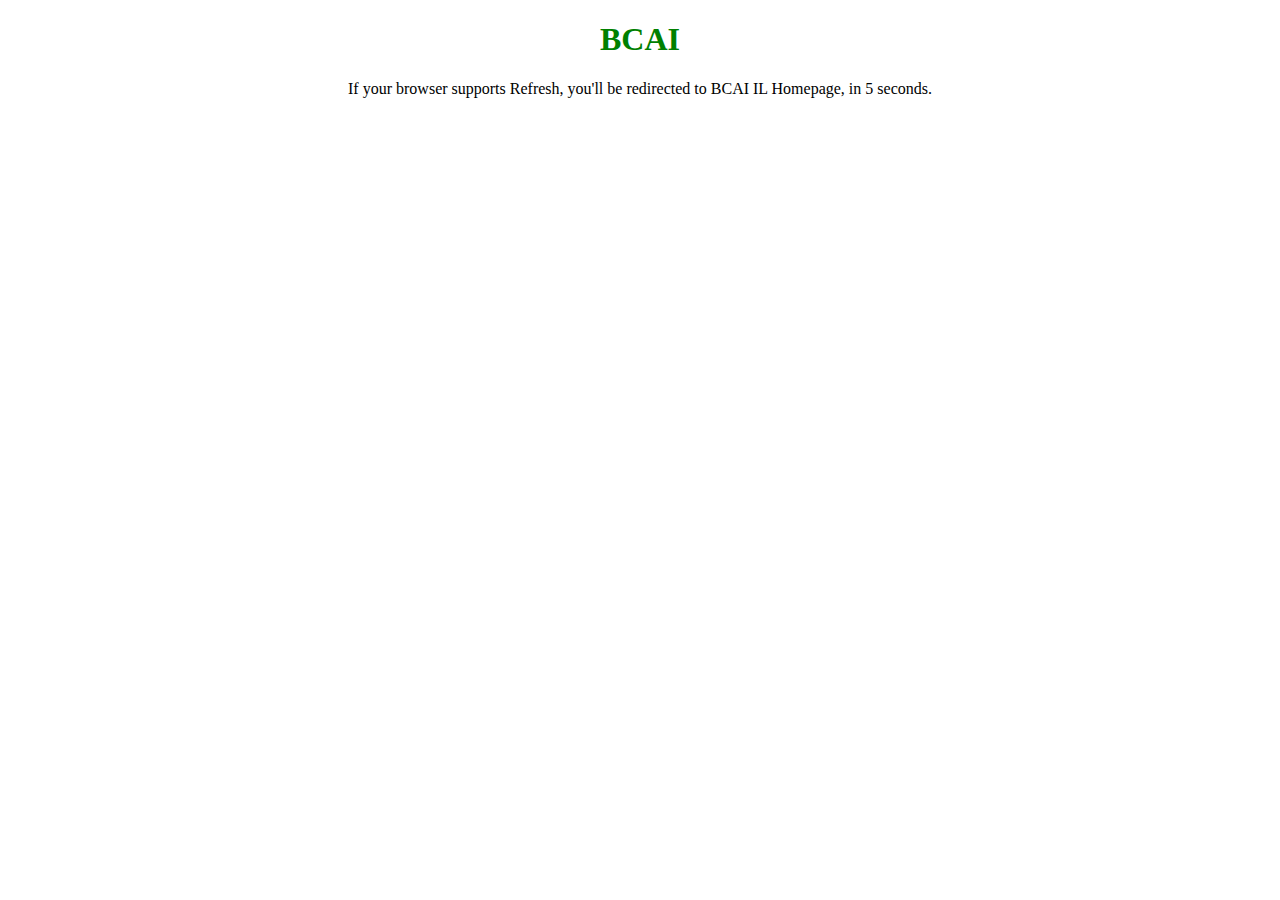
<file: index.html>
<!DOCTYPE html>
<html>

<head>
    <title>HTML Redirect</title>
    <meta http-equiv="refresh" content="1; url =
    http://dotd.github.io/bcai/index.html" />
</head>

<body>
    <h1 style="text-align:center;color:green;">
    BCAI
  </h1>
    <p style="text-align:center;">
        If your browser supports Refresh,
        you'll be redirected to BCAI IL
        Homepage, in 5 seconds.
    </p>

</body>

</html>
</file>
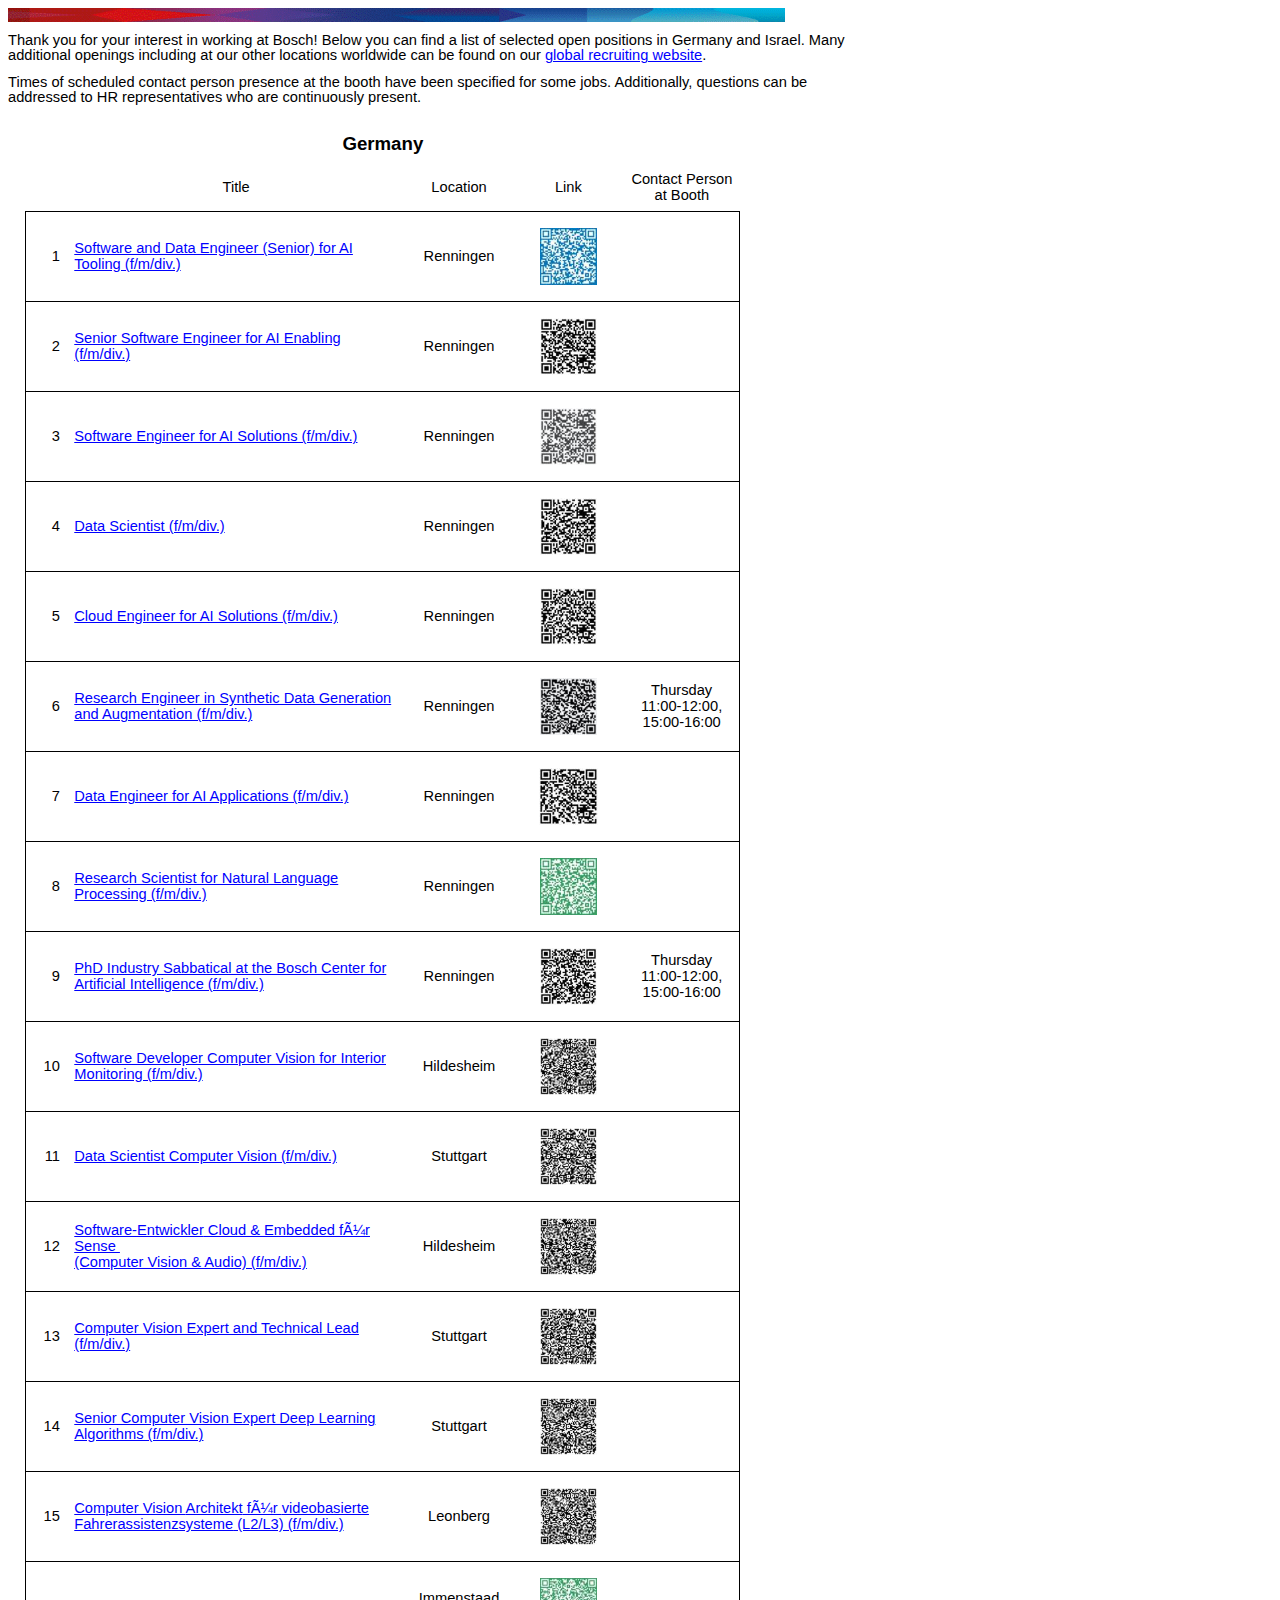
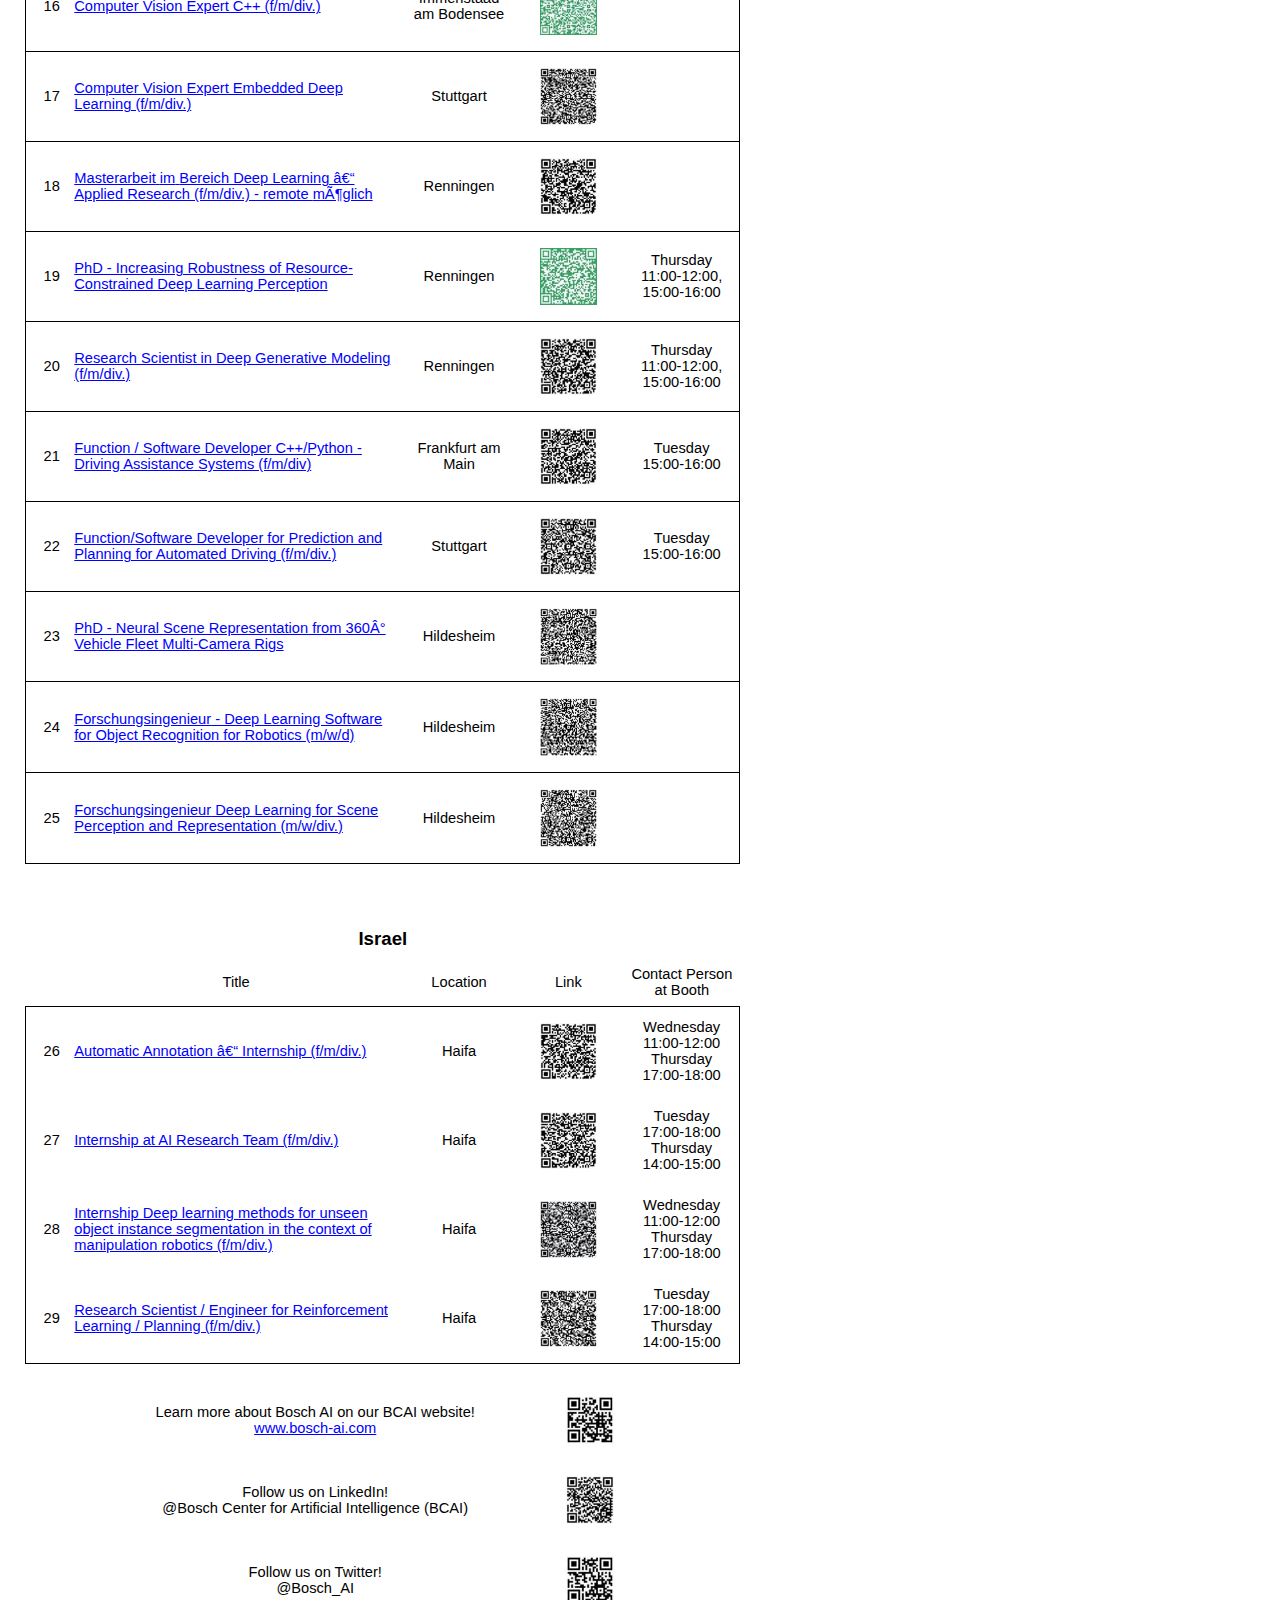
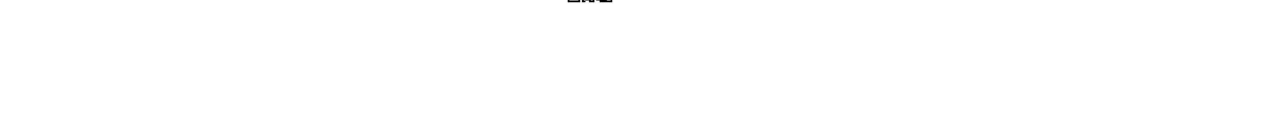
<file: 2024/eccv2022/index.htm>
<html xmlns:v="urn:schemas-microsoft-com:vml"
xmlns:o="urn:schemas-microsoft-com:office:office"
xmlns:w="urn:schemas-microsoft-com:office:word"
xmlns:m="http://schemas.microsoft.com/office/2004/12/omml"
xmlns="http://www.w3.org/TR/REC-html40">

<head>
<meta http-equiv=Content-Type content="text/html; charset=windows-1252">
<meta name=ProgId content=Word.Document>
<meta name=Generator content="Microsoft Word 15">
<meta name=Originator content="Microsoft Word 15">
<link rel=File-List href="Positions%20table_files/filelist.xml">
<link rel=Edit-Time-Data href="Positions%20table_files/editdata.mso">
<!--[if !mso]>
<style>
v\:* {behavior:url(#default#VML);}
o\:* {behavior:url(#default#VML);}
w\:* {behavior:url(#default#VML);}
.shape {behavior:url(#default#VML);}
</style>
<![endif]--><!--[if gte mso 9]><xml>
 <o:DocumentProperties>
  <o:Author>Feldman Yuri (CR/RAR1-IL)</o:Author>
  <o:LastAuthor>Feldman Yuri (CR/RAR1-IL)</o:LastAuthor>
  <o:Revision>2</o:Revision>
  <o:Created>2022-10-21T12:13:00Z</o:Created>
  <o:LastSaved>2022-10-21T12:13:00Z</o:LastSaved>
  <o:Pages>1</o:Pages>
  <o:Words>2003</o:Words>
  <o:Characters>11419</o:Characters>
  <o:Lines>95</o:Lines>
  <o:Paragraphs>26</o:Paragraphs>
  <o:CharactersWithSpaces>13396</o:CharactersWithSpaces>
  <o:Version>16.00</o:Version>
 </o:DocumentProperties>
</xml><![endif]-->
<link rel=themeData href="Positions%20table_files/themedata.thmx">
<link rel=colorSchemeMapping
href="Positions%20table_files/colorschememapping.xml">
<!--[if gte mso 9]><xml>
 <w:WordDocument>
  <w:SpellingState>Clean</w:SpellingState>
  <w:GrammarState>Clean</w:GrammarState>
  <w:TrackMoves>false</w:TrackMoves>
  <w:TrackFormatting/>
  <w:PunctuationKerning/>
  <w:ValidateAgainstSchemas/>
  <w:SaveIfXMLInvalid>false</w:SaveIfXMLInvalid>
  <w:IgnoreMixedContent>false</w:IgnoreMixedContent>
  <w:AlwaysShowPlaceholderText>false</w:AlwaysShowPlaceholderText>
  <w:DoNotPromoteQF/>
  <w:LidThemeOther>EN-US</w:LidThemeOther>
  <w:LidThemeAsian>X-NONE</w:LidThemeAsian>
  <w:LidThemeComplexScript>HE</w:LidThemeComplexScript>
  <w:Compatibility>
   <w:BreakWrappedTables/>
   <w:SnapToGridInCell/>
   <w:WrapTextWithPunct/>
   <w:UseAsianBreakRules/>
   <w:DontGrowAutofit/>
   <w:SplitPgBreakAndParaMark/>
   <w:EnableOpenTypeKerning/>
   <w:DontFlipMirrorIndents/>
   <w:OverrideTableStyleHps/>
  </w:Compatibility>
  <w:DoNotOptimizeForBrowser/>
  <m:mathPr>
   <m:mathFont m:val="Cambria Math"/>
   <m:brkBin m:val="before"/>
   <m:brkBinSub m:val="&#45;-"/>
   <m:smallFrac m:val="off"/>
   <m:dispDef/>
   <m:lMargin m:val="0"/>
   <m:rMargin m:val="0"/>
   <m:defJc m:val="centerGroup"/>
   <m:wrapIndent m:val="1440"/>
   <m:intLim m:val="subSup"/>
   <m:naryLim m:val="undOvr"/>
  </m:mathPr></w:WordDocument>
</xml><![endif]--><!--[if gte mso 9]><xml>
 <w:LatentStyles DefLockedState="false" DefUnhideWhenUsed="false"
  DefSemiHidden="false" DefQFormat="false" DefPriority="99"
  LatentStyleCount="376">
  <w:LsdException Locked="false" Priority="0" QFormat="true" Name="Normal"/>
  <w:LsdException Locked="false" Priority="9" QFormat="true" Name="heading 1"/>
  <w:LsdException Locked="false" Priority="9" SemiHidden="true"
   UnhideWhenUsed="true" QFormat="true" Name="heading 2"/>
  <w:LsdException Locked="false" Priority="9" SemiHidden="true"
   UnhideWhenUsed="true" QFormat="true" Name="heading 3"/>
  <w:LsdException Locked="false" Priority="9" SemiHidden="true"
   UnhideWhenUsed="true" QFormat="true" Name="heading 4"/>
  <w:LsdException Locked="false" Priority="9" SemiHidden="true"
   UnhideWhenUsed="true" QFormat="true" Name="heading 5"/>
  <w:LsdException Locked="false" Priority="9" SemiHidden="true"
   UnhideWhenUsed="true" QFormat="true" Name="heading 6"/>
  <w:LsdException Locked="false" Priority="9" SemiHidden="true"
   UnhideWhenUsed="true" QFormat="true" Name="heading 7"/>
  <w:LsdException Locked="false" Priority="9" SemiHidden="true"
   UnhideWhenUsed="true" QFormat="true" Name="heading 8"/>
  <w:LsdException Locked="false" Priority="9" SemiHidden="true"
   UnhideWhenUsed="true" QFormat="true" Name="heading 9"/>
  <w:LsdException Locked="false" SemiHidden="true" UnhideWhenUsed="true"
   Name="index 1"/>
  <w:LsdException Locked="false" SemiHidden="true" UnhideWhenUsed="true"
   Name="index 2"/>
  <w:LsdException Locked="false" SemiHidden="true" UnhideWhenUsed="true"
   Name="index 3"/>
  <w:LsdException Locked="false" SemiHidden="true" UnhideWhenUsed="true"
   Name="index 4"/>
  <w:LsdException Locked="false" SemiHidden="true" UnhideWhenUsed="true"
   Name="index 5"/>
  <w:LsdException Locked="false" SemiHidden="true" UnhideWhenUsed="true"
   Name="index 6"/>
  <w:LsdException Locked="false" SemiHidden="true" UnhideWhenUsed="true"
   Name="index 7"/>
  <w:LsdException Locked="false" SemiHidden="true" UnhideWhenUsed="true"
   Name="index 8"/>
  <w:LsdException Locked="false" SemiHidden="true" UnhideWhenUsed="true"
   Name="index 9"/>
  <w:LsdException Locked="false" Priority="39" SemiHidden="true"
   UnhideWhenUsed="true" Name="toc 1"/>
  <w:LsdException Locked="false" Priority="39" SemiHidden="true"
   UnhideWhenUsed="true" Name="toc 2"/>
  <w:LsdException Locked="false" Priority="39" SemiHidden="true"
   UnhideWhenUsed="true" Name="toc 3"/>
  <w:LsdException Locked="false" Priority="39" SemiHidden="true"
   UnhideWhenUsed="true" Name="toc 4"/>
  <w:LsdException Locked="false" Priority="39" SemiHidden="true"
   UnhideWhenUsed="true" Name="toc 5"/>
  <w:LsdException Locked="false" Priority="39" SemiHidden="true"
   UnhideWhenUsed="true" Name="toc 6"/>
  <w:LsdException Locked="false" Priority="39" SemiHidden="true"
   UnhideWhenUsed="true" Name="toc 7"/>
  <w:LsdException Locked="false" Priority="39" SemiHidden="true"
   UnhideWhenUsed="true" Name="toc 8"/>
  <w:LsdException Locked="false" Priority="39" SemiHidden="true"
   UnhideWhenUsed="true" Name="toc 9"/>
  <w:LsdException Locked="false" SemiHidden="true" UnhideWhenUsed="true"
   Name="Normal Indent"/>
  <w:LsdException Locked="false" SemiHidden="true" UnhideWhenUsed="true"
   Name="footnote text"/>
  <w:LsdException Locked="false" SemiHidden="true" UnhideWhenUsed="true"
   Name="annotation text"/>
  <w:LsdException Locked="false" SemiHidden="true" UnhideWhenUsed="true"
   Name="header"/>
  <w:LsdException Locked="false" SemiHidden="true" UnhideWhenUsed="true"
   Name="footer"/>
  <w:LsdException Locked="false" SemiHidden="true" UnhideWhenUsed="true"
   Name="index heading"/>
  <w:LsdException Locked="false" Priority="35" SemiHidden="true"
   UnhideWhenUsed="true" QFormat="true" Name="caption"/>
  <w:LsdException Locked="false" SemiHidden="true" UnhideWhenUsed="true"
   Name="table of figures"/>
  <w:LsdException Locked="false" SemiHidden="true" UnhideWhenUsed="true"
   Name="envelope address"/>
  <w:LsdException Locked="false" SemiHidden="true" UnhideWhenUsed="true"
   Name="envelope return"/>
  <w:LsdException Locked="false" SemiHidden="true" UnhideWhenUsed="true"
   Name="footnote reference"/>
  <w:LsdException Locked="false" SemiHidden="true" UnhideWhenUsed="true"
   Name="annotation reference"/>
  <w:LsdException Locked="false" SemiHidden="true" UnhideWhenUsed="true"
   Name="line number"/>
  <w:LsdException Locked="false" SemiHidden="true" UnhideWhenUsed="true"
   Name="page number"/>
  <w:LsdException Locked="false" SemiHidden="true" UnhideWhenUsed="true"
   Name="endnote reference"/>
  <w:LsdException Locked="false" SemiHidden="true" UnhideWhenUsed="true"
   Name="endnote text"/>
  <w:LsdException Locked="false" SemiHidden="true" UnhideWhenUsed="true"
   Name="table of authorities"/>
  <w:LsdException Locked="false" SemiHidden="true" UnhideWhenUsed="true"
   Name="macro"/>
  <w:LsdException Locked="false" SemiHidden="true" UnhideWhenUsed="true"
   Name="toa heading"/>
  <w:LsdException Locked="false" SemiHidden="true" UnhideWhenUsed="true"
   Name="List"/>
  <w:LsdException Locked="false" SemiHidden="true" UnhideWhenUsed="true"
   Name="List Bullet"/>
  <w:LsdException Locked="false" SemiHidden="true" UnhideWhenUsed="true"
   Name="List Number"/>
  <w:LsdException Locked="false" SemiHidden="true" UnhideWhenUsed="true"
   Name="List 2"/>
  <w:LsdException Locked="false" SemiHidden="true" UnhideWhenUsed="true"
   Name="List 3"/>
  <w:LsdException Locked="false" SemiHidden="true" UnhideWhenUsed="true"
   Name="List 4"/>
  <w:LsdException Locked="false" SemiHidden="true" UnhideWhenUsed="true"
   Name="List 5"/>
  <w:LsdException Locked="false" SemiHidden="true" UnhideWhenUsed="true"
   Name="List Bullet 2"/>
  <w:LsdException Locked="false" SemiHidden="true" UnhideWhenUsed="true"
   Name="List Bullet 3"/>
  <w:LsdException Locked="false" SemiHidden="true" UnhideWhenUsed="true"
   Name="List Bullet 4"/>
  <w:LsdException Locked="false" SemiHidden="true" UnhideWhenUsed="true"
   Name="List Bullet 5"/>
  <w:LsdException Locked="false" SemiHidden="true" UnhideWhenUsed="true"
   Name="List Number 2"/>
  <w:LsdException Locked="false" SemiHidden="true" UnhideWhenUsed="true"
   Name="List Number 3"/>
  <w:LsdException Locked="false" SemiHidden="true" UnhideWhenUsed="true"
   Name="List Number 4"/>
  <w:LsdException Locked="false" SemiHidden="true" UnhideWhenUsed="true"
   Name="List Number 5"/>
  <w:LsdException Locked="false" Priority="10" QFormat="true" Name="Title"/>
  <w:LsdException Locked="false" SemiHidden="true" UnhideWhenUsed="true"
   Name="Closing"/>
  <w:LsdException Locked="false" SemiHidden="true" UnhideWhenUsed="true"
   Name="Signature"/>
  <w:LsdException Locked="false" Priority="1" SemiHidden="true"
   UnhideWhenUsed="true" Name="Default Paragraph Font"/>
  <w:LsdException Locked="false" SemiHidden="true" UnhideWhenUsed="true"
   Name="Body Text"/>
  <w:LsdException Locked="false" SemiHidden="true" UnhideWhenUsed="true"
   Name="Body Text Indent"/>
  <w:LsdException Locked="false" SemiHidden="true" UnhideWhenUsed="true"
   Name="List Continue"/>
  <w:LsdException Locked="false" SemiHidden="true" UnhideWhenUsed="true"
   Name="List Continue 2"/>
  <w:LsdException Locked="false" SemiHidden="true" UnhideWhenUsed="true"
   Name="List Continue 3"/>
  <w:LsdException Locked="false" SemiHidden="true" UnhideWhenUsed="true"
   Name="List Continue 4"/>
  <w:LsdException Locked="false" SemiHidden="true" UnhideWhenUsed="true"
   Name="List Continue 5"/>
  <w:LsdException Locked="false" SemiHidden="true" UnhideWhenUsed="true"
   Name="Message Header"/>
  <w:LsdException Locked="false" Priority="11" QFormat="true" Name="Subtitle"/>
  <w:LsdException Locked="false" SemiHidden="true" UnhideWhenUsed="true"
   Name="Salutation"/>
  <w:LsdException Locked="false" SemiHidden="true" UnhideWhenUsed="true"
   Name="Date"/>
  <w:LsdException Locked="false" SemiHidden="true" UnhideWhenUsed="true"
   Name="Body Text First Indent"/>
  <w:LsdException Locked="false" SemiHidden="true" UnhideWhenUsed="true"
   Name="Body Text First Indent 2"/>
  <w:LsdException Locked="false" SemiHidden="true" UnhideWhenUsed="true"
   Name="Note Heading"/>
  <w:LsdException Locked="false" SemiHidden="true" UnhideWhenUsed="true"
   Name="Body Text 2"/>
  <w:LsdException Locked="false" SemiHidden="true" UnhideWhenUsed="true"
   Name="Body Text 3"/>
  <w:LsdException Locked="false" SemiHidden="true" UnhideWhenUsed="true"
   Name="Body Text Indent 2"/>
  <w:LsdException Locked="false" SemiHidden="true" UnhideWhenUsed="true"
   Name="Body Text Indent 3"/>
  <w:LsdException Locked="false" SemiHidden="true" UnhideWhenUsed="true"
   Name="Block Text"/>
  <w:LsdException Locked="false" SemiHidden="true" UnhideWhenUsed="true"
   Name="Hyperlink"/>
  <w:LsdException Locked="false" SemiHidden="true" UnhideWhenUsed="true"
   Name="FollowedHyperlink"/>
  <w:LsdException Locked="false" Priority="22" QFormat="true" Name="Strong"/>
  <w:LsdException Locked="false" Priority="20" QFormat="true" Name="Emphasis"/>
  <w:LsdException Locked="false" SemiHidden="true" UnhideWhenUsed="true"
   Name="Document Map"/>
  <w:LsdException Locked="false" SemiHidden="true" UnhideWhenUsed="true"
   Name="Plain Text"/>
  <w:LsdException Locked="false" SemiHidden="true" UnhideWhenUsed="true"
   Name="E-mail Signature"/>
  <w:LsdException Locked="false" SemiHidden="true" UnhideWhenUsed="true"
   Name="HTML Top of Form"/>
  <w:LsdException Locked="false" SemiHidden="true" UnhideWhenUsed="true"
   Name="HTML Bottom of Form"/>
  <w:LsdException Locked="false" SemiHidden="true" UnhideWhenUsed="true"
   Name="Normal (Web)"/>
  <w:LsdException Locked="false" SemiHidden="true" UnhideWhenUsed="true"
   Name="HTML Acronym"/>
  <w:LsdException Locked="false" SemiHidden="true" UnhideWhenUsed="true"
   Name="HTML Address"/>
  <w:LsdException Locked="false" SemiHidden="true" UnhideWhenUsed="true"
   Name="HTML Cite"/>
  <w:LsdException Locked="false" SemiHidden="true" UnhideWhenUsed="true"
   Name="HTML Code"/>
  <w:LsdException Locked="false" SemiHidden="true" UnhideWhenUsed="true"
   Name="HTML Definition"/>
  <w:LsdException Locked="false" SemiHidden="true" UnhideWhenUsed="true"
   Name="HTML Keyboard"/>
  <w:LsdException Locked="false" SemiHidden="true" UnhideWhenUsed="true"
   Name="HTML Preformatted"/>
  <w:LsdException Locked="false" SemiHidden="true" UnhideWhenUsed="true"
   Name="HTML Sample"/>
  <w:LsdException Locked="false" SemiHidden="true" UnhideWhenUsed="true"
   Name="HTML Typewriter"/>
  <w:LsdException Locked="false" SemiHidden="true" UnhideWhenUsed="true"
   Name="HTML Variable"/>
  <w:LsdException Locked="false" SemiHidden="true" UnhideWhenUsed="true"
   Name="Normal Table"/>
  <w:LsdException Locked="false" SemiHidden="true" UnhideWhenUsed="true"
   Name="annotation subject"/>
  <w:LsdException Locked="false" SemiHidden="true" UnhideWhenUsed="true"
   Name="No List"/>
  <w:LsdException Locked="false" SemiHidden="true" UnhideWhenUsed="true"
   Name="Outline List 1"/>
  <w:LsdException Locked="false" SemiHidden="true" UnhideWhenUsed="true"
   Name="Outline List 2"/>
  <w:LsdException Locked="false" SemiHidden="true" UnhideWhenUsed="true"
   Name="Outline List 3"/>
  <w:LsdException Locked="false" SemiHidden="true" UnhideWhenUsed="true"
   Name="Table Simple 1"/>
  <w:LsdException Locked="false" SemiHidden="true" UnhideWhenUsed="true"
   Name="Table Simple 2"/>
  <w:LsdException Locked="false" SemiHidden="true" UnhideWhenUsed="true"
   Name="Table Simple 3"/>
  <w:LsdException Locked="false" SemiHidden="true" UnhideWhenUsed="true"
   Name="Table Classic 1"/>
  <w:LsdException Locked="false" SemiHidden="true" UnhideWhenUsed="true"
   Name="Table Classic 2"/>
  <w:LsdException Locked="false" SemiHidden="true" UnhideWhenUsed="true"
   Name="Table Classic 3"/>
  <w:LsdException Locked="false" SemiHidden="true" UnhideWhenUsed="true"
   Name="Table Classic 4"/>
  <w:LsdException Locked="false" SemiHidden="true" UnhideWhenUsed="true"
   Name="Table Colorful 1"/>
  <w:LsdException Locked="false" SemiHidden="true" UnhideWhenUsed="true"
   Name="Table Colorful 2"/>
  <w:LsdException Locked="false" SemiHidden="true" UnhideWhenUsed="true"
   Name="Table Colorful 3"/>
  <w:LsdException Locked="false" SemiHidden="true" UnhideWhenUsed="true"
   Name="Table Columns 1"/>
  <w:LsdException Locked="false" SemiHidden="true" UnhideWhenUsed="true"
   Name="Table Columns 2"/>
  <w:LsdException Locked="false" SemiHidden="true" UnhideWhenUsed="true"
   Name="Table Columns 3"/>
  <w:LsdException Locked="false" SemiHidden="true" UnhideWhenUsed="true"
   Name="Table Columns 4"/>
  <w:LsdException Locked="false" SemiHidden="true" UnhideWhenUsed="true"
   Name="Table Columns 5"/>
  <w:LsdException Locked="false" SemiHidden="true" UnhideWhenUsed="true"
   Name="Table Grid 1"/>
  <w:LsdException Locked="false" SemiHidden="true" UnhideWhenUsed="true"
   Name="Table Grid 2"/>
  <w:LsdException Locked="false" SemiHidden="true" UnhideWhenUsed="true"
   Name="Table Grid 3"/>
  <w:LsdException Locked="false" SemiHidden="true" UnhideWhenUsed="true"
   Name="Table Grid 4"/>
  <w:LsdException Locked="false" SemiHidden="true" UnhideWhenUsed="true"
   Name="Table Grid 5"/>
  <w:LsdException Locked="false" SemiHidden="true" UnhideWhenUsed="true"
   Name="Table Grid 6"/>
  <w:LsdException Locked="false" SemiHidden="true" UnhideWhenUsed="true"
   Name="Table Grid 7"/>
  <w:LsdException Locked="false" SemiHidden="true" UnhideWhenUsed="true"
   Name="Table Grid 8"/>
  <w:LsdException Locked="false" SemiHidden="true" UnhideWhenUsed="true"
   Name="Table List 1"/>
  <w:LsdException Locked="false" SemiHidden="true" UnhideWhenUsed="true"
   Name="Table List 2"/>
  <w:LsdException Locked="false" SemiHidden="true" UnhideWhenUsed="true"
   Name="Table List 3"/>
  <w:LsdException Locked="false" SemiHidden="true" UnhideWhenUsed="true"
   Name="Table List 4"/>
  <w:LsdException Locked="false" SemiHidden="true" UnhideWhenUsed="true"
   Name="Table List 5"/>
  <w:LsdException Locked="false" SemiHidden="true" UnhideWhenUsed="true"
   Name="Table List 6"/>
  <w:LsdException Locked="false" SemiHidden="true" UnhideWhenUsed="true"
   Name="Table List 7"/>
  <w:LsdException Locked="false" SemiHidden="true" UnhideWhenUsed="true"
   Name="Table List 8"/>
  <w:LsdException Locked="false" SemiHidden="true" UnhideWhenUsed="true"
   Name="Table 3D effects 1"/>
  <w:LsdException Locked="false" SemiHidden="true" UnhideWhenUsed="true"
   Name="Table 3D effects 2"/>
  <w:LsdException Locked="false" SemiHidden="true" UnhideWhenUsed="true"
   Name="Table 3D effects 3"/>
  <w:LsdException Locked="false" SemiHidden="true" UnhideWhenUsed="true"
   Name="Table Contemporary"/>
  <w:LsdException Locked="false" SemiHidden="true" UnhideWhenUsed="true"
   Name="Table Elegant"/>
  <w:LsdException Locked="false" SemiHidden="true" UnhideWhenUsed="true"
   Name="Table Professional"/>
  <w:LsdException Locked="false" SemiHidden="true" UnhideWhenUsed="true"
   Name="Table Subtle 1"/>
  <w:LsdException Locked="false" SemiHidden="true" UnhideWhenUsed="true"
   Name="Table Subtle 2"/>
  <w:LsdException Locked="false" SemiHidden="true" UnhideWhenUsed="true"
   Name="Table Web 1"/>
  <w:LsdException Locked="false" SemiHidden="true" UnhideWhenUsed="true"
   Name="Table Web 2"/>
  <w:LsdException Locked="false" SemiHidden="true" UnhideWhenUsed="true"
   Name="Table Web 3"/>
  <w:LsdException Locked="false" SemiHidden="true" UnhideWhenUsed="true"
   Name="Balloon Text"/>
  <w:LsdException Locked="false" Priority="39" Name="Table Grid"/>
  <w:LsdException Locked="false" SemiHidden="true" UnhideWhenUsed="true"
   Name="Table Theme"/>
  <w:LsdException Locked="false" SemiHidden="true" Name="Placeholder Text"/>
  <w:LsdException Locked="false" Priority="1" QFormat="true" Name="No Spacing"/>
  <w:LsdException Locked="false" Priority="60" Name="Light Shading"/>
  <w:LsdException Locked="false" Priority="61" Name="Light List"/>
  <w:LsdException Locked="false" Priority="62" Name="Light Grid"/>
  <w:LsdException Locked="false" Priority="63" Name="Medium Shading 1"/>
  <w:LsdException Locked="false" Priority="64" Name="Medium Shading 2"/>
  <w:LsdException Locked="false" Priority="65" Name="Medium List 1"/>
  <w:LsdException Locked="false" Priority="66" Name="Medium List 2"/>
  <w:LsdException Locked="false" Priority="67" Name="Medium Grid 1"/>
  <w:LsdException Locked="false" Priority="68" Name="Medium Grid 2"/>
  <w:LsdException Locked="false" Priority="69" Name="Medium Grid 3"/>
  <w:LsdException Locked="false" Priority="70" Name="Dark List"/>
  <w:LsdException Locked="false" Priority="71" Name="Colorful Shading"/>
  <w:LsdException Locked="false" Priority="72" Name="Colorful List"/>
  <w:LsdException Locked="false" Priority="73" Name="Colorful Grid"/>
  <w:LsdException Locked="false" Priority="60" Name="Light Shading Accent 1"/>
  <w:LsdException Locked="false" Priority="61" Name="Light List Accent 1"/>
  <w:LsdException Locked="false" Priority="62" Name="Light Grid Accent 1"/>
  <w:LsdException Locked="false" Priority="63" Name="Medium Shading 1 Accent 1"/>
  <w:LsdException Locked="false" Priority="64" Name="Medium Shading 2 Accent 1"/>
  <w:LsdException Locked="false" Priority="65" Name="Medium List 1 Accent 1"/>
  <w:LsdException Locked="false" SemiHidden="true" Name="Revision"/>
  <w:LsdException Locked="false" Priority="34" QFormat="true"
   Name="List Paragraph"/>
  <w:LsdException Locked="false" Priority="29" QFormat="true" Name="Quote"/>
  <w:LsdException Locked="false" Priority="30" QFormat="true"
   Name="Intense Quote"/>
  <w:LsdException Locked="false" Priority="66" Name="Medium List 2 Accent 1"/>
  <w:LsdException Locked="false" Priority="67" Name="Medium Grid 1 Accent 1"/>
  <w:LsdException Locked="false" Priority="68" Name="Medium Grid 2 Accent 1"/>
  <w:LsdException Locked="false" Priority="69" Name="Medium Grid 3 Accent 1"/>
  <w:LsdException Locked="false" Priority="70" Name="Dark List Accent 1"/>
  <w:LsdException Locked="false" Priority="71" Name="Colorful Shading Accent 1"/>
  <w:LsdException Locked="false" Priority="72" Name="Colorful List Accent 1"/>
  <w:LsdException Locked="false" Priority="73" Name="Colorful Grid Accent 1"/>
  <w:LsdException Locked="false" Priority="60" Name="Light Shading Accent 2"/>
  <w:LsdException Locked="false" Priority="61" Name="Light List Accent 2"/>
  <w:LsdException Locked="false" Priority="62" Name="Light Grid Accent 2"/>
  <w:LsdException Locked="false" Priority="63" Name="Medium Shading 1 Accent 2"/>
  <w:LsdException Locked="false" Priority="64" Name="Medium Shading 2 Accent 2"/>
  <w:LsdException Locked="false" Priority="65" Name="Medium List 1 Accent 2"/>
  <w:LsdException Locked="false" Priority="66" Name="Medium List 2 Accent 2"/>
  <w:LsdException Locked="false" Priority="67" Name="Medium Grid 1 Accent 2"/>
  <w:LsdException Locked="false" Priority="68" Name="Medium Grid 2 Accent 2"/>
  <w:LsdException Locked="false" Priority="69" Name="Medium Grid 3 Accent 2"/>
  <w:LsdException Locked="false" Priority="70" Name="Dark List Accent 2"/>
  <w:LsdException Locked="false" Priority="71" Name="Colorful Shading Accent 2"/>
  <w:LsdException Locked="false" Priority="72" Name="Colorful List Accent 2"/>
  <w:LsdException Locked="false" Priority="73" Name="Colorful Grid Accent 2"/>
  <w:LsdException Locked="false" Priority="60" Name="Light Shading Accent 3"/>
  <w:LsdException Locked="false" Priority="61" Name="Light List Accent 3"/>
  <w:LsdException Locked="false" Priority="62" Name="Light Grid Accent 3"/>
  <w:LsdException Locked="false" Priority="63" Name="Medium Shading 1 Accent 3"/>
  <w:LsdException Locked="false" Priority="64" Name="Medium Shading 2 Accent 3"/>
  <w:LsdException Locked="false" Priority="65" Name="Medium List 1 Accent 3"/>
  <w:LsdException Locked="false" Priority="66" Name="Medium List 2 Accent 3"/>
  <w:LsdException Locked="false" Priority="67" Name="Medium Grid 1 Accent 3"/>
  <w:LsdException Locked="false" Priority="68" Name="Medium Grid 2 Accent 3"/>
  <w:LsdException Locked="false" Priority="69" Name="Medium Grid 3 Accent 3"/>
  <w:LsdException Locked="false" Priority="70" Name="Dark List Accent 3"/>
  <w:LsdException Locked="false" Priority="71" Name="Colorful Shading Accent 3"/>
  <w:LsdException Locked="false" Priority="72" Name="Colorful List Accent 3"/>
  <w:LsdException Locked="false" Priority="73" Name="Colorful Grid Accent 3"/>
  <w:LsdException Locked="false" Priority="60" Name="Light Shading Accent 4"/>
  <w:LsdException Locked="false" Priority="61" Name="Light List Accent 4"/>
  <w:LsdException Locked="false" Priority="62" Name="Light Grid Accent 4"/>
  <w:LsdException Locked="false" Priority="63" Name="Medium Shading 1 Accent 4"/>
  <w:LsdException Locked="false" Priority="64" Name="Medium Shading 2 Accent 4"/>
  <w:LsdException Locked="false" Priority="65" Name="Medium List 1 Accent 4"/>
  <w:LsdException Locked="false" Priority="66" Name="Medium List 2 Accent 4"/>
  <w:LsdException Locked="false" Priority="67" Name="Medium Grid 1 Accent 4"/>
  <w:LsdException Locked="false" Priority="68" Name="Medium Grid 2 Accent 4"/>
  <w:LsdException Locked="false" Priority="69" Name="Medium Grid 3 Accent 4"/>
  <w:LsdException Locked="false" Priority="70" Name="Dark List Accent 4"/>
  <w:LsdException Locked="false" Priority="71" Name="Colorful Shading Accent 4"/>
  <w:LsdException Locked="false" Priority="72" Name="Colorful List Accent 4"/>
  <w:LsdException Locked="false" Priority="73" Name="Colorful Grid Accent 4"/>
  <w:LsdException Locked="false" Priority="60" Name="Light Shading Accent 5"/>
  <w:LsdException Locked="false" Priority="61" Name="Light List Accent 5"/>
  <w:LsdException Locked="false" Priority="62" Name="Light Grid Accent 5"/>
  <w:LsdException Locked="false" Priority="63" Name="Medium Shading 1 Accent 5"/>
  <w:LsdException Locked="false" Priority="64" Name="Medium Shading 2 Accent 5"/>
  <w:LsdException Locked="false" Priority="65" Name="Medium List 1 Accent 5"/>
  <w:LsdException Locked="false" Priority="66" Name="Medium List 2 Accent 5"/>
  <w:LsdException Locked="false" Priority="67" Name="Medium Grid 1 Accent 5"/>
  <w:LsdException Locked="false" Priority="68" Name="Medium Grid 2 Accent 5"/>
  <w:LsdException Locked="false" Priority="69" Name="Medium Grid 3 Accent 5"/>
  <w:LsdException Locked="false" Priority="70" Name="Dark List Accent 5"/>
  <w:LsdException Locked="false" Priority="71" Name="Colorful Shading Accent 5"/>
  <w:LsdException Locked="false" Priority="72" Name="Colorful List Accent 5"/>
  <w:LsdException Locked="false" Priority="73" Name="Colorful Grid Accent 5"/>
  <w:LsdException Locked="false" Priority="60" Name="Light Shading Accent 6"/>
  <w:LsdException Locked="false" Priority="61" Name="Light List Accent 6"/>
  <w:LsdException Locked="false" Priority="62" Name="Light Grid Accent 6"/>
  <w:LsdException Locked="false" Priority="63" Name="Medium Shading 1 Accent 6"/>
  <w:LsdException Locked="false" Priority="64" Name="Medium Shading 2 Accent 6"/>
  <w:LsdException Locked="false" Priority="65" Name="Medium List 1 Accent 6"/>
  <w:LsdException Locked="false" Priority="66" Name="Medium List 2 Accent 6"/>
  <w:LsdException Locked="false" Priority="67" Name="Medium Grid 1 Accent 6"/>
  <w:LsdException Locked="false" Priority="68" Name="Medium Grid 2 Accent 6"/>
  <w:LsdException Locked="false" Priority="69" Name="Medium Grid 3 Accent 6"/>
  <w:LsdException Locked="false" Priority="70" Name="Dark List Accent 6"/>
  <w:LsdException Locked="false" Priority="71" Name="Colorful Shading Accent 6"/>
  <w:LsdException Locked="false" Priority="72" Name="Colorful List Accent 6"/>
  <w:LsdException Locked="false" Priority="73" Name="Colorful Grid Accent 6"/>
  <w:LsdException Locked="false" Priority="19" QFormat="true"
   Name="Subtle Emphasis"/>
  <w:LsdException Locked="false" Priority="21" QFormat="true"
   Name="Intense Emphasis"/>
  <w:LsdException Locked="false" Priority="31" QFormat="true"
   Name="Subtle Reference"/>
  <w:LsdException Locked="false" Priority="32" QFormat="true"
   Name="Intense Reference"/>
  <w:LsdException Locked="false" Priority="33" QFormat="true" Name="Book Title"/>
  <w:LsdException Locked="false" Priority="37" SemiHidden="true"
   UnhideWhenUsed="true" Name="Bibliography"/>
  <w:LsdException Locked="false" Priority="39" SemiHidden="true"
   UnhideWhenUsed="true" QFormat="true" Name="TOC Heading"/>
  <w:LsdException Locked="false" Priority="41" Name="Plain Table 1"/>
  <w:LsdException Locked="false" Priority="42" Name="Plain Table 2"/>
  <w:LsdException Locked="false" Priority="43" Name="Plain Table 3"/>
  <w:LsdException Locked="false" Priority="44" Name="Plain Table 4"/>
  <w:LsdException Locked="false" Priority="45" Name="Plain Table 5"/>
  <w:LsdException Locked="false" Priority="40" Name="Grid Table Light"/>
  <w:LsdException Locked="false" Priority="46" Name="Grid Table 1 Light"/>
  <w:LsdException Locked="false" Priority="47" Name="Grid Table 2"/>
  <w:LsdException Locked="false" Priority="48" Name="Grid Table 3"/>
  <w:LsdException Locked="false" Priority="49" Name="Grid Table 4"/>
  <w:LsdException Locked="false" Priority="50" Name="Grid Table 5 Dark"/>
  <w:LsdException Locked="false" Priority="51" Name="Grid Table 6 Colorful"/>
  <w:LsdException Locked="false" Priority="52" Name="Grid Table 7 Colorful"/>
  <w:LsdException Locked="false" Priority="46"
   Name="Grid Table 1 Light Accent 1"/>
  <w:LsdException Locked="false" Priority="47" Name="Grid Table 2 Accent 1"/>
  <w:LsdException Locked="false" Priority="48" Name="Grid Table 3 Accent 1"/>
  <w:LsdException Locked="false" Priority="49" Name="Grid Table 4 Accent 1"/>
  <w:LsdException Locked="false" Priority="50" Name="Grid Table 5 Dark Accent 1"/>
  <w:LsdException Locked="false" Priority="51"
   Name="Grid Table 6 Colorful Accent 1"/>
  <w:LsdException Locked="false" Priority="52"
   Name="Grid Table 7 Colorful Accent 1"/>
  <w:LsdException Locked="false" Priority="46"
   Name="Grid Table 1 Light Accent 2"/>
  <w:LsdException Locked="false" Priority="47" Name="Grid Table 2 Accent 2"/>
  <w:LsdException Locked="false" Priority="48" Name="Grid Table 3 Accent 2"/>
  <w:LsdException Locked="false" Priority="49" Name="Grid Table 4 Accent 2"/>
  <w:LsdException Locked="false" Priority="50" Name="Grid Table 5 Dark Accent 2"/>
  <w:LsdException Locked="false" Priority="51"
   Name="Grid Table 6 Colorful Accent 2"/>
  <w:LsdException Locked="false" Priority="52"
   Name="Grid Table 7 Colorful Accent 2"/>
  <w:LsdException Locked="false" Priority="46"
   Name="Grid Table 1 Light Accent 3"/>
  <w:LsdException Locked="false" Priority="47" Name="Grid Table 2 Accent 3"/>
  <w:LsdException Locked="false" Priority="48" Name="Grid Table 3 Accent 3"/>
  <w:LsdException Locked="false" Priority="49" Name="Grid Table 4 Accent 3"/>
  <w:LsdException Locked="false" Priority="50" Name="Grid Table 5 Dark Accent 3"/>
  <w:LsdException Locked="false" Priority="51"
   Name="Grid Table 6 Colorful Accent 3"/>
  <w:LsdException Locked="false" Priority="52"
   Name="Grid Table 7 Colorful Accent 3"/>
  <w:LsdException Locked="false" Priority="46"
   Name="Grid Table 1 Light Accent 4"/>
  <w:LsdException Locked="false" Priority="47" Name="Grid Table 2 Accent 4"/>
  <w:LsdException Locked="false" Priority="48" Name="Grid Table 3 Accent 4"/>
  <w:LsdException Locked="false" Priority="49" Name="Grid Table 4 Accent 4"/>
  <w:LsdException Locked="false" Priority="50" Name="Grid Table 5 Dark Accent 4"/>
  <w:LsdException Locked="false" Priority="51"
   Name="Grid Table 6 Colorful Accent 4"/>
  <w:LsdException Locked="false" Priority="52"
   Name="Grid Table 7 Colorful Accent 4"/>
  <w:LsdException Locked="false" Priority="46"
   Name="Grid Table 1 Light Accent 5"/>
  <w:LsdException Locked="false" Priority="47" Name="Grid Table 2 Accent 5"/>
  <w:LsdException Locked="false" Priority="48" Name="Grid Table 3 Accent 5"/>
  <w:LsdException Locked="false" Priority="49" Name="Grid Table 4 Accent 5"/>
  <w:LsdException Locked="false" Priority="50" Name="Grid Table 5 Dark Accent 5"/>
  <w:LsdException Locked="false" Priority="51"
   Name="Grid Table 6 Colorful Accent 5"/>
  <w:LsdException Locked="false" Priority="52"
   Name="Grid Table 7 Colorful Accent 5"/>
  <w:LsdException Locked="false" Priority="46"
   Name="Grid Table 1 Light Accent 6"/>
  <w:LsdException Locked="false" Priority="47" Name="Grid Table 2 Accent 6"/>
  <w:LsdException Locked="false" Priority="48" Name="Grid Table 3 Accent 6"/>
  <w:LsdException Locked="false" Priority="49" Name="Grid Table 4 Accent 6"/>
  <w:LsdException Locked="false" Priority="50" Name="Grid Table 5 Dark Accent 6"/>
  <w:LsdException Locked="false" Priority="51"
   Name="Grid Table 6 Colorful Accent 6"/>
  <w:LsdException Locked="false" Priority="52"
   Name="Grid Table 7 Colorful Accent 6"/>
  <w:LsdException Locked="false" Priority="46" Name="List Table 1 Light"/>
  <w:LsdException Locked="false" Priority="47" Name="List Table 2"/>
  <w:LsdException Locked="false" Priority="48" Name="List Table 3"/>
  <w:LsdException Locked="false" Priority="49" Name="List Table 4"/>
  <w:LsdException Locked="false" Priority="50" Name="List Table 5 Dark"/>
  <w:LsdException Locked="false" Priority="51" Name="List Table 6 Colorful"/>
  <w:LsdException Locked="false" Priority="52" Name="List Table 7 Colorful"/>
  <w:LsdException Locked="false" Priority="46"
   Name="List Table 1 Light Accent 1"/>
  <w:LsdException Locked="false" Priority="47" Name="List Table 2 Accent 1"/>
  <w:LsdException Locked="false" Priority="48" Name="List Table 3 Accent 1"/>
  <w:LsdException Locked="false" Priority="49" Name="List Table 4 Accent 1"/>
  <w:LsdException Locked="false" Priority="50" Name="List Table 5 Dark Accent 1"/>
  <w:LsdException Locked="false" Priority="51"
   Name="List Table 6 Colorful Accent 1"/>
  <w:LsdException Locked="false" Priority="52"
   Name="List Table 7 Colorful Accent 1"/>
  <w:LsdException Locked="false" Priority="46"
   Name="List Table 1 Light Accent 2"/>
  <w:LsdException Locked="false" Priority="47" Name="List Table 2 Accent 2"/>
  <w:LsdException Locked="false" Priority="48" Name="List Table 3 Accent 2"/>
  <w:LsdException Locked="false" Priority="49" Name="List Table 4 Accent 2"/>
  <w:LsdException Locked="false" Priority="50" Name="List Table 5 Dark Accent 2"/>
  <w:LsdException Locked="false" Priority="51"
   Name="List Table 6 Colorful Accent 2"/>
  <w:LsdException Locked="false" Priority="52"
   Name="List Table 7 Colorful Accent 2"/>
  <w:LsdException Locked="false" Priority="46"
   Name="List Table 1 Light Accent 3"/>
  <w:LsdException Locked="false" Priority="47" Name="List Table 2 Accent 3"/>
  <w:LsdException Locked="false" Priority="48" Name="List Table 3 Accent 3"/>
  <w:LsdException Locked="false" Priority="49" Name="List Table 4 Accent 3"/>
  <w:LsdException Locked="false" Priority="50" Name="List Table 5 Dark Accent 3"/>
  <w:LsdException Locked="false" Priority="51"
   Name="List Table 6 Colorful Accent 3"/>
  <w:LsdException Locked="false" Priority="52"
   Name="List Table 7 Colorful Accent 3"/>
  <w:LsdException Locked="false" Priority="46"
   Name="List Table 1 Light Accent 4"/>
  <w:LsdException Locked="false" Priority="47" Name="List Table 2 Accent 4"/>
  <w:LsdException Locked="false" Priority="48" Name="List Table 3 Accent 4"/>
  <w:LsdException Locked="false" Priority="49" Name="List Table 4 Accent 4"/>
  <w:LsdException Locked="false" Priority="50" Name="List Table 5 Dark Accent 4"/>
  <w:LsdException Locked="false" Priority="51"
   Name="List Table 6 Colorful Accent 4"/>
  <w:LsdException Locked="false" Priority="52"
   Name="List Table 7 Colorful Accent 4"/>
  <w:LsdException Locked="false" Priority="46"
   Name="List Table 1 Light Accent 5"/>
  <w:LsdException Locked="false" Priority="47" Name="List Table 2 Accent 5"/>
  <w:LsdException Locked="false" Priority="48" Name="List Table 3 Accent 5"/>
  <w:LsdException Locked="false" Priority="49" Name="List Table 4 Accent 5"/>
  <w:LsdException Locked="false" Priority="50" Name="List Table 5 Dark Accent 5"/>
  <w:LsdException Locked="false" Priority="51"
   Name="List Table 6 Colorful Accent 5"/>
  <w:LsdException Locked="false" Priority="52"
   Name="List Table 7 Colorful Accent 5"/>
  <w:LsdException Locked="false" Priority="46"
   Name="List Table 1 Light Accent 6"/>
  <w:LsdException Locked="false" Priority="47" Name="List Table 2 Accent 6"/>
  <w:LsdException Locked="false" Priority="48" Name="List Table 3 Accent 6"/>
  <w:LsdException Locked="false" Priority="49" Name="List Table 4 Accent 6"/>
  <w:LsdException Locked="false" Priority="50" Name="List Table 5 Dark Accent 6"/>
  <w:LsdException Locked="false" Priority="51"
   Name="List Table 6 Colorful Accent 6"/>
  <w:LsdException Locked="false" Priority="52"
   Name="List Table 7 Colorful Accent 6"/>
  <w:LsdException Locked="false" SemiHidden="true" UnhideWhenUsed="true"
   Name="Mention"/>
  <w:LsdException Locked="false" SemiHidden="true" UnhideWhenUsed="true"
   Name="Smart Hyperlink"/>
  <w:LsdException Locked="false" SemiHidden="true" UnhideWhenUsed="true"
   Name="Hashtag"/>
  <w:LsdException Locked="false" SemiHidden="true" UnhideWhenUsed="true"
   Name="Unresolved Mention"/>
  <w:LsdException Locked="false" SemiHidden="true" UnhideWhenUsed="true"
   Name="Smart Link"/>
 </w:LatentStyles>
</xml><![endif]-->
<style>
<!--
 /* Font Definitions */
 @font-face
	{font-family:"Cambria Math";
	panose-1:2 4 5 3 5 4 6 3 2 4;
	mso-font-charset:0;
	mso-generic-font-family:roman;
	mso-font-pitch:variable;
	mso-font-signature:-536869121 1107305727 33554432 0 415 0;}
@font-face
	{font-family:Calibri;
	panose-1:2 15 5 2 2 2 4 3 2 4;
	mso-font-charset:0;
	mso-generic-font-family:swiss;
	mso-font-pitch:variable;
	mso-font-signature:-469750017 -1073732485 9 0 511 0;}
 /* Style Definitions */
 p.MsoNormal, li.MsoNormal, div.MsoNormal
	{mso-style-unhide:no;
	mso-style-qformat:yes;
	mso-style-parent:"";
	margin-top:0in;
	margin-right:0in;
	margin-bottom:8.0pt;
	margin-left:0in;
	line-height:107%;
	mso-pagination:widow-orphan;
	font-size:11.0pt;
	font-family:"Calibri",sans-serif;
	mso-ascii-font-family:Calibri;
	mso-ascii-theme-font:minor-latin;
	mso-fareast-font-family:Calibri;
	mso-fareast-theme-font:minor-latin;
	mso-hansi-font-family:Calibri;
	mso-hansi-theme-font:minor-latin;
	mso-bidi-font-family:Arial;
	mso-bidi-theme-font:minor-bidi;}
h3
	{mso-style-priority:9;
	mso-style-unhide:no;
	mso-style-qformat:yes;
	mso-style-link:"Heading 3 Char";
	mso-margin-top-alt:auto;
	margin-right:0in;
	mso-margin-bottom-alt:auto;
	margin-left:0in;
	mso-pagination:widow-orphan;
	mso-outline-level:3;
	font-size:13.5pt;
	font-family:"Times New Roman",serif;
	mso-fareast-font-family:"Times New Roman";}
a:link, span.MsoHyperlink
	{mso-style-priority:99;
	color:blue;
	text-decoration:underline;
	text-underline:single;}
a:visited, span.MsoHyperlinkFollowed
	{mso-style-noshow:yes;
	mso-style-priority:99;
	color:#954F72;
	mso-themecolor:followedhyperlink;
	text-decoration:underline;
	text-underline:single;}
span.normaltextrun
	{mso-style-name:normaltextrun;
	mso-style-unhide:no;}
span.eop
	{mso-style-name:eop;
	mso-style-unhide:no;}
span.Heading3Char
	{mso-style-name:"Heading 3 Char";
	mso-style-priority:9;
	mso-style-unhide:no;
	mso-style-locked:yes;
	mso-style-link:"Heading 3";
	mso-ansi-font-size:13.5pt;
	mso-bidi-font-size:13.5pt;
	font-family:"Times New Roman",serif;
	mso-ascii-font-family:"Times New Roman";
	mso-fareast-font-family:"Times New Roman";
	mso-hansi-font-family:"Times New Roman";
	mso-bidi-font-family:"Times New Roman";
	font-weight:bold;}
span.SpellE
	{mso-style-name:"";
	mso-spl-e:yes;}
.MsoChpDefault
	{mso-style-type:export-only;
	mso-default-props:yes;
	font-family:"Calibri",sans-serif;
	mso-ascii-font-family:Calibri;
	mso-ascii-theme-font:minor-latin;
	mso-fareast-font-family:Calibri;
	mso-fareast-theme-font:minor-latin;
	mso-hansi-font-family:Calibri;
	mso-hansi-theme-font:minor-latin;
	mso-bidi-font-family:Arial;
	mso-bidi-theme-font:minor-bidi;}
.MsoPapDefault
	{mso-style-type:export-only;
	margin-bottom:8.0pt;
	line-height:107%;}
@page WordSection1
	{size:8.5in 11.0in;
	margin:1.0in 1.0in 1.0in 1.0in;
	mso-header-margin:.5in;
	mso-footer-margin:.5in;
	mso-paper-source:0;}
div.WordSection1
	{page:WordSection1;}
-->
</style>
<!--[if gte mso 10]>
<style>
 /* Style Definitions */
 table.MsoNormalTable
	{mso-style-name:"Table Normal";
	mso-tstyle-rowband-size:0;
	mso-tstyle-colband-size:0;
	mso-style-noshow:yes;
	mso-style-priority:99;
	mso-style-parent:"";
	mso-padding-alt:0in 5.4pt 0in 5.4pt;
	mso-para-margin-top:0in;
	mso-para-margin-right:0in;
	mso-para-margin-bottom:8.0pt;
	mso-para-margin-left:0in;
	line-height:107%;
	mso-pagination:widow-orphan;
	font-size:11.0pt;
	font-family:"Calibri",sans-serif;
	mso-ascii-font-family:Calibri;
	mso-ascii-theme-font:minor-latin;
	mso-hansi-font-family:Calibri;
	mso-hansi-theme-font:minor-latin;
	mso-bidi-font-family:Arial;
	mso-bidi-theme-font:minor-bidi;}
table.MsoTableGrid
	{mso-style-name:"Table Grid";
	mso-tstyle-rowband-size:0;
	mso-tstyle-colband-size:0;
	mso-style-priority:39;
	mso-style-unhide:no;
	border:solid windowtext 1.0pt;
	mso-border-alt:solid windowtext .5pt;
	mso-padding-alt:0in 5.4pt 0in 5.4pt;
	mso-border-insideh:.5pt solid windowtext;
	mso-border-insidev:.5pt solid windowtext;
	mso-para-margin:0in;
	mso-pagination:widow-orphan;
	font-size:11.0pt;
	font-family:"Calibri",sans-serif;
	mso-ascii-font-family:Calibri;
	mso-ascii-theme-font:minor-latin;
	mso-hansi-font-family:Calibri;
	mso-hansi-theme-font:minor-latin;
	mso-bidi-font-family:Arial;
	mso-bidi-theme-font:minor-bidi;}
</style>
<![endif]--><!--[if gte mso 9]><xml>
 <o:shapedefaults v:ext="edit" spidmax="1026"/>
</xml><![endif]--><!--[if gte mso 9]><xml>
 <o:shapelayout v:ext="edit">
  <o:idmap v:ext="edit" data="1"/>
 </o:shapelayout></xml><![endif]-->
</head>

<body lang=EN-US link=blue vlink="#954F72" style='tab-interval:.5in;word-wrap:
break-word'>

<div class=WordSection1>

<p class=MsoNormal style='tab-stops:1291.5pt'><span style='mso-no-proof:yes'><!--[if gte vml 1]><v:shapetype
 id="_x0000_t75" coordsize="21600,21600" o:spt="75" o:preferrelative="t"
 path="m@4@5l@4@11@9@11@9@5xe" filled="f" stroked="f">
 <v:stroke joinstyle="miter"/>
 <v:formulas>
  <v:f eqn="if lineDrawn pixelLineWidth 0"/>
  <v:f eqn="sum @0 1 0"/>
  <v:f eqn="sum 0 0 @1"/>
  <v:f eqn="prod @2 1 2"/>
  <v:f eqn="prod @3 21600 pixelWidth"/>
  <v:f eqn="prod @3 21600 pixelHeight"/>
  <v:f eqn="sum @0 0 1"/>
  <v:f eqn="prod @6 1 2"/>
  <v:f eqn="prod @7 21600 pixelWidth"/>
  <v:f eqn="sum @8 21600 0"/>
  <v:f eqn="prod @7 21600 pixelHeight"/>
  <v:f eqn="sum @10 21600 0"/>
 </v:formulas>
 <v:path o:extrusionok="f" gradientshapeok="t" o:connecttype="rect"/>
 <o:lock v:ext="edit" aspectratio="t"/>
</v:shapetype><v:shape id="Background_x0020_1" o:spid="_x0000_i1057" type="#_x0000_t75"
 alt="bg1_d2_169.png" style='width:582.5pt;height:10.5pt;visibility:visible;
 mso-wrap-style:square'>
 <v:imagedata src="Positions%20table_files/image001.png" o:title="bg1_d2_169"/>
 <o:lock v:ext="edit" aspectratio="f"/>
</v:shape><![endif]--><![if !vml]><img width=777 height=14
src="Positions%20table_files/image002.gif" alt="bg1_d2_169.png" v:shapes="Background_x0020_1"><![endif]></span></p>

<p class=MsoNormal>Thank you for your interest in working at Bosch! Below you
can find a list of selected open positions in Germany and Israel. Many <br>
additional openings including at our other locations worldwide can be found on our
<a href="https://www.bosch.com/careers/job-offers/">global recruiting website</a>.</p>

<p class=MsoNormal>Times of scheduled contact person presence at the booth have
been specified for some jobs. Additionally, questions can be <br>
addressed to HR representatives who are continuously present. </p>

<table class=MsoTableGrid border=1 cellspacing=0 cellpadding=0 width=715
 style='margin-left:13.0pt;border-collapse:collapse;mso-table-layout-alt:fixed;
 border:none;mso-border-alt:solid windowtext .5pt;mso-yfti-tbllook:1184;
 mso-padding-alt:0in 5.4pt 0in 5.4pt'>
 <tr style='mso-yfti-irow:0;mso-yfti-firstrow:yes'>
  <td width=715 colspan=8 valign=top style='width:536.35pt;border:none;
  padding:0in 5.4pt 0in 5.4pt'>
  <p class=MsoNormal align=center style='margin-top:12.0pt;margin-right:0in;
  margin-bottom:12.0pt;margin-left:0in;text-align:center;line-height:normal'><b><span
  style='font-size:14.0pt'>Germany</span><o:p></o:p></b></p>
  </td>
 </tr>
 <tr style='mso-yfti-irow:1'>
  <td width=29 style='width:22.05pt;border:none;border-bottom:solid windowtext 1.0pt;
  mso-border-bottom-alt:solid windowtext .5pt;padding:0in 5.4pt 0in 5.4pt'>
  <p class=MsoNormal align=right style='margin-bottom:0in;text-align:right;
  line-height:normal'><o:p>&nbsp;</o:p></p>
  </td>
  <td width=373 colspan=2 style='width:279.95pt;border:none;border-bottom:solid windowtext 1.0pt;
  mso-border-bottom-alt:solid windowtext .5pt;padding:0in 5.4pt 0in 5.4pt'>
  <p class=MsoNormal align=center style='margin-bottom:6.0pt;text-align:center;
  line-height:normal'>Title</p>
  </td>
  <td width=97 style='width:72.6pt;border:none;border-bottom:solid windowtext 1.0pt;
  mso-border-bottom-alt:solid windowtext .5pt;padding:0in 5.4pt 0in 5.4pt'>
  <p class=MsoNormal align=center style='margin-bottom:6.0pt;text-align:center;
  line-height:normal'>Location</p>
  </td>
  <td width=108 colspan=2 style='width:80.65pt;border:none;border-bottom:solid windowtext 1.0pt;
  mso-border-bottom-alt:solid windowtext .5pt;padding:0in 5.4pt 0in 5.4pt'>
  <p class=MsoNormal align=center style='margin-bottom:6.0pt;text-align:center;
  line-height:normal'>Link</p>
  </td>
  <td width=108 colspan=2 style='width:81.1pt;border:none;border-bottom:solid windowtext 1.0pt;
  mso-border-bottom-alt:solid windowtext .5pt;padding:0in 5.4pt 0in 5.4pt'>
  <p class=MsoNormal align=center style='margin-bottom:6.0pt;text-align:center;
  line-height:normal'>Contact Person at Booth</p>
  </td>
 </tr>
 <tr style='mso-yfti-irow:2'>
  <td width=29 style='width:22.05pt;border-top:none;border-left:solid windowtext 1.0pt;
  border-bottom:solid windowtext 1.0pt;border-right:none;mso-border-top-alt:
  solid windowtext .5pt;mso-border-top-alt:solid windowtext .5pt;mso-border-left-alt:
  solid windowtext .5pt;mso-border-bottom-alt:solid windowtext .5pt;padding:
  0in 5.4pt 0in 5.4pt'>
  <p class=MsoNormal align=right style='margin-bottom:0in;text-align:right;
  line-height:normal'>1</p>
  </td>
  <td width=373 colspan=2 style='width:279.95pt;border:none;border-bottom:solid windowtext 1.0pt;
  mso-border-top-alt:solid windowtext .5pt;mso-border-top-alt:solid windowtext .5pt;
  mso-border-bottom-alt:solid windowtext .5pt;padding:0in 5.4pt 0in 5.4pt'>
  <p class=MsoNormal style='margin-bottom:0in;line-height:normal'><a
  href="https://jobs.smartrecruiters.com/BoschGroup/743999841569959-software-and-data-engineer-senior-for-ai-tooling-f-m-div-">Software
  and Data Engineer (Senior) for AI Tooling (f/m/div.)</a></p>
  </td>
  <td width=97 style='width:72.6pt;border:none;border-bottom:solid windowtext 1.0pt;
  mso-border-top-alt:solid windowtext .5pt;mso-border-top-alt:solid windowtext .5pt;
  mso-border-bottom-alt:solid windowtext .5pt;padding:0in 5.4pt 0in 5.4pt'>
  <p class=MsoNormal align=center style='margin-bottom:0in;text-align:center;
  line-height:normal'><span class=SpellE>Renningen</span></p>
  </td>
  <td width=108 colspan=2 style='width:80.65pt;border:none;border-bottom:solid windowtext 1.0pt;
  mso-border-top-alt:solid windowtext .5pt;mso-border-top-alt:solid windowtext .5pt;
  mso-border-bottom-alt:solid windowtext .5pt;padding:0in 5.4pt 0in 5.4pt'>
  <p class=MsoNormal align=center style='margin-top:12.0pt;margin-right:0in;
  margin-bottom:12.0pt;margin-left:0in;text-align:center;line-height:normal'><a
  href="https://jobs.smartrecruiters.com/BoschGroup/743999841569959-software-and-data-engineer-senior-for-ai-tooling-f-m-div-"><span
  style='color:windowtext;mso-no-proof:yes;text-decoration:none;text-underline:
  none'><!--[if gte vml 1]><v:shape id="Picture_x0020_1" o:spid="_x0000_i1056"
   type="#_x0000_t75"
   href="https://jobs.smartrecruiters.com/BoschGroup/743999841569959-software-and-data-engineer-senior-for-ai-tooling-f-m-div-"
   style='width:43pt;height:43pt;visibility:visible;mso-wrap-style:square'
   o:button="t">
   <v:fill o:detectmouseclick="t"/>
   <v:imagedata src="Positions%20table_files/image003.jpg" o:title=""/>
  </v:shape><![endif]--><![if !vml]><span style='mso-ignore:vglayout'><img
  border=0 width=57 height=57 src="Positions%20table_files/image004.jpg"
  v:shapes="Picture_x0020_1"></span><![endif]></span></a><span
  style='mso-no-proof:yes'><o:p></o:p></span></p>
  </td>
  <td width=108 colspan=2 style='width:81.1pt;border-top:none;border-left:none;
  border-bottom:solid windowtext 1.0pt;border-right:solid windowtext 1.0pt;
  mso-border-top-alt:solid windowtext .5pt;mso-border-top-alt:solid windowtext .5pt;
  mso-border-bottom-alt:solid windowtext .5pt;mso-border-right-alt:solid windowtext .5pt;
  padding:0in 5.4pt 0in 5.4pt'>
  <p class=MsoNormal align=center style='margin-bottom:0in;text-align:center;
  line-height:normal'><o:p>&nbsp;</o:p></p>
  </td>
 </tr>
 <tr style='mso-yfti-irow:3'>
  <td width=29 style='width:22.05pt;border-top:none;border-left:solid windowtext 1.0pt;
  border-bottom:solid windowtext 1.0pt;border-right:none;mso-border-top-alt:
  solid windowtext .5pt;mso-border-top-alt:solid windowtext .5pt;mso-border-left-alt:
  solid windowtext .5pt;mso-border-bottom-alt:solid windowtext .5pt;padding:
  0in 5.4pt 0in 5.4pt'>
  <p class=MsoNormal align=right style='margin-bottom:0in;text-align:right;
  line-height:normal'>2</p>
  </td>
  <td width=373 colspan=2 style='width:279.95pt;border:none;border-bottom:solid windowtext 1.0pt;
  mso-border-top-alt:solid windowtext .5pt;mso-border-top-alt:solid windowtext .5pt;
  mso-border-bottom-alt:solid windowtext .5pt;padding:0in 5.4pt 0in 5.4pt'>
  <p class=MsoNormal style='margin-bottom:0in;line-height:normal'><a
  href="https://jobs.smartrecruiters.com/BoschGroup/743999838479298-senior-software-engineer-for-ai-enabling-f-m-div-">Senior
  Software Engineer for AI Enabling (f/m/div.)</a></p>
  </td>
  <td width=97 style='width:72.6pt;border:none;border-bottom:solid windowtext 1.0pt;
  mso-border-top-alt:solid windowtext .5pt;mso-border-top-alt:solid windowtext .5pt;
  mso-border-bottom-alt:solid windowtext .5pt;padding:0in 5.4pt 0in 5.4pt'>
  <p class=MsoNormal align=center style='margin-bottom:0in;text-align:center;
  line-height:normal'><span class=SpellE>Renningen</span></p>
  </td>
  <td width=108 colspan=2 style='width:80.65pt;border:none;border-bottom:solid windowtext 1.0pt;
  mso-border-top-alt:solid windowtext .5pt;mso-border-top-alt:solid windowtext .5pt;
  mso-border-bottom-alt:solid windowtext .5pt;padding:0in 5.4pt 0in 5.4pt'>
  <p class=MsoNormal align=center style='margin-top:12.0pt;margin-right:0in;
  margin-bottom:12.0pt;margin-left:0in;text-align:center;line-height:normal'><a
  href="https://jobs.smartrecruiters.com/BoschGroup/743999838479298-senior-software-engineer-for-ai-enabling-f-m-div-"><span
  style='color:windowtext;mso-no-proof:yes;text-decoration:none;text-underline:
  none'><!--[if gte vml 1]><v:shape id="Picture_x0020_2" o:spid="_x0000_i1055"
   type="#_x0000_t75"
   href="https://jobs.smartrecruiters.com/BoschGroup/743999838479298-senior-software-engineer-for-ai-enabling-f-m-div-"
   style='width:43pt;height:43pt;visibility:visible;mso-wrap-style:square'
   o:button="t">
   <v:fill o:detectmouseclick="t"/>
   <v:imagedata src="Positions%20table_files/image005.jpg" o:title=""/>
  </v:shape><![endif]--><![if !vml]><span style='mso-ignore:vglayout'><img
  border=0 width=57 height=57 src="Positions%20table_files/image006.jpg"
  v:shapes="Picture_x0020_2"></span><![endif]></span></a></p>
  </td>
  <td width=108 colspan=2 style='width:81.1pt;border-top:none;border-left:none;
  border-bottom:solid windowtext 1.0pt;border-right:solid windowtext 1.0pt;
  mso-border-top-alt:solid windowtext .5pt;mso-border-top-alt:solid windowtext .5pt;
  mso-border-bottom-alt:solid windowtext .5pt;mso-border-right-alt:solid windowtext .5pt;
  padding:0in 5.4pt 0in 5.4pt'>
  <p class=MsoNormal align=center style='margin-bottom:0in;text-align:center;
  line-height:normal'><o:p>&nbsp;</o:p></p>
  </td>
 </tr>
 <tr style='mso-yfti-irow:4'>
  <td width=29 style='width:22.05pt;border-top:none;border-left:solid windowtext 1.0pt;
  border-bottom:solid windowtext 1.0pt;border-right:none;mso-border-top-alt:
  solid windowtext .5pt;mso-border-top-alt:solid windowtext .5pt;mso-border-left-alt:
  solid windowtext .5pt;mso-border-bottom-alt:solid windowtext .5pt;padding:
  0in 5.4pt 0in 5.4pt'>
  <p class=MsoNormal align=right style='margin-bottom:0in;text-align:right;
  line-height:normal'>3</p>
  </td>
  <td width=373 colspan=2 style='width:279.95pt;border:none;border-bottom:solid windowtext 1.0pt;
  mso-border-top-alt:solid windowtext .5pt;mso-border-top-alt:solid windowtext .5pt;
  mso-border-bottom-alt:solid windowtext .5pt;padding:0in 5.4pt 0in 5.4pt'>
  <p class=MsoNormal style='margin-bottom:0in;line-height:normal'><a
  href="https://jobs.smartrecruiters.com/BoschGroup/743999807804900-software-engineer-for-ai-solutions-f-m-div-">Software
  Engineer for AI Solutions (f/m/div.)</a></p>
  </td>
  <td width=97 style='width:72.6pt;border:none;border-bottom:solid windowtext 1.0pt;
  mso-border-top-alt:solid windowtext .5pt;mso-border-top-alt:solid windowtext .5pt;
  mso-border-bottom-alt:solid windowtext .5pt;padding:0in 5.4pt 0in 5.4pt'>
  <p class=MsoNormal align=center style='margin-bottom:0in;text-align:center;
  line-height:normal'><span class=SpellE>Renningen</span></p>
  </td>
  <td width=108 colspan=2 style='width:80.65pt;border:none;border-bottom:solid windowtext 1.0pt;
  mso-border-top-alt:solid windowtext .5pt;mso-border-top-alt:solid windowtext .5pt;
  mso-border-bottom-alt:solid windowtext .5pt;padding:0in 5.4pt 0in 5.4pt'>
  <p class=MsoNormal align=center style='margin-top:12.0pt;margin-right:0in;
  margin-bottom:12.0pt;margin-left:0in;text-align:center;line-height:normal'><a
  href="https://jobs.smartrecruiters.com/BoschGroup/743999807804900-software-engineer-for-ai-solutions-f-m-div-"><span
  style='color:windowtext;mso-no-proof:yes;text-decoration:none;text-underline:
  none'><!--[if gte vml 1]><v:shape id="Picture_x0020_3" o:spid="_x0000_i1054"
   type="#_x0000_t75"
   href="https://jobs.smartrecruiters.com/BoschGroup/743999807804900-software-engineer-for-ai-solutions-f-m-div-"
   style='width:43pt;height:43pt;flip:y;visibility:visible;mso-wrap-style:square'
   o:button="t">
   <v:fill o:detectmouseclick="t"/>
   <v:imagedata src="Positions%20table_files/image007.jpg" o:title=""/>
  </v:shape><![endif]--><![if !vml]><span style='mso-ignore:vglayout'><img
  border=0 width=57 height=57 src="Positions%20table_files/image008.jpg"
  v:shapes="Picture_x0020_3"></span><![endif]></span></a></p>
  </td>
  <td width=108 colspan=2 style='width:81.1pt;border-top:none;border-left:none;
  border-bottom:solid windowtext 1.0pt;border-right:solid windowtext 1.0pt;
  mso-border-top-alt:solid windowtext .5pt;mso-border-top-alt:solid windowtext .5pt;
  mso-border-bottom-alt:solid windowtext .5pt;mso-border-right-alt:solid windowtext .5pt;
  padding:0in 5.4pt 0in 5.4pt'>
  <p class=MsoNormal align=center style='margin-bottom:0in;text-align:center;
  line-height:normal'><o:p>&nbsp;</o:p></p>
  </td>
 </tr>
 <tr style='mso-yfti-irow:5'>
  <td width=29 style='width:22.05pt;border-top:none;border-left:solid windowtext 1.0pt;
  border-bottom:solid windowtext 1.0pt;border-right:none;mso-border-top-alt:
  solid windowtext .5pt;mso-border-top-alt:solid windowtext .5pt;mso-border-left-alt:
  solid windowtext .5pt;mso-border-bottom-alt:solid windowtext .5pt;padding:
  0in 5.4pt 0in 5.4pt'>
  <p class=MsoNormal align=right style='margin-bottom:0in;text-align:right;
  line-height:normal'>4</p>
  </td>
  <td width=373 colspan=2 style='width:279.95pt;border:none;border-bottom:solid windowtext 1.0pt;
  mso-border-top-alt:solid windowtext .5pt;mso-border-top-alt:solid windowtext .5pt;
  mso-border-bottom-alt:solid windowtext .5pt;padding:0in 5.4pt 0in 5.4pt'>
  <p class=MsoNormal style='margin-bottom:0in;line-height:normal'><a
  href="https://jobs.smartrecruiters.com/BoschGroup/743999838479180-data-scientist-f-m-div-">Data
  Scientist (f/m/div.)</a></p>
  </td>
  <td width=97 style='width:72.6pt;border:none;border-bottom:solid windowtext 1.0pt;
  mso-border-top-alt:solid windowtext .5pt;mso-border-top-alt:solid windowtext .5pt;
  mso-border-bottom-alt:solid windowtext .5pt;padding:0in 5.4pt 0in 5.4pt'>
  <p class=MsoNormal align=center style='margin-bottom:0in;text-align:center;
  line-height:normal'><span class=SpellE>Renningen</span></p>
  </td>
  <td width=108 colspan=2 style='width:80.65pt;border:none;border-bottom:solid windowtext 1.0pt;
  mso-border-top-alt:solid windowtext .5pt;mso-border-top-alt:solid windowtext .5pt;
  mso-border-bottom-alt:solid windowtext .5pt;padding:0in 5.4pt 0in 5.4pt'>
  <p class=MsoNormal align=center style='margin-top:12.0pt;margin-right:0in;
  margin-bottom:12.0pt;margin-left:0in;text-align:center;line-height:normal'><a
  href="https://jobs.smartrecruiters.com/BoschGroup/743999838479180-data-scientist-f-m-div-"><span
  style='color:windowtext;mso-no-proof:yes;text-decoration:none;text-underline:
  none'><!--[if gte vml 1]><v:shape id="Picture_x0020_4" o:spid="_x0000_i1053"
   type="#_x0000_t75"
   href="https://jobs.smartrecruiters.com/BoschGroup/743999838479180-data-scientist-f-m-div-"
   style='width:43pt;height:43pt;flip:y;visibility:visible;mso-wrap-style:square'
   o:button="t">
   <v:fill o:detectmouseclick="t"/>
   <v:imagedata src="Positions%20table_files/image009.jpg" o:title=""/>
  </v:shape><![endif]--><![if !vml]><span style='mso-ignore:vglayout'><img
  border=0 width=57 height=57 src="Positions%20table_files/image010.jpg"
  v:shapes="Picture_x0020_4"></span><![endif]></span></a></p>
  </td>
  <td width=108 colspan=2 style='width:81.1pt;border-top:none;border-left:none;
  border-bottom:solid windowtext 1.0pt;border-right:solid windowtext 1.0pt;
  mso-border-top-alt:solid windowtext .5pt;mso-border-top-alt:solid windowtext .5pt;
  mso-border-bottom-alt:solid windowtext .5pt;mso-border-right-alt:solid windowtext .5pt;
  padding:0in 5.4pt 0in 5.4pt'>
  <p class=MsoNormal align=center style='margin-bottom:0in;text-align:center;
  line-height:normal'><o:p>&nbsp;</o:p></p>
  </td>
 </tr>
 <tr style='mso-yfti-irow:6'>
  <td width=29 style='width:22.05pt;border-top:none;border-left:solid windowtext 1.0pt;
  border-bottom:solid windowtext 1.0pt;border-right:none;mso-border-top-alt:
  solid windowtext .5pt;mso-border-top-alt:solid windowtext .5pt;mso-border-left-alt:
  solid windowtext .5pt;mso-border-bottom-alt:solid windowtext .5pt;padding:
  0in 5.4pt 0in 5.4pt'>
  <p class=MsoNormal align=right style='margin-bottom:0in;text-align:right;
  line-height:normal'>5</p>
  </td>
  <td width=373 colspan=2 style='width:279.95pt;border:none;border-bottom:solid windowtext 1.0pt;
  mso-border-top-alt:solid windowtext .5pt;mso-border-top-alt:solid windowtext .5pt;
  mso-border-bottom-alt:solid windowtext .5pt;padding:0in 5.4pt 0in 5.4pt'>
  <p class=MsoNormal style='margin-bottom:0in;line-height:normal'><a
  href="https://jobs.smartrecruiters.com/BoschGroup/743999807804319-cloud-engineer-for-ai-solutions-f-m-div-">Cloud
  Engineer for AI Solutions (f/m/div.)</a></p>
  </td>
  <td width=97 style='width:72.6pt;border:none;border-bottom:solid windowtext 1.0pt;
  mso-border-top-alt:solid windowtext .5pt;mso-border-top-alt:solid windowtext .5pt;
  mso-border-bottom-alt:solid windowtext .5pt;padding:0in 5.4pt 0in 5.4pt'>
  <p class=MsoNormal align=center style='margin-bottom:0in;text-align:center;
  line-height:normal'><span class=SpellE>Renningen</span></p>
  </td>
  <td width=108 colspan=2 style='width:80.65pt;border:none;border-bottom:solid windowtext 1.0pt;
  mso-border-top-alt:solid windowtext .5pt;mso-border-top-alt:solid windowtext .5pt;
  mso-border-bottom-alt:solid windowtext .5pt;padding:0in 5.4pt 0in 5.4pt'>
  <p class=MsoNormal align=center style='margin-top:12.0pt;margin-right:0in;
  margin-bottom:12.0pt;margin-left:0in;text-align:center;line-height:normal'><a
  href="https://jobs.smartrecruiters.com/BoschGroup/743999807804319-cloud-engineer-for-ai-solutions-f-m-div-"><span
  style='color:windowtext;mso-no-proof:yes;text-decoration:none;text-underline:
  none'><!--[if gte vml 1]><v:shape id="Picture_x0020_5" o:spid="_x0000_i1052"
   type="#_x0000_t75"
   href="https://jobs.smartrecruiters.com/BoschGroup/743999807804319-cloud-engineer-for-ai-solutions-f-m-div-"
   style='width:43pt;height:43pt;visibility:visible;mso-wrap-style:square'
   o:button="t">
   <v:fill o:detectmouseclick="t"/>
   <v:imagedata src="Positions%20table_files/image011.jpg" o:title=""/>
  </v:shape><![endif]--><![if !vml]><span style='mso-ignore:vglayout'><img
  border=0 width=57 height=57 src="Positions%20table_files/image012.jpg"
  v:shapes="Picture_x0020_5"></span><![endif]></span></a></p>
  </td>
  <td width=108 colspan=2 style='width:81.1pt;border-top:none;border-left:none;
  border-bottom:solid windowtext 1.0pt;border-right:solid windowtext 1.0pt;
  mso-border-top-alt:solid windowtext .5pt;mso-border-top-alt:solid windowtext .5pt;
  mso-border-bottom-alt:solid windowtext .5pt;mso-border-right-alt:solid windowtext .5pt;
  padding:0in 5.4pt 0in 5.4pt'>
  <p class=MsoNormal align=center style='margin-bottom:0in;text-align:center;
  line-height:normal'><o:p>&nbsp;</o:p></p>
  </td>
 </tr>
 <tr style='mso-yfti-irow:7'>
  <td width=29 style='width:22.05pt;border-top:none;border-left:solid windowtext 1.0pt;
  border-bottom:solid windowtext 1.0pt;border-right:none;mso-border-top-alt:
  solid windowtext .5pt;mso-border-top-alt:solid windowtext .5pt;mso-border-left-alt:
  solid windowtext .5pt;mso-border-bottom-alt:solid windowtext .5pt;padding:
  0in 5.4pt 0in 5.4pt'>
  <p class=MsoNormal align=right style='margin-bottom:0in;text-align:right;
  line-height:normal'>6</p>
  </td>
  <td width=373 colspan=2 style='width:279.95pt;border:none;border-bottom:solid windowtext 1.0pt;
  mso-border-top-alt:solid windowtext .5pt;mso-border-top-alt:solid windowtext .5pt;
  mso-border-bottom-alt:solid windowtext .5pt;padding:0in 5.4pt 0in 5.4pt'>
  <p class=MsoNormal style='margin-bottom:0in;line-height:normal'><a
  href="https://jobs.smartrecruiters.com/BoschGroup/743999840868511-research-engineer-in-synthetic-data-generation-and-augmentation-f-m-div-">Research
  Engineer in Synthetic Data Generation and Augmentation (f/m/div.)</a></p>
  </td>
  <td width=97 style='width:72.6pt;border:none;border-bottom:solid windowtext 1.0pt;
  mso-border-top-alt:solid windowtext .5pt;mso-border-top-alt:solid windowtext .5pt;
  mso-border-bottom-alt:solid windowtext .5pt;padding:0in 5.4pt 0in 5.4pt'>
  <p class=MsoNormal align=center style='margin-bottom:0in;text-align:center;
  line-height:normal'><span class=SpellE>Renningen</span></p>
  </td>
  <td width=108 colspan=2 style='width:80.65pt;border:none;border-bottom:solid windowtext 1.0pt;
  mso-border-top-alt:solid windowtext .5pt;mso-border-top-alt:solid windowtext .5pt;
  mso-border-bottom-alt:solid windowtext .5pt;padding:0in 5.4pt 0in 5.4pt'>
  <p class=MsoNormal align=center style='margin-top:12.0pt;margin-right:0in;
  margin-bottom:12.0pt;margin-left:0in;text-align:center;line-height:normal'><a
  href="https://jobs.smartrecruiters.com/BoschGroup/743999840868511-research-engineer-in-synthetic-data-generation-and-augmentation-f-m-div-"><span
  style='color:windowtext;mso-no-proof:yes;text-decoration:none;text-underline:
  none'><!--[if gte vml 1]><v:shape id="Picture_x0020_6" o:spid="_x0000_i1051"
   type="#_x0000_t75"
   href="https://jobs.smartrecruiters.com/BoschGroup/743999840868511-research-engineer-in-synthetic-data-generation-and-augmentation-f-m-div-"
   style='width:43pt;height:43pt;flip:y;visibility:visible;mso-wrap-style:square'
   o:button="t">
   <v:fill o:detectmouseclick="t"/>
   <v:imagedata src="Positions%20table_files/image013.jpg" o:title=""/>
  </v:shape><![endif]--><![if !vml]><span style='mso-ignore:vglayout'><img
  border=0 width=57 height=57 src="Positions%20table_files/image014.jpg"
  v:shapes="Picture_x0020_6"></span><![endif]></span></a></p>
  </td>
  <td width=108 colspan=2 style='width:81.1pt;border-top:none;border-left:none;
  border-bottom:solid windowtext 1.0pt;border-right:solid windowtext 1.0pt;
  mso-border-top-alt:solid windowtext .5pt;mso-border-top-alt:solid windowtext .5pt;
  mso-border-bottom-alt:solid windowtext .5pt;mso-border-right-alt:solid windowtext .5pt;
  padding:0in 5.4pt 0in 5.4pt'>
  <p class=MsoNormal align=center style='margin-bottom:0in;text-align:center;
  line-height:normal'>Thursday 11:00-12:00, 15:00-16:00</p>
  </td>
 </tr>
 <tr style='mso-yfti-irow:8'>
  <td width=29 style='width:22.05pt;border-top:none;border-left:solid windowtext 1.0pt;
  border-bottom:solid windowtext 1.0pt;border-right:none;mso-border-top-alt:
  solid windowtext .5pt;mso-border-top-alt:solid windowtext .5pt;mso-border-left-alt:
  solid windowtext .5pt;mso-border-bottom-alt:solid windowtext .5pt;padding:
  0in 5.4pt 0in 5.4pt'>
  <p class=MsoNormal align=right style='margin-bottom:0in;text-align:right;
  line-height:normal'>7</p>
  </td>
  <td width=373 colspan=2 style='width:279.95pt;border:none;border-bottom:solid windowtext 1.0pt;
  mso-border-top-alt:solid windowtext .5pt;mso-border-top-alt:solid windowtext .5pt;
  mso-border-bottom-alt:solid windowtext .5pt;padding:0in 5.4pt 0in 5.4pt'>
  <p class=MsoNormal style='margin-bottom:0in;line-height:normal'><a
  href="https://jobs.smartrecruiters.com/BoschGroup/743999793411559-data-engineer-for-ai-applications">Data
  Engineer for AI Applications (f/m/div.)&#8203;</a></p>
  </td>
  <td width=97 style='width:72.6pt;border:none;border-bottom:solid windowtext 1.0pt;
  mso-border-top-alt:solid windowtext .5pt;mso-border-top-alt:solid windowtext .5pt;
  mso-border-bottom-alt:solid windowtext .5pt;padding:0in 5.4pt 0in 5.4pt'>
  <p class=MsoNormal align=center style='margin-bottom:0in;text-align:center;
  line-height:normal'><span class=SpellE>Renningen</span></p>
  </td>
  <td width=108 colspan=2 style='width:80.65pt;border:none;border-bottom:solid windowtext 1.0pt;
  mso-border-top-alt:solid windowtext .5pt;mso-border-top-alt:solid windowtext .5pt;
  mso-border-bottom-alt:solid windowtext .5pt;padding:0in 5.4pt 0in 5.4pt'>
  <p class=MsoNormal align=center style='margin-top:12.0pt;margin-right:0in;
  margin-bottom:12.0pt;margin-left:0in;text-align:center;line-height:normal'><a
  href="https://jobs.smartrecruiters.com/BoschGroup/743999793411559-data-engineer-for-ai-applications"><span
  style='color:windowtext;mso-no-proof:yes;text-decoration:none;text-underline:
  none'><!--[if gte vml 1]><v:shape id="Picture_x0020_7" o:spid="_x0000_i1050"
   type="#_x0000_t75"
   href="https://jobs.smartrecruiters.com/BoschGroup/743999793411559-data-engineer-for-ai-applications"
   style='width:44pt;height:43pt;visibility:visible;mso-wrap-style:square'
   o:button="t">
   <v:fill o:detectmouseclick="t"/>
   <v:imagedata src="Positions%20table_files/image015.jpg" o:title=""/>
  </v:shape><![endif]--><![if !vml]><span style='mso-ignore:vglayout'><img
  border=0 width=59 height=57 src="Positions%20table_files/image016.jpg"
  v:shapes="Picture_x0020_7"></span><![endif]></span></a></p>
  </td>
  <td width=108 colspan=2 style='width:81.1pt;border-top:none;border-left:none;
  border-bottom:solid windowtext 1.0pt;border-right:solid windowtext 1.0pt;
  mso-border-top-alt:solid windowtext .5pt;mso-border-top-alt:solid windowtext .5pt;
  mso-border-bottom-alt:solid windowtext .5pt;mso-border-right-alt:solid windowtext .5pt;
  padding:0in 5.4pt 0in 5.4pt'>
  <p class=MsoNormal align=center style='margin-bottom:0in;text-align:center;
  line-height:normal'><o:p>&nbsp;</o:p></p>
  </td>
 </tr>
 <tr style='mso-yfti-irow:9'>
  <td width=29 style='width:22.05pt;border-top:none;border-left:solid windowtext 1.0pt;
  border-bottom:solid windowtext 1.0pt;border-right:none;mso-border-top-alt:
  solid windowtext .5pt;mso-border-top-alt:solid windowtext .5pt;mso-border-left-alt:
  solid windowtext .5pt;mso-border-bottom-alt:solid windowtext .5pt;padding:
  0in 5.4pt 0in 5.4pt'>
  <p class=MsoNormal align=right style='margin-bottom:0in;text-align:right;
  line-height:normal'>8</p>
  </td>
  <td width=373 colspan=2 style='width:279.95pt;border:none;border-bottom:solid windowtext 1.0pt;
  mso-border-top-alt:solid windowtext .5pt;mso-border-top-alt:solid windowtext .5pt;
  mso-border-bottom-alt:solid windowtext .5pt;padding:0in 5.4pt 0in 5.4pt'>
  <p class=MsoNormal style='margin-bottom:0in;line-height:normal'><a
  href="https://jobs.smartrecruiters.com/BoschGroup/743999834026062-research-scientist-for-natural-language-processing-f-m-div-">Research
  Scientist for Natural Language Processing (f/m/div.)</a></p>
  </td>
  <td width=97 style='width:72.6pt;border:none;border-bottom:solid windowtext 1.0pt;
  mso-border-top-alt:solid windowtext .5pt;mso-border-top-alt:solid windowtext .5pt;
  mso-border-bottom-alt:solid windowtext .5pt;padding:0in 5.4pt 0in 5.4pt'>
  <p class=MsoNormal align=center style='margin-bottom:0in;text-align:center;
  line-height:normal'><span class=SpellE>Renningen</span></p>
  </td>
  <td width=108 colspan=2 style='width:80.65pt;border:none;border-bottom:solid windowtext 1.0pt;
  mso-border-top-alt:solid windowtext .5pt;mso-border-top-alt:solid windowtext .5pt;
  mso-border-bottom-alt:solid windowtext .5pt;padding:0in 5.4pt 0in 5.4pt'>
  <p class=MsoNormal align=center style='margin-top:12.0pt;margin-right:0in;
  margin-bottom:12.0pt;margin-left:0in;text-align:center;line-height:normal'><a
  href="https://jobs.smartrecruiters.com/BoschGroup/743999834026062-research-scientist-for-natural-language-processing-f-m-div-"><span
  style='color:windowtext;mso-no-proof:yes;text-decoration:none;text-underline:
  none'><!--[if gte vml 1]><v:shape id="Picture_x0020_8" o:spid="_x0000_i1049"
   type="#_x0000_t75"
   href="https://jobs.smartrecruiters.com/BoschGroup/743999834026062-research-scientist-for-natural-language-processing-f-m-div-"
   style='width:43pt;height:43pt;visibility:visible;mso-wrap-style:square'
   o:button="t">
   <v:fill o:detectmouseclick="t"/>
   <v:imagedata src="Positions%20table_files/image017.jpg" o:title=""/>
  </v:shape><![endif]--><![if !vml]><span style='mso-ignore:vglayout'><img
  border=0 width=57 height=57 src="Positions%20table_files/image018.jpg"
  v:shapes="Picture_x0020_8"></span><![endif]></span></a><span
  style='mso-no-proof:yes'><o:p></o:p></span></p>
  </td>
  <td width=108 colspan=2 style='width:81.1pt;border-top:none;border-left:none;
  border-bottom:solid windowtext 1.0pt;border-right:solid windowtext 1.0pt;
  mso-border-top-alt:solid windowtext .5pt;mso-border-top-alt:solid windowtext .5pt;
  mso-border-bottom-alt:solid windowtext .5pt;mso-border-right-alt:solid windowtext .5pt;
  padding:0in 5.4pt 0in 5.4pt'>
  <p class=MsoNormal align=center style='margin-bottom:0in;text-align:center;
  line-height:normal'><o:p>&nbsp;</o:p></p>
  </td>
 </tr>
 <tr style='mso-yfti-irow:10'>
  <td width=29 style='width:22.05pt;border-top:none;border-left:solid windowtext 1.0pt;
  border-bottom:solid windowtext 1.0pt;border-right:none;mso-border-top-alt:
  solid windowtext .5pt;mso-border-top-alt:solid windowtext .5pt;mso-border-left-alt:
  solid windowtext .5pt;mso-border-bottom-alt:solid windowtext .5pt;padding:
  0in 5.4pt 0in 5.4pt'>
  <p class=MsoNormal align=right style='margin-bottom:0in;text-align:right;
  line-height:normal'>9</p>
  </td>
  <td width=373 colspan=2 style='width:279.95pt;border:none;border-bottom:solid windowtext 1.0pt;
  mso-border-top-alt:solid windowtext .5pt;mso-border-top-alt:solid windowtext .5pt;
  mso-border-bottom-alt:solid windowtext .5pt;padding:0in 5.4pt 0in 5.4pt'>
  <p class=MsoNormal style='margin-bottom:0in;line-height:normal'><a
  href="https://jobs.smartrecruiters.com/BoschGroup/743999768371740-phd-industry-sabbatical-at-the-bosch-center-for-artificial-intelligence">PhD
  Industry Sabbatical at the Bosch Center for Artificial Intelligence
  (f/m/div.)&#8203;</a></p>
  </td>
  <td width=97 style='width:72.6pt;border:none;border-bottom:solid windowtext 1.0pt;
  mso-border-top-alt:solid windowtext .5pt;mso-border-top-alt:solid windowtext .5pt;
  mso-border-bottom-alt:solid windowtext .5pt;padding:0in 5.4pt 0in 5.4pt'>
  <p class=MsoNormal align=center style='margin-bottom:0in;text-align:center;
  line-height:normal'><span class=SpellE>Renningen</span></p>
  </td>
  <td width=108 colspan=2 style='width:80.65pt;border:none;border-bottom:solid windowtext 1.0pt;
  mso-border-top-alt:solid windowtext .5pt;mso-border-top-alt:solid windowtext .5pt;
  mso-border-bottom-alt:solid windowtext .5pt;padding:0in 5.4pt 0in 5.4pt'>
  <p class=MsoNormal align=center style='margin-top:12.0pt;margin-right:0in;
  margin-bottom:12.0pt;margin-left:0in;text-align:center;line-height:normal'><a
  href="https://jobs.smartrecruiters.com/BoschGroup/743999768371740-phd-industry-sabbatical-at-the-bosch-center-for-artificial-intelligence"><span
  style='color:windowtext;mso-no-proof:yes;text-decoration:none;text-underline:
  none'><!--[if gte vml 1]><v:shape id="Picture_x0020_9" o:spid="_x0000_i1048"
   type="#_x0000_t75"
   href="https://jobs.smartrecruiters.com/BoschGroup/743999768371740-phd-industry-sabbatical-at-the-bosch-center-for-artificial-intelligence"
   style='width:43pt;height:43pt;visibility:visible;mso-wrap-style:square'
   o:button="t">
   <v:fill o:detectmouseclick="t"/>
   <v:imagedata src="Positions%20table_files/image019.jpg" o:title=""/>
  </v:shape><![endif]--><![if !vml]><span style='mso-ignore:vglayout'><img
  border=0 width=57 height=57 src="Positions%20table_files/image020.jpg"
  v:shapes="Picture_x0020_9"></span><![endif]></span></a></p>
  </td>
  <td width=108 colspan=2 style='width:81.1pt;border-top:none;border-left:none;
  border-bottom:solid windowtext 1.0pt;border-right:solid windowtext 1.0pt;
  mso-border-top-alt:solid windowtext .5pt;mso-border-top-alt:solid windowtext .5pt;
  mso-border-bottom-alt:solid windowtext .5pt;mso-border-right-alt:solid windowtext .5pt;
  padding:0in 5.4pt 0in 5.4pt'>
  <p class=MsoNormal align=center style='margin-bottom:0in;text-align:center;
  line-height:normal'>Thursday 11:00-12:00, 15:00-16:00</p>
  </td>
 </tr>
 <tr style='mso-yfti-irow:11'>
  <td width=29 style='width:22.05pt;border-top:none;border-left:solid windowtext 1.0pt;
  border-bottom:solid windowtext 1.0pt;border-right:none;mso-border-top-alt:
  solid windowtext .5pt;mso-border-top-alt:solid windowtext .5pt;mso-border-left-alt:
  solid windowtext .5pt;mso-border-bottom-alt:solid windowtext .5pt;padding:
  0in 5.4pt 0in 5.4pt'>
  <p class=MsoNormal align=right style='margin-bottom:0in;text-align:right;
  line-height:normal'>10</p>
  </td>
  <td width=373 colspan=2 style='width:279.95pt;border:none;border-bottom:solid windowtext 1.0pt;
  mso-border-top-alt:solid windowtext .5pt;mso-border-top-alt:solid windowtext .5pt;
  mso-border-bottom-alt:solid windowtext .5pt;padding:0in 5.4pt 0in 5.4pt'>
  <p class=MsoNormal style='margin-bottom:0in;line-height:normal'><a
  href="https://jobs.smartrecruiters.com/BoschGroup/743999846005021-software-developer-computer-vision-for-interior-monitoring-f-m-div-?trid=151704f9-1f99-40a7-a842-3e81b1a319be&amp;rsid=ea13dadd-f799-4ba4-8ed7-a12766926294">Software
  Developer Computer Vision for Interior Monitoring (f/m/div.)&#8203;</a></p>
  </td>
  <td width=97 style='width:72.6pt;border:none;border-bottom:solid windowtext 1.0pt;
  mso-border-top-alt:solid windowtext .5pt;mso-border-top-alt:solid windowtext .5pt;
  mso-border-bottom-alt:solid windowtext .5pt;padding:0in 5.4pt 0in 5.4pt'>
  <p class=MsoNormal align=center style='margin-bottom:0in;text-align:center;
  line-height:normal'>Hildesheim</p>
  </td>
  <td width=108 colspan=2 style='width:80.65pt;border:none;border-bottom:solid windowtext 1.0pt;
  mso-border-top-alt:solid windowtext .5pt;mso-border-top-alt:solid windowtext .5pt;
  mso-border-bottom-alt:solid windowtext .5pt;padding:0in 5.4pt 0in 5.4pt'>
  <p class=MsoNormal align=center style='margin-top:12.0pt;margin-right:0in;
  margin-bottom:12.0pt;margin-left:0in;text-align:center;line-height:normal'><a
  href="https://jobs.smartrecruiters.com/BoschGroup/743999846005021-software-developer-computer-vision-for-interior-monitoring-f-m-div-?trid=151704f9-1f99-40a7-a842-3e81b1a319be&amp;rsid=ea13dadd-f799-4ba4-8ed7-a12766926294"><span
  style='color:windowtext;mso-no-proof:yes;text-decoration:none;text-underline:
  none'><!--[if gte vml 1]><v:shape id="Picture_x0020_10" o:spid="_x0000_i1047"
   type="#_x0000_t75"
   href="https://jobs.smartrecruiters.com/BoschGroup/743999846005021-software-developer-computer-vision-for-interior-monitoring-f-m-div-?trid=151704f9-1f99-40a7-a842-3e81b1a319be&amp;rsid=ea13dadd-f799-4ba4-8ed7-a12766926294"
   style='width:43pt;height:43pt;visibility:visible;mso-wrap-style:square'
   o:button="t">
   <v:fill o:detectmouseclick="t"/>
   <v:imagedata src="Positions%20table_files/image021.jpg" o:title=""/>
  </v:shape><![endif]--><![if !vml]><span style='mso-ignore:vglayout'><img
  border=0 width=57 height=57 src="Positions%20table_files/image022.jpg"
  v:shapes="Picture_x0020_10"></span><![endif]></span></a></p>
  </td>
  <td width=108 colspan=2 style='width:81.1pt;border-top:none;border-left:none;
  border-bottom:solid windowtext 1.0pt;border-right:solid windowtext 1.0pt;
  mso-border-top-alt:solid windowtext .5pt;mso-border-top-alt:solid windowtext .5pt;
  mso-border-bottom-alt:solid windowtext .5pt;mso-border-right-alt:solid windowtext .5pt;
  padding:0in 5.4pt 0in 5.4pt'>
  <p class=MsoNormal align=center style='margin-bottom:0in;text-align:center;
  line-height:normal'><o:p>&nbsp;</o:p></p>
  </td>
 </tr>
 <tr style='mso-yfti-irow:12'>
  <td width=29 style='width:22.05pt;border-top:none;border-left:solid windowtext 1.0pt;
  border-bottom:solid windowtext 1.0pt;border-right:none;mso-border-top-alt:
  solid windowtext .5pt;mso-border-top-alt:solid windowtext .5pt;mso-border-left-alt:
  solid windowtext .5pt;mso-border-bottom-alt:solid windowtext .5pt;padding:
  0in 5.4pt 0in 5.4pt'>
  <p class=MsoNormal align=right style='margin-bottom:0in;text-align:right;
  line-height:normal'>11</p>
  </td>
  <td width=373 colspan=2 style='width:279.95pt;border:none;border-bottom:solid windowtext 1.0pt;
  mso-border-top-alt:solid windowtext .5pt;mso-border-top-alt:solid windowtext .5pt;
  mso-border-bottom-alt:solid windowtext .5pt;padding:0in 5.4pt 0in 5.4pt'>
  <p class=MsoNormal style='margin-bottom:0in;line-height:normal'><a
  href="https://jobs.smartrecruiters.com/BoschGroup/743999844853372-data-scientist-computer-vision-w-m-div-?trid=151704f9-1f99-40a7-a842-3e81b1a319be&amp;rsid=f3c7ad9e-56a3-46b8-8a4d-4982bbcbe952">Data
  Scientist Computer&#8203; Vision (f/m/div.)</a></p>
  </td>
  <td width=97 style='width:72.6pt;border:none;border-bottom:solid windowtext 1.0pt;
  mso-border-top-alt:solid windowtext .5pt;mso-border-top-alt:solid windowtext .5pt;
  mso-border-bottom-alt:solid windowtext .5pt;padding:0in 5.4pt 0in 5.4pt'>
  <p class=MsoNormal align=center style='margin-bottom:0in;text-align:center;
  line-height:normal'>Stuttgart</p>
  </td>
  <td width=108 colspan=2 style='width:80.65pt;border:none;border-bottom:solid windowtext 1.0pt;
  mso-border-top-alt:solid windowtext .5pt;mso-border-top-alt:solid windowtext .5pt;
  mso-border-bottom-alt:solid windowtext .5pt;padding:0in 5.4pt 0in 5.4pt'>
  <p class=MsoNormal align=center style='margin-top:12.0pt;margin-right:0in;
  margin-bottom:12.0pt;margin-left:0in;text-align:center;line-height:normal'><a
  href="https://jobs.smartrecruiters.com/BoschGroup/743999844853372-data-scientist-computer-vision-w-m-div-?trid=151704f9-1f99-40a7-a842-3e81b1a319be&amp;rsid=f3c7ad9e-56a3-46b8-8a4d-4982bbcbe952"><span
  style='color:windowtext;mso-no-proof:yes;text-decoration:none;text-underline:
  none'><!--[if gte vml 1]><v:shape id="Picture_x0020_11" o:spid="_x0000_i1046"
   type="#_x0000_t75"
   href="https://jobs.smartrecruiters.com/BoschGroup/743999844853372-data-scientist-computer-vision-w-m-div-?trid=151704f9-1f99-40a7-a842-3e81b1a319be&amp;rsid=f3c7ad9e-56a3-46b8-8a4d-4982bbcbe952"
   style='width:43pt;height:43pt;visibility:visible;mso-wrap-style:square'
   o:button="t">
   <v:fill o:detectmouseclick="t"/>
   <v:imagedata src="Positions%20table_files/image023.jpg" o:title=""/>
  </v:shape><![endif]--><![if !vml]><span style='mso-ignore:vglayout'><img
  border=0 width=57 height=57 src="Positions%20table_files/image024.jpg"
  v:shapes="Picture_x0020_11"></span><![endif]></span></a></p>
  </td>
  <td width=108 colspan=2 style='width:81.1pt;border-top:none;border-left:none;
  border-bottom:solid windowtext 1.0pt;border-right:solid windowtext 1.0pt;
  mso-border-top-alt:solid windowtext .5pt;mso-border-top-alt:solid windowtext .5pt;
  mso-border-bottom-alt:solid windowtext .5pt;mso-border-right-alt:solid windowtext .5pt;
  padding:0in 5.4pt 0in 5.4pt'>
  <p class=MsoNormal align=center style='margin-bottom:0in;text-align:center;
  line-height:normal'><o:p>&nbsp;</o:p></p>
  </td>
 </tr>
 <tr style='mso-yfti-irow:13'>
  <td width=29 style='width:22.05pt;border-top:none;border-left:solid windowtext 1.0pt;
  border-bottom:solid windowtext 1.0pt;border-right:none;mso-border-top-alt:
  solid windowtext .5pt;mso-border-top-alt:solid windowtext .5pt;mso-border-left-alt:
  solid windowtext .5pt;mso-border-bottom-alt:solid windowtext .5pt;padding:
  0in 5.4pt 0in 5.4pt'>
  <p class=MsoNormal align=right style='margin-bottom:0in;text-align:right;
  line-height:normal'>12</p>
  </td>
  <td width=373 colspan=2 style='width:279.95pt;border:none;border-bottom:solid windowtext 1.0pt;
  mso-border-top-alt:solid windowtext .5pt;mso-border-top-alt:solid windowtext .5pt;
  mso-border-bottom-alt:solid windowtext .5pt;padding:0in 5.4pt 0in 5.4pt'>
  <p class=MsoNormal style='margin-bottom:0in;line-height:normal'><a
  href="https://jobs.smartrecruiters.com/BoschGroup/743999844113497-software-entwickler-cloud-embedded-fur-sense-computer-vision-audio-w-m-div-?trid=151704f9-1f99-40a7-a842-3e81b1a319be&amp;rsid=0f4077be-9258-450e-ade3-f0d98e5258f8">Software-<span
  class=SpellE>Entwickler</span> Cloud &amp; Embedded für Sense &#8203;<o:p></o:p></a></p>
  <p class=MsoNormal style='margin-bottom:0in;line-height:normal'><span
  class=MsoHyperlink><a
  href="https://jobs.smartrecruiters.com/BoschGroup/743999844113497-software-entwickler-cloud-embedded-fur-sense-computer-vision-audio-w-m-div-?trid=151704f9-1f99-40a7-a842-3e81b1a319be&amp;rsid=0f4077be-9258-450e-ade3-f0d98e5258f8">(Computer
  Vision &amp; Audio) (f/m/div.)&#8203;</a></span></p>
  </td>
  <td width=97 style='width:72.6pt;border:none;border-bottom:solid windowtext 1.0pt;
  mso-border-top-alt:solid windowtext .5pt;mso-border-top-alt:solid windowtext .5pt;
  mso-border-bottom-alt:solid windowtext .5pt;padding:0in 5.4pt 0in 5.4pt'>
  <p class=MsoNormal align=center style='margin-bottom:0in;text-align:center;
  line-height:normal'>Hildesheim</p>
  </td>
  <td width=108 colspan=2 style='width:80.65pt;border:none;border-bottom:solid windowtext 1.0pt;
  mso-border-top-alt:solid windowtext .5pt;mso-border-top-alt:solid windowtext .5pt;
  mso-border-bottom-alt:solid windowtext .5pt;padding:0in 5.4pt 0in 5.4pt'>
  <p class=MsoNormal align=center style='margin-top:12.0pt;margin-right:0in;
  margin-bottom:12.0pt;margin-left:0in;text-align:center;line-height:normal'><a
  href="https://jobs.smartrecruiters.com/BoschGroup/743999844113497-software-entwickler-cloud-embedded-fur-sense-computer-vision-audio-w-m-div-?trid=151704f9-1f99-40a7-a842-3e81b1a319be&amp;rsid=0f4077be-9258-450e-ade3-f0d98e5258f8"><span
  style='color:windowtext;mso-no-proof:yes;text-decoration:none;text-underline:
  none'><!--[if gte vml 1]><v:shape id="Picture_x0020_14" o:spid="_x0000_i1045"
   type="#_x0000_t75"
   href="https://jobs.smartrecruiters.com/BoschGroup/743999844113497-software-entwickler-cloud-embedded-fur-sense-computer-vision-audio-w-m-div-?trid=151704f9-1f99-40a7-a842-3e81b1a319be&amp;rsid=0f4077be-9258-450e-ade3-f0d98e5258f8"
   style='width:43pt;height:43pt;visibility:visible;mso-wrap-style:square'
   o:button="t">
   <v:fill o:detectmouseclick="t"/>
   <v:imagedata src="Positions%20table_files/image025.jpg" o:title=""/>
  </v:shape><![endif]--><![if !vml]><span style='mso-ignore:vglayout'><img
  border=0 width=57 height=57 src="Positions%20table_files/image026.jpg"
  v:shapes="Picture_x0020_14"></span><![endif]></span></a></p>
  </td>
  <td width=108 colspan=2 style='width:81.1pt;border-top:none;border-left:none;
  border-bottom:solid windowtext 1.0pt;border-right:solid windowtext 1.0pt;
  mso-border-top-alt:solid windowtext .5pt;mso-border-top-alt:solid windowtext .5pt;
  mso-border-bottom-alt:solid windowtext .5pt;mso-border-right-alt:solid windowtext .5pt;
  padding:0in 5.4pt 0in 5.4pt'>
  <p class=MsoNormal align=center style='margin-bottom:0in;text-align:center;
  line-height:normal'><o:p>&nbsp;</o:p></p>
  </td>
 </tr>
 <tr style='mso-yfti-irow:14'>
  <td width=29 style='width:22.05pt;border-top:none;border-left:solid windowtext 1.0pt;
  border-bottom:solid windowtext 1.0pt;border-right:none;mso-border-top-alt:
  solid windowtext .5pt;mso-border-top-alt:solid windowtext .5pt;mso-border-left-alt:
  solid windowtext .5pt;mso-border-bottom-alt:solid windowtext .5pt;padding:
  0in 5.4pt 0in 5.4pt'>
  <p class=MsoNormal align=right style='margin-bottom:0in;text-align:right;
  line-height:normal'>13</p>
  </td>
  <td width=373 colspan=2 style='width:279.95pt;border:none;border-bottom:solid windowtext 1.0pt;
  mso-border-top-alt:solid windowtext .5pt;mso-border-top-alt:solid windowtext .5pt;
  mso-border-bottom-alt:solid windowtext .5pt;padding:0in 5.4pt 0in 5.4pt'>
  <p class=MsoNormal style='margin-bottom:0in;line-height:normal'><a
  href="https://jobs.smartrecruiters.com/BoschGroup/743999837893995-computer-vision-expert-and-technical-lead-f-m-div-?trid=151704f9-1f99-40a7-a842-3e81b1a319be&amp;rsid=6eb83aca-5f43-4b17-ba82-f857da2c75b9">Computer
  Vision Expert and Technical Lead (f/m/div.)</a></p>
  </td>
  <td width=97 style='width:72.6pt;border:none;border-bottom:solid windowtext 1.0pt;
  mso-border-top-alt:solid windowtext .5pt;mso-border-top-alt:solid windowtext .5pt;
  mso-border-bottom-alt:solid windowtext .5pt;padding:0in 5.4pt 0in 5.4pt'>
  <p class=MsoNormal align=center style='margin-bottom:0in;text-align:center;
  line-height:normal'>Stuttgart</p>
  </td>
  <td width=108 colspan=2 style='width:80.65pt;border:none;border-bottom:solid windowtext 1.0pt;
  mso-border-top-alt:solid windowtext .5pt;mso-border-top-alt:solid windowtext .5pt;
  mso-border-bottom-alt:solid windowtext .5pt;padding:0in 5.4pt 0in 5.4pt'>
  <p class=MsoNormal align=center style='margin-top:12.0pt;margin-right:0in;
  margin-bottom:12.0pt;margin-left:0in;text-align:center;line-height:normal'><a
  href="https://jobs.smartrecruiters.com/BoschGroup/743999837893995-computer-vision-expert-and-technical-lead-f-m-div-?trid=151704f9-1f99-40a7-a842-3e81b1a319be&amp;rsid=6eb83aca-5f43-4b17-ba82-f857da2c75b9"><span
  style='color:windowtext;mso-no-proof:yes;text-decoration:none;text-underline:
  none'><!--[if gte vml 1]><v:shape id="Picture_x0020_15" o:spid="_x0000_i1044"
   type="#_x0000_t75"
   href="https://jobs.smartrecruiters.com/BoschGroup/743999837893995-computer-vision-expert-and-technical-lead-f-m-div-?trid=151704f9-1f99-40a7-a842-3e81b1a319be&amp;rsid=6eb83aca-5f43-4b17-ba82-f857da2c75b9"
   style='width:43pt;height:43pt;visibility:visible;mso-wrap-style:square'
   o:button="t">
   <v:fill o:detectmouseclick="t"/>
   <v:imagedata src="Positions%20table_files/image027.jpg" o:title=""/>
  </v:shape><![endif]--><![if !vml]><span style='mso-ignore:vglayout'><img
  border=0 width=57 height=57 src="Positions%20table_files/image028.jpg"
  v:shapes="Picture_x0020_15"></span><![endif]></span></a></p>
  </td>
  <td width=108 colspan=2 style='width:81.1pt;border-top:none;border-left:none;
  border-bottom:solid windowtext 1.0pt;border-right:solid windowtext 1.0pt;
  mso-border-top-alt:solid windowtext .5pt;mso-border-top-alt:solid windowtext .5pt;
  mso-border-bottom-alt:solid windowtext .5pt;mso-border-right-alt:solid windowtext .5pt;
  padding:0in 5.4pt 0in 5.4pt'>
  <p class=MsoNormal align=center style='margin-bottom:0in;text-align:center;
  line-height:normal'><o:p>&nbsp;</o:p></p>
  </td>
 </tr>
 <tr style='mso-yfti-irow:15'>
  <td width=29 style='width:22.05pt;border-top:none;border-left:solid windowtext 1.0pt;
  border-bottom:solid windowtext 1.0pt;border-right:none;mso-border-top-alt:
  solid windowtext .5pt;mso-border-top-alt:solid windowtext .5pt;mso-border-left-alt:
  solid windowtext .5pt;mso-border-bottom-alt:solid windowtext .5pt;padding:
  0in 5.4pt 0in 5.4pt'>
  <p class=MsoNormal align=right style='margin-bottom:0in;text-align:right;
  line-height:normal'>14</p>
  </td>
  <td width=373 colspan=2 style='width:279.95pt;border:none;border-bottom:solid windowtext 1.0pt;
  mso-border-top-alt:solid windowtext .5pt;mso-border-top-alt:solid windowtext .5pt;
  mso-border-bottom-alt:solid windowtext .5pt;padding:0in 5.4pt 0in 5.4pt'>
  <p class=MsoNormal style='margin-bottom:0in;line-height:normal'><a
  href="https://jobs.smartrecruiters.com/BoschGroup/743999838294626-senior-computer-vision-expert-deep-learning-algorithms-f-m-div-?trid=151704f9-1f99-40a7-a842-3e81b1a319be&amp;rsid=9c77240f-ae5b-49bf-8554-fe04577de781">Senior
  Computer Vision Expert Deep Learning Algorithms (f/m/div.)</a></p>
  </td>
  <td width=97 style='width:72.6pt;border:none;border-bottom:solid windowtext 1.0pt;
  mso-border-top-alt:solid windowtext .5pt;mso-border-top-alt:solid windowtext .5pt;
  mso-border-bottom-alt:solid windowtext .5pt;padding:0in 5.4pt 0in 5.4pt'>
  <p class=MsoNormal align=center style='margin-bottom:0in;text-align:center;
  line-height:normal'>Stuttgart</p>
  </td>
  <td width=108 colspan=2 style='width:80.65pt;border:none;border-bottom:solid windowtext 1.0pt;
  mso-border-top-alt:solid windowtext .5pt;mso-border-top-alt:solid windowtext .5pt;
  mso-border-bottom-alt:solid windowtext .5pt;padding:0in 5.4pt 0in 5.4pt'>
  <p class=MsoNormal align=center style='margin-top:12.0pt;margin-right:0in;
  margin-bottom:12.0pt;margin-left:0in;text-align:center;line-height:normal'><a
  href="https://jobs.smartrecruiters.com/BoschGroup/743999838294626-senior-computer-vision-expert-deep-learning-algorithms-f-m-div-?trid=151704f9-1f99-40a7-a842-3e81b1a319be&amp;rsid=9c77240f-ae5b-49bf-8554-fe04577de781"><span
  style='color:windowtext;mso-no-proof:yes;text-decoration:none;text-underline:
  none'><!--[if gte vml 1]><v:shape id="Picture_x0020_16" o:spid="_x0000_i1043"
   type="#_x0000_t75"
   href="https://jobs.smartrecruiters.com/BoschGroup/743999838294626-senior-computer-vision-expert-deep-learning-algorithms-f-m-div-?trid=151704f9-1f99-40a7-a842-3e81b1a319be&amp;rsid=9c77240f-ae5b-49bf-8554-fe04577de781"
   style='width:43pt;height:43pt;visibility:visible;mso-wrap-style:square'
   o:button="t">
   <v:fill o:detectmouseclick="t"/>
   <v:imagedata src="Positions%20table_files/image029.jpg" o:title=""/>
  </v:shape><![endif]--><![if !vml]><span style='mso-ignore:vglayout'><img
  border=0 width=57 height=57 src="Positions%20table_files/image030.jpg"
  v:shapes="Picture_x0020_16"></span><![endif]></span></a></p>
  </td>
  <td width=108 colspan=2 style='width:81.1pt;border-top:none;border-left:none;
  border-bottom:solid windowtext 1.0pt;border-right:solid windowtext 1.0pt;
  mso-border-top-alt:solid windowtext .5pt;mso-border-top-alt:solid windowtext .5pt;
  mso-border-bottom-alt:solid windowtext .5pt;mso-border-right-alt:solid windowtext .5pt;
  padding:0in 5.4pt 0in 5.4pt'>
  <p class=MsoNormal align=center style='margin-bottom:0in;text-align:center;
  line-height:normal'><o:p>&nbsp;</o:p></p>
  </td>
 </tr>
 <tr style='mso-yfti-irow:16'>
  <td width=29 style='width:22.05pt;border-top:none;border-left:solid windowtext 1.0pt;
  border-bottom:solid windowtext 1.0pt;border-right:none;mso-border-top-alt:
  solid windowtext .5pt;mso-border-top-alt:solid windowtext .5pt;mso-border-left-alt:
  solid windowtext .5pt;mso-border-bottom-alt:solid windowtext .5pt;padding:
  0in 5.4pt 0in 5.4pt'>
  <p class=MsoNormal align=right style='margin-bottom:0in;text-align:right;
  line-height:normal'>15</p>
  </td>
  <td width=373 colspan=2 style='width:279.95pt;border:none;border-bottom:solid windowtext 1.0pt;
  mso-border-top-alt:solid windowtext .5pt;mso-border-top-alt:solid windowtext .5pt;
  mso-border-bottom-alt:solid windowtext .5pt;padding:0in 5.4pt 0in 5.4pt'>
  <p class=MsoNormal style='margin-bottom:0in;line-height:normal'><a
  href="https://jobs.smartrecruiters.com/BoschGroup/743999816993126-computer-vision-architekt-fur-videobasierte-fahrerassistenzsysteme-l2-l3-w-m-div-?trid=151704f9-1f99-40a7-a842-3e81b1a319be&amp;rsid=5e9a7469-4492-4dfe-8fd8-92827a90f849">Computer
  Vision <span class=SpellE>Architekt</span> für <span class=SpellE>videobasierte</span>
  <span class=SpellE>Fahrerassistenzsysteme</span> (L2/L3) (f/m/div.)</a></p>
  </td>
  <td width=97 style='width:72.6pt;border:none;border-bottom:solid windowtext 1.0pt;
  mso-border-top-alt:solid windowtext .5pt;mso-border-top-alt:solid windowtext .5pt;
  mso-border-bottom-alt:solid windowtext .5pt;padding:0in 5.4pt 0in 5.4pt'>
  <p class=MsoNormal align=center style='margin-bottom:0in;text-align:center;
  line-height:normal'><span class=SpellE>Leonberg</span></p>
  </td>
  <td width=108 colspan=2 style='width:80.65pt;border:none;border-bottom:solid windowtext 1.0pt;
  mso-border-top-alt:solid windowtext .5pt;mso-border-top-alt:solid windowtext .5pt;
  mso-border-bottom-alt:solid windowtext .5pt;padding:0in 5.4pt 0in 5.4pt'>
  <p class=MsoNormal align=center style='margin-top:12.0pt;margin-right:0in;
  margin-bottom:12.0pt;margin-left:0in;text-align:center;line-height:normal'><a
  href="https://jobs.smartrecruiters.com/BoschGroup/743999816993126-computer-vision-architekt-fur-videobasierte-fahrerassistenzsysteme-l2-l3-w-m-div-?trid=151704f9-1f99-40a7-a842-3e81b1a319be&amp;rsid=5e9a7469-4492-4dfe-8fd8-92827a90f849"><span
  style='color:windowtext;mso-no-proof:yes;text-decoration:none;text-underline:
  none'><!--[if gte vml 1]><v:shape id="Picture_x0020_17" o:spid="_x0000_i1042"
   type="#_x0000_t75"
   href="https://jobs.smartrecruiters.com/BoschGroup/743999816993126-computer-vision-architekt-fur-videobasierte-fahrerassistenzsysteme-l2-l3-w-m-div-?trid=151704f9-1f99-40a7-a842-3e81b1a319be&amp;rsid=5e9a7469-4492-4dfe-8fd8-92827a90f849"
   style='width:43pt;height:43pt;visibility:visible;mso-wrap-style:square'
   o:button="t">
   <v:fill o:detectmouseclick="t"/>
   <v:imagedata src="Positions%20table_files/image031.jpg" o:title=""/>
  </v:shape><![endif]--><![if !vml]><span style='mso-ignore:vglayout'><img
  border=0 width=57 height=57 src="Positions%20table_files/image032.jpg"
  v:shapes="Picture_x0020_17"></span><![endif]></span></a></p>
  </td>
  <td width=108 colspan=2 style='width:81.1pt;border-top:none;border-left:none;
  border-bottom:solid windowtext 1.0pt;border-right:solid windowtext 1.0pt;
  mso-border-top-alt:solid windowtext .5pt;mso-border-top-alt:solid windowtext .5pt;
  mso-border-bottom-alt:solid windowtext .5pt;mso-border-right-alt:solid windowtext .5pt;
  padding:0in 5.4pt 0in 5.4pt'>
  <p class=MsoNormal align=center style='margin-bottom:0in;text-align:center;
  line-height:normal'><o:p>&nbsp;</o:p></p>
  </td>
 </tr>
 <tr style='mso-yfti-irow:17'>
  <td width=29 style='width:22.05pt;border-top:none;border-left:solid windowtext 1.0pt;
  border-bottom:solid windowtext 1.0pt;border-right:none;mso-border-top-alt:
  solid windowtext .5pt;mso-border-top-alt:solid windowtext .5pt;mso-border-left-alt:
  solid windowtext .5pt;mso-border-bottom-alt:solid windowtext .5pt;padding:
  0in 5.4pt 0in 5.4pt'>
  <p class=MsoNormal align=right style='margin-bottom:0in;text-align:right;
  line-height:normal'>16</p>
  </td>
  <td width=373 colspan=2 style='width:279.95pt;border:none;border-bottom:solid windowtext 1.0pt;
  mso-border-top-alt:solid windowtext .5pt;mso-border-top-alt:solid windowtext .5pt;
  mso-border-bottom-alt:solid windowtext .5pt;padding:0in 5.4pt 0in 5.4pt'>
  <p class=MsoNormal style='margin-bottom:0in;line-height:normal'><a
  href="https://jobs.smartrecruiters.com/BoschGroup/743999838326360-computer-vision-expert-c-f-m-div-?trid=151704f9-1f99-40a7-a842-3e81b1a319be&amp;rsid=2e9f62ca-4d12-4417-8401-31cbfc91f352">Computer
  Vision Expert C++ &#8203;(f/m/div.)</a></p>
  </td>
  <td width=97 style='width:72.6pt;border:none;border-bottom:solid windowtext 1.0pt;
  mso-border-top-alt:solid windowtext .5pt;mso-border-top-alt:solid windowtext .5pt;
  mso-border-bottom-alt:solid windowtext .5pt;padding:0in 5.4pt 0in 5.4pt'>
  <p class=MsoNormal align=center style='margin-bottom:0in;text-align:center;
  line-height:normal'><span class=SpellE>Immenstaad</span> am Bodensee</p>
  </td>
  <td width=108 colspan=2 style='width:80.65pt;border:none;border-bottom:solid windowtext 1.0pt;
  mso-border-top-alt:solid windowtext .5pt;mso-border-top-alt:solid windowtext .5pt;
  mso-border-bottom-alt:solid windowtext .5pt;padding:0in 5.4pt 0in 5.4pt'>
  <p class=MsoNormal align=center style='margin-top:12.0pt;margin-right:0in;
  margin-bottom:12.0pt;margin-left:0in;text-align:center;line-height:normal'><a
  href="https://jobs.smartrecruiters.com/BoschGroup/743999838326360-computer-vision-expert-c-f-m-div-?trid=151704f9-1f99-40a7-a842-3e81b1a319be&amp;rsid=2e9f62ca-4d12-4417-8401-31cbfc91f352"><span
  style='color:windowtext;mso-no-proof:yes;text-decoration:none;text-underline:
  none'><!--[if gte vml 1]><v:shape id="Picture_x0020_18" o:spid="_x0000_i1041"
   type="#_x0000_t75"
   href="https://jobs.smartrecruiters.com/BoschGroup/743999838326360-computer-vision-expert-c-f-m-div-?trid=151704f9-1f99-40a7-a842-3e81b1a319be&amp;rsid=2e9f62ca-4d12-4417-8401-31cbfc91f352"
   style='width:43pt;height:43pt;visibility:visible;mso-wrap-style:square'
   o:button="t">
   <v:fill o:detectmouseclick="t"/>
   <v:imagedata src="Positions%20table_files/image033.jpg" o:title=""/>
  </v:shape><![endif]--><![if !vml]><span style='mso-ignore:vglayout'><img
  border=0 width=57 height=57 src="Positions%20table_files/image034.jpg"
  v:shapes="Picture_x0020_18"></span><![endif]></span></a></p>
  </td>
  <td width=108 colspan=2 style='width:81.1pt;border-top:none;border-left:none;
  border-bottom:solid windowtext 1.0pt;border-right:solid windowtext 1.0pt;
  mso-border-top-alt:solid windowtext .5pt;mso-border-top-alt:solid windowtext .5pt;
  mso-border-bottom-alt:solid windowtext .5pt;mso-border-right-alt:solid windowtext .5pt;
  padding:0in 5.4pt 0in 5.4pt'>
  <p class=MsoNormal align=center style='margin-bottom:0in;text-align:center;
  line-height:normal'><o:p>&nbsp;</o:p></p>
  </td>
 </tr>
 <tr style='mso-yfti-irow:18'>
  <td width=29 style='width:22.05pt;border-top:none;border-left:solid windowtext 1.0pt;
  border-bottom:solid windowtext 1.0pt;border-right:none;mso-border-top-alt:
  solid windowtext .5pt;mso-border-top-alt:solid windowtext .5pt;mso-border-left-alt:
  solid windowtext .5pt;mso-border-bottom-alt:solid windowtext .5pt;padding:
  0in 5.4pt 0in 5.4pt'>
  <p class=MsoNormal align=right style='margin-bottom:0in;text-align:right;
  line-height:normal'>17</p>
  </td>
  <td width=373 colspan=2 style='width:279.95pt;border:none;border-bottom:solid windowtext 1.0pt;
  mso-border-top-alt:solid windowtext .5pt;mso-border-top-alt:solid windowtext .5pt;
  mso-border-bottom-alt:solid windowtext .5pt;padding:0in 5.4pt 0in 5.4pt'>
  <p class=MsoNormal style='margin-bottom:0in;line-height:normal'><a
  href="https://jobs.smartrecruiters.com/BoschGroup/743999837870382-computer-vision-expert-embedded-deep-learning-f-m-div-?trid=151704f9-1f99-40a7-a842-3e81b1a319be&amp;rsid=01de7b2b-8a66-4a08-980f-7fad89f55afc">Computer
  Vision Expert Embedded Deep Learning (f/m/div.)&#8203;</a></p>
  </td>
  <td width=97 style='width:72.6pt;border:none;border-bottom:solid windowtext 1.0pt;
  mso-border-top-alt:solid windowtext .5pt;mso-border-top-alt:solid windowtext .5pt;
  mso-border-bottom-alt:solid windowtext .5pt;padding:0in 5.4pt 0in 5.4pt'>
  <p class=MsoNormal align=center style='margin-bottom:0in;text-align:center;
  line-height:normal'>Stuttgart</p>
  </td>
  <td width=108 colspan=2 style='width:80.65pt;border:none;border-bottom:solid windowtext 1.0pt;
  mso-border-top-alt:solid windowtext .5pt;mso-border-top-alt:solid windowtext .5pt;
  mso-border-bottom-alt:solid windowtext .5pt;padding:0in 5.4pt 0in 5.4pt'>
  <p class=MsoNormal align=center style='margin-top:12.0pt;margin-right:0in;
  margin-bottom:12.0pt;margin-left:0in;text-align:center;line-height:normal'><a
  href="https://jobs.smartrecruiters.com/BoschGroup/743999837870382-computer-vision-expert-embedded-deep-learning-f-m-div-?trid=151704f9-1f99-40a7-a842-3e81b1a319be&amp;rsid=01de7b2b-8a66-4a08-980f-7fad89f55afc"><span
  style='color:windowtext;mso-no-proof:yes;text-decoration:none;text-underline:
  none'><!--[if gte vml 1]><v:shape id="Picture_x0020_19" o:spid="_x0000_i1040"
   type="#_x0000_t75"
   href="https://jobs.smartrecruiters.com/BoschGroup/743999837870382-computer-vision-expert-embedded-deep-learning-f-m-div-?trid=151704f9-1f99-40a7-a842-3e81b1a319be&amp;rsid=01de7b2b-8a66-4a08-980f-7fad89f55afc"
   style='width:43pt;height:43pt;visibility:visible;mso-wrap-style:square'
   o:button="t">
   <v:fill o:detectmouseclick="t"/>
   <v:imagedata src="Positions%20table_files/image035.jpg" o:title=""/>
  </v:shape><![endif]--><![if !vml]><span style='mso-ignore:vglayout'><img
  border=0 width=57 height=57 src="Positions%20table_files/image036.jpg"
  v:shapes="Picture_x0020_19"></span><![endif]></span></a></p>
  </td>
  <td width=108 colspan=2 style='width:81.1pt;border-top:none;border-left:none;
  border-bottom:solid windowtext 1.0pt;border-right:solid windowtext 1.0pt;
  mso-border-top-alt:solid windowtext .5pt;mso-border-top-alt:solid windowtext .5pt;
  mso-border-bottom-alt:solid windowtext .5pt;mso-border-right-alt:solid windowtext .5pt;
  padding:0in 5.4pt 0in 5.4pt'>
  <p class=MsoNormal align=center style='margin-bottom:0in;text-align:center;
  line-height:normal'><o:p>&nbsp;</o:p></p>
  </td>
 </tr>
 <tr style='mso-yfti-irow:19'>
  <td width=29 style='width:22.05pt;border-top:none;border-left:solid windowtext 1.0pt;
  border-bottom:solid windowtext 1.0pt;border-right:none;mso-border-top-alt:
  solid windowtext .5pt;mso-border-top-alt:solid windowtext .5pt;mso-border-left-alt:
  solid windowtext .5pt;mso-border-bottom-alt:solid windowtext .5pt;padding:
  0in 5.4pt 0in 5.4pt'>
  <p class=MsoNormal align=right style='margin-bottom:0in;text-align:right;
  line-height:normal'>18</p>
  </td>
  <td width=373 colspan=2 style='width:279.95pt;border:none;border-bottom:solid windowtext 1.0pt;
  mso-border-top-alt:solid windowtext .5pt;mso-border-top-alt:solid windowtext .5pt;
  mso-border-bottom-alt:solid windowtext .5pt;padding:0in 5.4pt 0in 5.4pt'>
  <p class=MsoNormal style='margin-bottom:0in;line-height:normal'><a
  href="https://jobs.smartrecruiters.com/BoschGroup/743999852878636-masterarbeit-im-bereich-deep-learning-applied-research-remote-moglich"><span
  class=SpellE>Masterarbeit</span> <span class=SpellE>im</span> <span
  class=SpellE>Bereich</span> Deep Learning – Applied Research (f/m/div.) -
  remote <span class=SpellE>möglich</span>&#8203;</a></p>
  </td>
  <td width=97 style='width:72.6pt;border:none;border-bottom:solid windowtext 1.0pt;
  mso-border-top-alt:solid windowtext .5pt;mso-border-top-alt:solid windowtext .5pt;
  mso-border-bottom-alt:solid windowtext .5pt;padding:0in 5.4pt 0in 5.4pt'>
  <p class=MsoNormal align=center style='margin-bottom:0in;text-align:center;
  line-height:normal'><span class=SpellE>Renningen</span></p>
  </td>
  <td width=108 colspan=2 style='width:80.65pt;border:none;border-bottom:solid windowtext 1.0pt;
  mso-border-top-alt:solid windowtext .5pt;mso-border-top-alt:solid windowtext .5pt;
  mso-border-bottom-alt:solid windowtext .5pt;padding:0in 5.4pt 0in 5.4pt'>
  <p class=MsoNormal align=center style='margin-top:12.0pt;margin-right:0in;
  margin-bottom:12.0pt;margin-left:0in;text-align:center;line-height:normal'><a
  href="https://jobs.smartrecruiters.com/BoschGroup/743999852878636-masterarbeit-im-bereich-deep-learning-applied-research-remote-moglich"><span
  style='color:windowtext;mso-no-proof:yes;text-decoration:none;text-underline:
  none'><!--[if gte vml 1]><v:shape id="Picture_x0020_23" o:spid="_x0000_i1039"
   type="#_x0000_t75"
   href="https://jobs.smartrecruiters.com/BoschGroup/743999852878636-masterarbeit-im-bereich-deep-learning-applied-research-remote-moglich"
   style='width:43pt;height:43pt;visibility:visible;mso-wrap-style:square'
   o:button="t">
   <v:fill o:detectmouseclick="t"/>
   <v:imagedata src="Positions%20table_files/image037.jpg" o:title=""/>
  </v:shape><![endif]--><![if !vml]><span style='mso-ignore:vglayout'><img
  border=0 width=57 height=57 src="Positions%20table_files/image038.jpg"
  v:shapes="Picture_x0020_23"></span><![endif]></span></a></p>
  </td>
  <td width=108 colspan=2 style='width:81.1pt;border-top:none;border-left:none;
  border-bottom:solid windowtext 1.0pt;border-right:solid windowtext 1.0pt;
  mso-border-top-alt:solid windowtext .5pt;mso-border-top-alt:solid windowtext .5pt;
  mso-border-bottom-alt:solid windowtext .5pt;mso-border-right-alt:solid windowtext .5pt;
  padding:0in 5.4pt 0in 5.4pt'>
  <p class=MsoNormal align=center style='margin-bottom:0in;text-align:center;
  line-height:normal'><o:p>&nbsp;</o:p></p>
  </td>
 </tr>
 <tr style='mso-yfti-irow:20'>
  <td width=29 style='width:22.05pt;border-top:none;border-left:solid windowtext 1.0pt;
  border-bottom:solid windowtext 1.0pt;border-right:none;mso-border-top-alt:
  solid windowtext .5pt;mso-border-top-alt:solid windowtext .5pt;mso-border-left-alt:
  solid windowtext .5pt;mso-border-bottom-alt:solid windowtext .5pt;padding:
  0in 5.4pt 0in 5.4pt'>
  <p class=MsoNormal align=right style='margin-bottom:0in;text-align:right;
  line-height:normal;tab-stops:12.0pt right .35in'>19</p>
  </td>
  <td width=373 colspan=2 style='width:279.95pt;border:none;border-bottom:solid windowtext 1.0pt;
  mso-border-top-alt:solid windowtext .5pt;mso-border-top-alt:solid windowtext .5pt;
  mso-border-bottom-alt:solid windowtext .5pt;padding:0in 5.4pt 0in 5.4pt'>
  <p class=MsoNormal style='margin-bottom:0in;line-height:normal'><a
  href="https://jobs.smartrecruiters.com/BoschGroup/743999853144342-phd-increasing-robustness-of-resource-constrained-deep-learning-perception">PhD
  - Increasing Robustness of Resource-Constrained Deep Learning Perception</a></p>
  </td>
  <td width=97 style='width:72.6pt;border:none;border-bottom:solid windowtext 1.0pt;
  mso-border-top-alt:solid windowtext .5pt;mso-border-top-alt:solid windowtext .5pt;
  mso-border-bottom-alt:solid windowtext .5pt;padding:0in 5.4pt 0in 5.4pt'>
  <p class=MsoNormal align=center style='margin-bottom:0in;text-align:center;
  line-height:normal'><span class=SpellE>Renningen</span></p>
  </td>
  <td width=108 colspan=2 style='width:80.65pt;border:none;border-bottom:solid windowtext 1.0pt;
  mso-border-top-alt:solid windowtext .5pt;mso-border-top-alt:solid windowtext .5pt;
  mso-border-bottom-alt:solid windowtext .5pt;padding:0in 5.4pt 0in 5.4pt'>
  <p class=MsoNormal align=center style='margin-top:12.0pt;margin-right:0in;
  margin-bottom:12.0pt;margin-left:0in;text-align:center;line-height:normal'><a
  href="https://jobs.smartrecruiters.com/BoschGroup/743999853144342-phd-increasing-robustness-of-resource-constrained-deep-learning-perception"><span
  style='color:windowtext;mso-no-proof:yes;text-decoration:none;text-underline:
  none'><!--[if gte vml 1]><v:shape id="Picture_x0020_24" o:spid="_x0000_i1038"
   type="#_x0000_t75"
   href="https://jobs.smartrecruiters.com/BoschGroup/743999853144342-phd-increasing-robustness-of-resource-constrained-deep-learning-perception"
   style='width:43pt;height:43pt;visibility:visible;mso-wrap-style:square'
   o:button="t">
   <v:fill o:detectmouseclick="t"/>
   <v:imagedata src="Positions%20table_files/image039.jpg" o:title=""/>
  </v:shape><![endif]--><![if !vml]><span style='mso-ignore:vglayout'><img
  border=0 width=57 height=57 src="Positions%20table_files/image040.jpg"
  v:shapes="Picture_x0020_24"></span><![endif]></span></a></p>
  </td>
  <td width=108 colspan=2 style='width:81.1pt;border-top:none;border-left:none;
  border-bottom:solid windowtext 1.0pt;border-right:solid windowtext 1.0pt;
  mso-border-top-alt:solid windowtext .5pt;mso-border-top-alt:solid windowtext .5pt;
  mso-border-bottom-alt:solid windowtext .5pt;mso-border-right-alt:solid windowtext .5pt;
  padding:0in 5.4pt 0in 5.4pt'>
  <p class=MsoNormal align=center style='margin-bottom:0in;text-align:center;
  line-height:normal'>Thursday 11:00-12:00, 15:00-16:00</p>
  </td>
 </tr>
 <tr style='mso-yfti-irow:21'>
  <td width=29 style='width:22.05pt;border-top:none;border-left:solid windowtext 1.0pt;
  border-bottom:solid windowtext 1.0pt;border-right:none;mso-border-top-alt:
  solid windowtext .5pt;mso-border-top-alt:solid windowtext .5pt;mso-border-left-alt:
  solid windowtext .5pt;mso-border-bottom-alt:solid windowtext .5pt;padding:
  0in 5.4pt 0in 5.4pt'>
  <p class=MsoNormal align=right style='margin-bottom:0in;text-align:right;
  line-height:normal'>20</p>
  </td>
  <td width=373 colspan=2 style='width:279.95pt;border:none;border-bottom:solid windowtext 1.0pt;
  mso-border-top-alt:solid windowtext .5pt;mso-border-top-alt:solid windowtext .5pt;
  mso-border-bottom-alt:solid windowtext .5pt;padding:0in 5.4pt 0in 5.4pt'>
  <p class=MsoNormal style='margin-bottom:0in;line-height:normal'><a
  href="https://jobs.smartrecruiters.com/BoschGroup/743999857117984-research-scientist-in-deep-generative-modeling-f-m-div">Research
  Scientist in Deep Generative Modeling (f/m/div.)&#8203;</a></p>
  </td>
  <td width=97 style='width:72.6pt;border:none;border-bottom:solid windowtext 1.0pt;
  mso-border-top-alt:solid windowtext .5pt;mso-border-top-alt:solid windowtext .5pt;
  mso-border-bottom-alt:solid windowtext .5pt;padding:0in 5.4pt 0in 5.4pt'>
  <p class=MsoNormal align=center style='margin-bottom:0in;text-align:center;
  line-height:normal'><span class=SpellE>Renningen</span></p>
  </td>
  <td width=108 colspan=2 style='width:80.65pt;border:none;border-bottom:solid windowtext 1.0pt;
  mso-border-top-alt:solid windowtext .5pt;mso-border-top-alt:solid windowtext .5pt;
  mso-border-bottom-alt:solid windowtext .5pt;padding:0in 5.4pt 0in 5.4pt'>
  <p class=MsoNormal align=center style='margin-top:12.0pt;margin-right:0in;
  margin-bottom:12.0pt;margin-left:0in;text-align:center;line-height:normal'><a
  href="https://jobs.smartrecruiters.com/BoschGroup/743999857117984-research-scientist-in-deep-generative-modeling-f-m-div"><span
  style='color:windowtext;mso-no-proof:yes;text-decoration:none;text-underline:
  none'><!--[if gte vml 1]><v:shape id="Picture_x0020_26" o:spid="_x0000_i1037"
   type="#_x0000_t75"
   href="https://jobs.smartrecruiters.com/BoschGroup/743999857117984-research-scientist-in-deep-generative-modeling-f-m-div"
   style='width:43pt;height:43pt;visibility:visible;mso-wrap-style:square'
   o:button="t">
   <v:fill o:detectmouseclick="t"/>
   <v:imagedata src="Positions%20table_files/image041.jpg" o:title=""/>
  </v:shape><![endif]--><![if !vml]><span style='mso-ignore:vglayout'><img
  border=0 width=57 height=57 src="Positions%20table_files/image042.jpg"
  v:shapes="Picture_x0020_26"></span><![endif]></span></a></p>
  </td>
  <td width=108 colspan=2 style='width:81.1pt;border-top:none;border-left:none;
  border-bottom:solid windowtext 1.0pt;border-right:solid windowtext 1.0pt;
  mso-border-top-alt:solid windowtext .5pt;mso-border-top-alt:solid windowtext .5pt;
  mso-border-bottom-alt:solid windowtext .5pt;mso-border-right-alt:solid windowtext .5pt;
  padding:0in 5.4pt 0in 5.4pt'>
  <p class=MsoNormal align=center style='margin-bottom:0in;text-align:center;
  line-height:normal'>Thursday 11:00-12:00, 15:00-16:00</p>
  </td>
 </tr>
 <tr style='mso-yfti-irow:22'>
  <td width=29 style='width:22.05pt;border-top:none;border-left:solid windowtext 1.0pt;
  border-bottom:solid windowtext 1.0pt;border-right:none;mso-border-top-alt:
  solid windowtext .5pt;mso-border-top-alt:solid windowtext .5pt;mso-border-left-alt:
  solid windowtext .5pt;mso-border-bottom-alt:solid windowtext .5pt;padding:
  0in 5.4pt 0in 5.4pt'>
  <p class=MsoNormal align=right style='margin-bottom:0in;text-align:right;
  line-height:normal'>21</p>
  </td>
  <td width=373 colspan=2 style='width:279.95pt;border:none;border-bottom:solid windowtext 1.0pt;
  mso-border-top-alt:solid windowtext .5pt;mso-border-top-alt:solid windowtext .5pt;
  mso-border-bottom-alt:solid windowtext .5pt;padding:0in 5.4pt 0in 5.4pt'>
  <p class=MsoNormal style='margin-bottom:0in;line-height:normal'><a
  href="https://jobs.smartrecruiters.com/BoschGroup/743999841307641-function-software-developer-c-python-driving-assistance-systems-f-m-div">Function
  / Software Developer C++/Python - Driving Assistance Systems (f/m/div)</a></p>
  </td>
  <td width=97 style='width:72.6pt;border:none;border-bottom:solid windowtext 1.0pt;
  mso-border-top-alt:solid windowtext .5pt;mso-border-top-alt:solid windowtext .5pt;
  mso-border-bottom-alt:solid windowtext .5pt;padding:0in 5.4pt 0in 5.4pt'>
  <p class=MsoNormal align=center style='margin-bottom:0in;text-align:center;
  line-height:normal'>Frankfurt am Main</p>
  </td>
  <td width=108 colspan=2 style='width:80.65pt;border:none;border-bottom:solid windowtext 1.0pt;
  mso-border-top-alt:solid windowtext .5pt;mso-border-top-alt:solid windowtext .5pt;
  mso-border-bottom-alt:solid windowtext .5pt;padding:0in 5.4pt 0in 5.4pt'>
  <p class=MsoNormal align=center style='margin-top:12.0pt;margin-right:0in;
  margin-bottom:12.0pt;margin-left:0in;text-align:center;line-height:normal'><a
  href="https://jobs.smartrecruiters.com/BoschGroup/743999841307641-function-software-developer-c-python-driving-assistance-systems-f-m-div"><span
  style='color:windowtext;mso-no-proof:yes;text-decoration:none;text-underline:
  none'><!--[if gte vml 1]><v:shape id="Picture_x0020_27" o:spid="_x0000_i1036"
   type="#_x0000_t75"
   href="https://jobs.smartrecruiters.com/BoschGroup/743999841307641-function-software-developer-c-python-driving-assistance-systems-f-m-div"
   style='width:43pt;height:43pt;visibility:visible;mso-wrap-style:square'
   o:button="t">
   <v:fill o:detectmouseclick="t"/>
   <v:imagedata src="Positions%20table_files/image043.jpg" o:title=""/>
  </v:shape><![endif]--><![if !vml]><span style='mso-ignore:vglayout'><img
  border=0 width=57 height=57 src="Positions%20table_files/image044.jpg"
  v:shapes="Picture_x0020_27"></span><![endif]></span></a></p>
  </td>
  <td width=108 colspan=2 style='width:81.1pt;border-top:none;border-left:none;
  border-bottom:solid windowtext 1.0pt;border-right:solid windowtext 1.0pt;
  mso-border-top-alt:solid windowtext .5pt;mso-border-top-alt:solid windowtext .5pt;
  mso-border-bottom-alt:solid windowtext .5pt;mso-border-right-alt:solid windowtext .5pt;
  padding:0in 5.4pt 0in 5.4pt'>
  <p class=MsoNormal align=center style='margin-bottom:0in;text-align:center;
  line-height:normal'>Tuesday 15:00-16:00</p>
  </td>
 </tr>
 <tr style='mso-yfti-irow:23'>
  <td width=29 style='width:22.05pt;border-top:none;border-left:solid windowtext 1.0pt;
  border-bottom:solid windowtext 1.0pt;border-right:none;mso-border-top-alt:
  solid windowtext .5pt;mso-border-top-alt:solid windowtext .5pt;mso-border-left-alt:
  solid windowtext .5pt;mso-border-bottom-alt:solid windowtext .5pt;padding:
  0in 5.4pt 0in 5.4pt'>
  <p class=MsoNormal align=right style='margin-bottom:0in;text-align:right;
  line-height:normal'>22</p>
  </td>
  <td width=373 colspan=2 style='width:279.95pt;border:none;border-bottom:solid windowtext 1.0pt;
  mso-border-top-alt:solid windowtext .5pt;mso-border-top-alt:solid windowtext .5pt;
  mso-border-bottom-alt:solid windowtext .5pt;padding:0in 5.4pt 0in 5.4pt'>
  <p class=MsoNormal style='margin-bottom:0in;line-height:normal'><a
  href="https://jobs.smartrecruiters.com/BoschGroup/743999830395331-function-software-developer-for-prediction-and-planning-for-automated-driving-f-m-div">Function/Software
  Developer for Prediction and Planning for Automated Driving (f/m/div.)&#8203;</a></p>
  </td>
  <td width=97 style='width:72.6pt;border:none;border-bottom:solid windowtext 1.0pt;
  mso-border-top-alt:solid windowtext .5pt;mso-border-top-alt:solid windowtext .5pt;
  mso-border-bottom-alt:solid windowtext .5pt;padding:0in 5.4pt 0in 5.4pt'>
  <p class=MsoNormal align=center style='margin-bottom:0in;text-align:center;
  line-height:normal'>Stuttgart</p>
  </td>
  <td width=108 colspan=2 style='width:80.65pt;border:none;border-bottom:solid windowtext 1.0pt;
  mso-border-top-alt:solid windowtext .5pt;mso-border-top-alt:solid windowtext .5pt;
  mso-border-bottom-alt:solid windowtext .5pt;padding:0in 5.4pt 0in 5.4pt'>
  <p class=MsoNormal align=center style='margin-top:12.0pt;margin-right:0in;
  margin-bottom:12.0pt;margin-left:0in;text-align:center;line-height:normal'><a
  href="https://jobs.smartrecruiters.com/BoschGroup/743999830395331-function-software-developer-for-prediction-and-planning-for-automated-driving-f-m-div"><span
  style='color:windowtext;mso-no-proof:yes;text-decoration:none;text-underline:
  none'><!--[if gte vml 1]><v:shape id="Picture_x0020_29" o:spid="_x0000_i1035"
   type="#_x0000_t75"
   href="https://jobs.smartrecruiters.com/BoschGroup/743999830395331-function-software-developer-for-prediction-and-planning-for-automated-driving-f-m-div"
   style='width:43pt;height:43pt;visibility:visible;mso-wrap-style:square'
   o:button="t">
   <v:fill o:detectmouseclick="t"/>
   <v:imagedata src="Positions%20table_files/image045.jpg" o:title=""/>
  </v:shape><![endif]--><![if !vml]><span style='mso-ignore:vglayout'><img
  border=0 width=57 height=57 src="Positions%20table_files/image046.jpg"
  v:shapes="Picture_x0020_29"></span><![endif]></span></a></p>
  </td>
  <td width=108 colspan=2 style='width:81.1pt;border-top:none;border-left:none;
  border-bottom:solid windowtext 1.0pt;border-right:solid windowtext 1.0pt;
  mso-border-top-alt:solid windowtext .5pt;mso-border-top-alt:solid windowtext .5pt;
  mso-border-bottom-alt:solid windowtext .5pt;mso-border-right-alt:solid windowtext .5pt;
  padding:0in 5.4pt 0in 5.4pt'>
  <p class=MsoNormal align=center style='margin-bottom:0in;text-align:center;
  line-height:normal'>Tuesday 15:00-16:00</p>
  </td>
 </tr>
 <tr style='mso-yfti-irow:24'>
  <td width=29 style='width:22.05pt;border-top:none;border-left:solid windowtext 1.0pt;
  border-bottom:solid windowtext 1.0pt;border-right:none;mso-border-top-alt:
  solid windowtext .5pt;mso-border-top-alt:solid windowtext .5pt;mso-border-left-alt:
  solid windowtext .5pt;mso-border-bottom-alt:solid windowtext .5pt;padding:
  0in 5.4pt 0in 5.4pt'>
  <p class=MsoNormal align=right style='margin-bottom:0in;text-align:right;
  line-height:normal'>23</p>
  </td>
  <td width=373 colspan=2 style='width:279.95pt;border:none;border-bottom:solid windowtext 1.0pt;
  mso-border-top-alt:solid windowtext .5pt;mso-border-top-alt:solid windowtext .5pt;
  mso-border-bottom-alt:solid windowtext .5pt;padding:0in 5.4pt 0in 5.4pt'>
  <p class=MsoNormal style='margin-bottom:0in;line-height:normal'><a
  href="https://jobs.smartrecruiters.com/BoschGroup/743999849385321-phd-neural-scene-representation-from-360-vehicle-fleet-multi-camera-rigs">PhD
  - Neural Scene Representation from 360° Vehicle Fleet Multi-Camera Rigs</a></p>
  </td>
  <td width=97 style='width:72.6pt;border:none;border-bottom:solid windowtext 1.0pt;
  mso-border-top-alt:solid windowtext .5pt;mso-border-top-alt:solid windowtext .5pt;
  mso-border-bottom-alt:solid windowtext .5pt;padding:0in 5.4pt 0in 5.4pt'>
  <p class=MsoNormal align=center style='margin-bottom:0in;text-align:center;
  line-height:normal'>Hildesheim</p>
  </td>
  <td width=108 colspan=2 style='width:80.65pt;border:none;border-bottom:solid windowtext 1.0pt;
  mso-border-top-alt:solid windowtext .5pt;mso-border-top-alt:solid windowtext .5pt;
  mso-border-bottom-alt:solid windowtext .5pt;padding:0in 5.4pt 0in 5.4pt'>
  <p class=MsoNormal align=center style='margin-top:12.0pt;margin-right:0in;
  margin-bottom:12.0pt;margin-left:0in;text-align:center;line-height:normal'><a
  href="https://jobs.smartrecruiters.com/BoschGroup/743999849385321-phd-neural-scene-representation-from-360-vehicle-fleet-multi-camera-rigs"><span
  style='color:windowtext;mso-no-proof:yes;text-decoration:none;text-underline:
  none'><!--[if gte vml 1]><v:shape id="Picture_x0020_33" o:spid="_x0000_i1034"
   type="#_x0000_t75"
   href="https://jobs.smartrecruiters.com/BoschGroup/743999849385321-phd-neural-scene-representation-from-360-vehicle-fleet-multi-camera-rigs"
   style='width:43pt;height:43pt;visibility:visible;mso-wrap-style:square'
   o:button="t">
   <v:fill o:detectmouseclick="t"/>
   <v:imagedata src="Positions%20table_files/image047.png" o:title=""/>
  </v:shape><![endif]--><![if !vml]><span style='mso-ignore:vglayout'><img
  border=0 width=57 height=57 src="Positions%20table_files/image048.gif"
  v:shapes="Picture_x0020_33"></span><![endif]></span></a></p>
  </td>
  <td width=108 colspan=2 style='width:81.1pt;border-top:none;border-left:none;
  border-bottom:solid windowtext 1.0pt;border-right:solid windowtext 1.0pt;
  mso-border-top-alt:solid windowtext .5pt;mso-border-top-alt:solid windowtext .5pt;
  mso-border-bottom-alt:solid windowtext .5pt;mso-border-right-alt:solid windowtext .5pt;
  padding:0in 5.4pt 0in 5.4pt'>
  <p class=MsoNormal align=center style='margin-bottom:0in;text-align:center;
  line-height:normal'><o:p>&nbsp;</o:p></p>
  </td>
 </tr>
 <tr style='mso-yfti-irow:25'>
  <td width=29 style='width:22.05pt;border-top:none;border-left:solid windowtext 1.0pt;
  border-bottom:solid windowtext 1.0pt;border-right:none;mso-border-top-alt:
  solid windowtext .5pt;mso-border-top-alt:solid windowtext .5pt;mso-border-left-alt:
  solid windowtext .5pt;mso-border-bottom-alt:solid windowtext .5pt;padding:
  0in 5.4pt 0in 5.4pt'>
  <p class=MsoNormal align=right style='margin-bottom:0in;text-align:right;
  line-height:normal'>24</p>
  </td>
  <td width=373 colspan=2 style='width:279.95pt;border:none;border-bottom:solid windowtext 1.0pt;
  mso-border-top-alt:solid windowtext .5pt;mso-border-top-alt:solid windowtext .5pt;
  mso-border-bottom-alt:solid windowtext .5pt;padding:0in 5.4pt 0in 5.4pt'>
  <p class=MsoNormal style='margin-bottom:0in;line-height:normal'><a
  href="https://jobs.smartrecruiters.com/BoschGroup/743999850321262-forschungsingenieur-deep-learning-software-for-object-recognition-for-robotics-m-w-d-"><span
  class=SpellE>Forschungsingenieur</span> - Deep Learning Software for Object
  Recognition for Robotics (m/w/d)</a></p>
  </td>
  <td width=97 style='width:72.6pt;border:none;border-bottom:solid windowtext 1.0pt;
  mso-border-top-alt:solid windowtext .5pt;mso-border-top-alt:solid windowtext .5pt;
  mso-border-bottom-alt:solid windowtext .5pt;padding:0in 5.4pt 0in 5.4pt'>
  <p class=MsoNormal align=center style='margin-bottom:0in;text-align:center;
  line-height:normal'>Hildesheim</p>
  </td>
  <td width=108 colspan=2 style='width:80.65pt;border:none;border-bottom:solid windowtext 1.0pt;
  mso-border-top-alt:solid windowtext .5pt;mso-border-top-alt:solid windowtext .5pt;
  mso-border-bottom-alt:solid windowtext .5pt;padding:0in 5.4pt 0in 5.4pt'>
  <p class=MsoNormal align=center style='margin-top:12.0pt;margin-right:0in;
  margin-bottom:12.0pt;margin-left:0in;text-align:center;line-height:normal'><a
  href="https://jobs.smartrecruiters.com/BoschGroup/743999850321262-forschungsingenieur-deep-learning-software-for-object-recognition-for-robotics-m-w-d-"><span
  style='color:windowtext;mso-no-proof:yes;text-decoration:none;text-underline:
  none'><!--[if gte vml 1]><v:shape id="Picture_x0020_34" o:spid="_x0000_i1033"
   type="#_x0000_t75"
   href="https://jobs.smartrecruiters.com/BoschGroup/743999850321262-forschungsingenieur-deep-learning-software-for-object-recognition-for-robotics-m-w-d-"
   style='width:42.5pt;height:43.5pt;visibility:visible;mso-wrap-style:square'
   o:button="t">
   <v:fill o:detectmouseclick="t"/>
   <v:imagedata src="Positions%20table_files/image049.png" o:title=""/>
  </v:shape><![endif]--><![if !vml]><span style='mso-ignore:vglayout'><img
  border=0 width=57 height=58 src="Positions%20table_files/image050.gif"
  v:shapes="Picture_x0020_34"></span><![endif]></span></a></p>
  </td>
  <td width=108 colspan=2 style='width:81.1pt;border-top:none;border-left:none;
  border-bottom:solid windowtext 1.0pt;border-right:solid windowtext 1.0pt;
  mso-border-top-alt:solid windowtext .5pt;mso-border-top-alt:solid windowtext .5pt;
  mso-border-bottom-alt:solid windowtext .5pt;mso-border-right-alt:solid windowtext .5pt;
  padding:0in 5.4pt 0in 5.4pt'>
  <p class=MsoNormal align=center style='margin-bottom:0in;text-align:center;
  line-height:normal'><o:p>&nbsp;</o:p></p>
  </td>
 </tr>
 <tr style='mso-yfti-irow:26'>
  <td width=29 style='width:22.05pt;border-top:none;border-left:solid windowtext 1.0pt;
  border-bottom:solid windowtext 1.0pt;border-right:none;mso-border-top-alt:
  solid windowtext .5pt;mso-border-top-alt:solid windowtext .5pt;mso-border-left-alt:
  solid windowtext .5pt;mso-border-bottom-alt:solid windowtext .5pt;padding:
  0in 5.4pt 0in 5.4pt'>
  <p class=MsoNormal align=right style='margin-bottom:0in;text-align:right;
  line-height:normal'>25</p>
  </td>
  <td width=373 colspan=2 style='width:279.95pt;border:none;border-bottom:solid windowtext 1.0pt;
  mso-border-top-alt:solid windowtext .5pt;mso-border-top-alt:solid windowtext .5pt;
  mso-border-bottom-alt:solid windowtext .5pt;padding:0in 5.4pt 0in 5.4pt'>
  <p class=MsoNormal style='margin-bottom:0in;line-height:normal'><a
  href="https://jobs.smartrecruiters.com/BoschGroup/743999810532552-forschungsingenieur-deep-learning-for-scene-perception-and-representation-m-w-div-"><span
  class=SpellE>Forschungsingenieur</span> Deep Learning for Scene Perception
  and Representation (m/w/div.)</a></p>
  </td>
  <td width=97 style='width:72.6pt;border:none;border-bottom:solid windowtext 1.0pt;
  mso-border-top-alt:solid windowtext .5pt;mso-border-top-alt:solid windowtext .5pt;
  mso-border-bottom-alt:solid windowtext .5pt;padding:0in 5.4pt 0in 5.4pt'>
  <p class=MsoNormal align=center style='margin-bottom:0in;text-align:center;
  line-height:normal'>Hildesheim</p>
  </td>
  <td width=108 colspan=2 style='width:80.65pt;border:none;border-bottom:solid windowtext 1.0pt;
  mso-border-top-alt:solid windowtext .5pt;mso-border-top-alt:solid windowtext .5pt;
  mso-border-bottom-alt:solid windowtext .5pt;padding:0in 5.4pt 0in 5.4pt'>
  <p class=MsoNormal align=center style='margin-top:12.0pt;margin-right:0in;
  margin-bottom:12.0pt;margin-left:0in;text-align:center;line-height:normal'><a
  href="https://jobs.smartrecruiters.com/BoschGroup/743999810532552-forschungsingenieur-deep-learning-for-scene-perception-and-representation-m-w-div-"><span
  style='color:windowtext;mso-no-proof:yes;text-decoration:none;text-underline:
  none'><!--[if gte vml 1]><v:shape id="Picture_x0020_35" o:spid="_x0000_i1032"
   type="#_x0000_t75"
   href="https://jobs.smartrecruiters.com/BoschGroup/743999810532552-forschungsingenieur-deep-learning-for-scene-perception-and-representation-m-w-div-"
   style='width:43pt;height:43.5pt;visibility:visible;mso-wrap-style:square'
   o:button="t">
   <v:fill o:detectmouseclick="t"/>
   <v:imagedata src="Positions%20table_files/image051.png" o:title=""/>
  </v:shape><![endif]--><![if !vml]><span style='mso-ignore:vglayout'><img
  border=0 width=57 height=58 src="Positions%20table_files/image052.gif"
  v:shapes="Picture_x0020_35"></span><![endif]></span></a></p>
  </td>
  <td width=108 colspan=2 style='width:81.1pt;border-top:none;border-left:none;
  border-bottom:solid windowtext 1.0pt;border-right:solid windowtext 1.0pt;
  mso-border-top-alt:solid windowtext .5pt;mso-border-top-alt:solid windowtext .5pt;
  mso-border-bottom-alt:solid windowtext .5pt;mso-border-right-alt:solid windowtext .5pt;
  padding:0in 5.4pt 0in 5.4pt'>
  <p class=MsoNormal align=center style='margin-bottom:0in;text-align:center;
  line-height:normal'><o:p>&nbsp;</o:p></p>
  </td>
 </tr>
 <tr style='mso-yfti-irow:27'>
  <td width=29 style='width:22.05pt;border:none;mso-border-top-alt:solid windowtext .5pt;
  padding:0in 5.4pt 0in 5.4pt'>
  <p class=MsoNormal style='margin-bottom:0in;line-height:normal'><o:p>&nbsp;</o:p></p>
  </td>
  <td width=373 colspan=2 style='width:279.95pt;border:none;mso-border-top-alt:
  solid windowtext .5pt;padding:0in 5.4pt 0in 5.4pt'>
  <p class=MsoNormal style='margin-bottom:0in;line-height:normal'><o:p>&nbsp;</o:p></p>
  </td>
  <td width=97 style='width:72.6pt;border:none;mso-border-top-alt:solid windowtext .5pt;
  padding:0in 5.4pt 0in 5.4pt'>
  <p class=MsoNormal align=center style='margin-bottom:0in;text-align:center;
  line-height:normal'><o:p>&nbsp;</o:p></p>
  </td>
  <td width=108 colspan=2 style='width:80.65pt;border:none;mso-border-top-alt:
  solid windowtext .5pt;padding:0in 5.4pt 0in 5.4pt'>
  <p class=MsoNormal align=center style='margin-top:12.0pt;margin-right:0in;
  margin-bottom:12.0pt;margin-left:0in;text-align:center;line-height:normal'><span
  style='mso-no-proof:yes'><o:p>&nbsp;</o:p></span></p>
  </td>
  <td width=108 colspan=2 valign=top style='width:81.1pt;border:none;
  mso-border-top-alt:solid windowtext .5pt;padding:0in 5.4pt 0in 5.4pt'>
  <p class=MsoNormal style='margin-bottom:0in;line-height:normal'><o:p>&nbsp;</o:p></p>
  </td>
 </tr>
 <tr style='mso-yfti-irow:28'>
  <td width=715 colspan=8 valign=top style='width:536.35pt;border:none;
  padding:0in 5.4pt 0in 5.4pt'>
  <p class=MsoNormal align=center style='margin-top:12.0pt;margin-right:0in;
  margin-bottom:12.0pt;margin-left:0in;text-align:center;line-height:normal'><b><span
  style='font-size:14.0pt'>Israel</span></b></p>
  </td>
 </tr>
 <tr style='mso-yfti-irow:29'>
  <td width=29 style='width:22.05pt;border:none;border-bottom:solid windowtext 1.0pt;
  mso-border-bottom-alt:solid windowtext .5pt;padding:0in 5.4pt 0in 5.4pt'>
  <p class=MsoNormal align=right style='margin-bottom:0in;text-align:right;
  line-height:normal'><o:p>&nbsp;</o:p></p>
  </td>
  <td width=373 colspan=2 style='width:279.95pt;border:none;border-bottom:solid windowtext 1.0pt;
  mso-border-bottom-alt:solid windowtext .5pt;padding:0in 5.4pt 0in 5.4pt'>
  <p class=MsoNormal align=center style='margin-bottom:6.0pt;text-align:center;
  line-height:normal'>Title</p>
  </td>
  <td width=97 style='width:72.6pt;border:none;border-bottom:solid windowtext 1.0pt;
  mso-border-bottom-alt:solid windowtext .5pt;padding:0in 5.4pt 0in 5.4pt'>
  <p class=MsoNormal align=center style='margin-bottom:6.0pt;text-align:center;
  line-height:normal'>Location</p>
  </td>
  <td width=108 colspan=2 style='width:80.65pt;border:none;border-bottom:solid windowtext 1.0pt;
  mso-border-bottom-alt:solid windowtext .5pt;padding:0in 5.4pt 0in 5.4pt'>
  <p class=MsoNormal align=center style='margin-bottom:6.0pt;text-align:center;
  line-height:normal'>Link</p>
  </td>
  <td width=108 colspan=2 style='width:81.1pt;border:none;border-bottom:solid windowtext 1.0pt;
  mso-border-bottom-alt:solid windowtext .5pt;padding:0in 5.4pt 0in 5.4pt'>
  <p class=MsoNormal align=center style='margin-bottom:6.0pt;text-align:center;
  line-height:normal'>Contact Person at Booth</p>
  </td>
 </tr>
 <tr style='mso-yfti-irow:30'>
  <td width=29 style='width:22.05pt;border:none;border-left:solid windowtext 1.0pt;
  mso-border-top-alt:solid windowtext .5pt;mso-border-top-alt:solid windowtext .5pt;
  mso-border-left-alt:solid windowtext .5pt;padding:0in 5.4pt 0in 5.4pt'>
  <p class=MsoNormal align=right style='margin-bottom:0in;text-align:right;
  line-height:normal'>26</p>
  </td>
  <td width=373 colspan=2 style='width:279.95pt;border:none;mso-border-top-alt:
  solid windowtext .5pt;padding:0in 5.4pt 0in 5.4pt'>
  <p class=MsoNormal style='margin-bottom:0in;line-height:normal'><a
  href="https://jobs.smartrecruiters.com/BoschGroup/743999857053952-automatic-annotation-internship?trid=a955befe-4b1f-45e2-82af-7d8f328db913">Automatic
  Annotation – &#8203;Internship (f/m/div.)</a>&#8203;</p>
  </td>
  <td width=97 style='width:72.6pt;border:none;mso-border-top-alt:solid windowtext .5pt;
  padding:0in 5.4pt 0in 5.4pt'>
  <p class=MsoNormal align=center style='margin-bottom:0in;text-align:center;
  line-height:normal'>Haifa</p>
  </td>
  <td width=108 colspan=2 style='width:80.65pt;border:none;mso-border-top-alt:
  solid windowtext .5pt;padding:0in 5.4pt 0in 5.4pt'>
  <p class=MsoNormal align=center style='margin-top:12.0pt;margin-right:0in;
  margin-bottom:12.0pt;margin-left:0in;text-align:center;line-height:normal'><a
  href="https://jobs.smartrecruiters.com/BoschGroup/743999857053952-automatic-annotation-internship?trid=a955befe-4b1f-45e2-82af-7d8f328db913"><span
  style='color:windowtext;mso-no-proof:yes;text-decoration:none;text-underline:
  none'><!--[if gte vml 1]><v:shape id="Picture_x0020_20" o:spid="_x0000_i1031"
   type="#_x0000_t75"
   href="https://jobs.smartrecruiters.com/BoschGroup/743999857053952-automatic-annotation-internship?trid=a955befe-4b1f-45e2-82af-7d8f328db913"
   style='width:43pt;height:43pt;visibility:visible;mso-wrap-style:square'
   o:button="t">
   <v:fill o:detectmouseclick="t"/>
   <v:imagedata src="Positions%20table_files/image053.jpg" o:title=""/>
  </v:shape><![endif]--><![if !vml]><span style='mso-ignore:vglayout'><img
  border=0 width=57 height=57 src="Positions%20table_files/image054.jpg"
  v:shapes="Picture_x0020_20"></span><![endif]></span></a></p>
  </td>
  <td width=108 colspan=2 style='width:81.1pt;border:none;border-right:solid windowtext 1.0pt;
  mso-border-top-alt:solid windowtext .5pt;mso-border-top-alt:solid windowtext .5pt;
  mso-border-right-alt:solid windowtext .5pt;padding:0in 5.4pt 0in 5.4pt'>
  <p class=MsoNormal align=center style='margin-bottom:0in;text-align:center;
  line-height:normal'>Wednesday 11:00-12:00</p>
  <p class=MsoNormal align=center style='margin-bottom:0in;text-align:center;
  line-height:normal'>Thursday 17:00-18:00</p>
  </td>
 </tr>
 <tr style='mso-yfti-irow:31'>
  <td width=29 style='width:22.05pt;border:none;border-left:solid windowtext 1.0pt;
  mso-border-left-alt:solid windowtext .5pt;padding:0in 5.4pt 0in 5.4pt'>
  <p class=MsoNormal align=right style='margin-bottom:0in;text-align:right;
  line-height:normal'>27</p>
  </td>
  <td width=373 colspan=2 style='width:279.95pt;border:none;padding:0in 5.4pt 0in 5.4pt'>
  <p class=MsoNormal style='margin-bottom:0in;line-height:normal'><a
  href="https://jobs.smartrecruiters.com/BoschGroup/743999857053249-internship-at-ai-research-team?trid=a955befe-4b1f-45e2-82af-7d8f328db913">Internship
  at AI Research Team (f/m/div.)</a></p>
  </td>
  <td width=97 style='width:72.6pt;border:none;padding:0in 5.4pt 0in 5.4pt'>
  <p class=MsoNormal align=center style='margin-bottom:0in;text-align:center;
  line-height:normal'>Haifa</p>
  </td>
  <td width=108 colspan=2 style='width:80.65pt;border:none;padding:0in 5.4pt 0in 5.4pt'>
  <p class=MsoNormal align=center style='margin-top:12.0pt;margin-right:0in;
  margin-bottom:12.0pt;margin-left:0in;text-align:center;line-height:normal'><a
  href="https://jobs.smartrecruiters.com/BoschGroup/743999857053249-internship-at-ai-research-team?trid=a955befe-4b1f-45e2-82af-7d8f328db913"><span
  style='color:windowtext;mso-no-proof:yes;text-decoration:none;text-underline:
  none'><!--[if gte vml 1]><v:shape id="Picture_x0020_21" o:spid="_x0000_i1030"
   type="#_x0000_t75"
   href="https://jobs.smartrecruiters.com/BoschGroup/743999857053249-internship-at-ai-research-team?trid=a955befe-4b1f-45e2-82af-7d8f328db913"
   style='width:43pt;height:43pt;visibility:visible;mso-wrap-style:square'
   o:button="t">
   <v:fill o:detectmouseclick="t"/>
   <v:imagedata src="Positions%20table_files/image055.jpg" o:title=""/>
  </v:shape><![endif]--><![if !vml]><span style='mso-ignore:vglayout'><img
  border=0 width=57 height=57 src="Positions%20table_files/image056.jpg"
  v:shapes="Picture_x0020_21"></span><![endif]></span></a></p>
  </td>
  <td width=108 colspan=2 style='width:81.1pt;border:none;border-right:solid windowtext 1.0pt;
  mso-border-right-alt:solid windowtext .5pt;padding:0in 5.4pt 0in 5.4pt'>
  <p class=MsoNormal align=center style='margin-bottom:0in;text-align:center;
  line-height:normal'>Tuesday 17:00-18:00</p>
  <p class=MsoNormal align=center style='margin-bottom:0in;text-align:center;
  line-height:normal'>Thursday 14:00-15:00</p>
  </td>
 </tr>
 <tr style='mso-yfti-irow:32'>
  <td width=29 style='width:22.05pt;border:none;border-left:solid windowtext 1.0pt;
  mso-border-left-alt:solid windowtext .5pt;padding:0in 5.4pt 0in 5.4pt'>
  <p class=MsoNormal align=right style='margin-bottom:0in;text-align:right;
  line-height:normal'>28</p>
  </td>
  <td width=373 colspan=2 style='width:279.95pt;border:none;padding:0in 5.4pt 0in 5.4pt'>
  <p class=MsoNormal style='margin-bottom:0in;line-height:normal'><a
  href="https://jobs.smartrecruiters.com/BoschGroup/743999857053991-internship-deep-learning-methods-for-unseen-object-instance-segmentation-in-the-context-of-manipulation-robotics?trid=a955befe-4b1f-45e2-82af-7d8f328db913">Internship
  Deep learning methods for unseen object instance segmentation in the context
  of manipulation robotics (f/m/div.)&#8203;</a></p>
  </td>
  <td width=97 style='width:72.6pt;border:none;padding:0in 5.4pt 0in 5.4pt'>
  <p class=MsoNormal align=center style='margin-bottom:0in;text-align:center;
  line-height:normal'>Haifa</p>
  </td>
  <td width=108 colspan=2 style='width:80.65pt;border:none;padding:0in 5.4pt 0in 5.4pt'>
  <p class=MsoNormal align=center style='margin-top:12.0pt;margin-right:0in;
  margin-bottom:12.0pt;margin-left:0in;text-align:center;line-height:normal'><a
  href="https://jobs.smartrecruiters.com/BoschGroup/743999857053991-internship-deep-learning-methods-for-unseen-object-instance-segmentation-in-the-context-of-manipulation-robotics?trid=a955befe-4b1f-45e2-82af-7d8f328db913"><span
  style='color:windowtext;mso-no-proof:yes;text-decoration:none;text-underline:
  none'><!--[if gte vml 1]><v:shape id="Picture_x0020_22" o:spid="_x0000_i1029"
   type="#_x0000_t75"
   href="https://jobs.smartrecruiters.com/BoschGroup/743999857053991-internship-deep-learning-methods-for-unseen-object-instance-segmentation-in-the-context-of-manipulation-robotics?trid=a955befe-4b1f-45e2-82af-7d8f328db913"
   style='width:43pt;height:43pt;visibility:visible;mso-wrap-style:square'
   o:button="t">
   <v:fill o:detectmouseclick="t"/>
   <v:imagedata src="Positions%20table_files/image057.jpg" o:title=""/>
  </v:shape><![endif]--><![if !vml]><span style='mso-ignore:vglayout'><img
  border=0 width=57 height=57 src="Positions%20table_files/image058.jpg"
  v:shapes="Picture_x0020_22"></span><![endif]></span></a><span
  style='mso-no-proof:yes'><o:p></o:p></span></p>
  </td>
  <td width=108 colspan=2 style='width:81.1pt;border:none;border-right:solid windowtext 1.0pt;
  mso-border-right-alt:solid windowtext .5pt;padding:0in 5.4pt 0in 5.4pt'>
  <p class=MsoNormal align=center style='margin-bottom:0in;text-align:center;
  line-height:normal'>Wednesday 11:00-12:00</p>
  <p class=MsoNormal align=center style='margin-bottom:0in;text-align:center;
  line-height:normal'>Thursday 17:00-18:00</p>
  </td>
 </tr>
 <tr style='mso-yfti-irow:33'>
  <td width=29 style='width:22.05pt;border-top:none;border-left:solid windowtext 1.0pt;
  border-bottom:solid windowtext 1.0pt;border-right:none;mso-border-left-alt:
  solid windowtext .5pt;mso-border-bottom-alt:solid windowtext .5pt;padding:
  0in 5.4pt 0in 5.4pt'>
  <p class=MsoNormal align=right style='margin-bottom:0in;text-align:right;
  line-height:normal'>29</p>
  </td>
  <td width=373 colspan=2 style='width:279.95pt;border:none;border-bottom:solid windowtext 1.0pt;
  mso-border-bottom-alt:solid windowtext .5pt;padding:0in 5.4pt 0in 5.4pt'>
  <p class=MsoNormal style='margin-bottom:0in;line-height:normal'><a
  href="https://jobs.smartrecruiters.com/BoschGroup/743999857052092-research-scientist-engineer-for-reinforcement-learning-planning?trid=a955befe-4b1f-45e2-82af-7d8f328db913">Research
  Scientist / Engineer for Reinforcement Learning / Planning (f/m/div.)&#8203;</a></p>
  </td>
  <td width=97 style='width:72.6pt;border:none;border-bottom:solid windowtext 1.0pt;
  mso-border-bottom-alt:solid windowtext .5pt;padding:0in 5.4pt 0in 5.4pt'>
  <p class=MsoNormal align=center style='margin-bottom:0in;text-align:center;
  line-height:normal'>Haifa</p>
  </td>
  <td width=108 colspan=2 style='width:80.65pt;border:none;border-bottom:solid windowtext 1.0pt;
  mso-border-bottom-alt:solid windowtext .5pt;padding:0in 5.4pt 0in 5.4pt'>
  <p class=MsoNormal align=center style='margin-top:12.0pt;margin-right:0in;
  margin-bottom:12.0pt;margin-left:0in;text-align:center;line-height:normal'><a
  href="https://jobs.smartrecruiters.com/BoschGroup/743999857052092-research-scientist-engineer-for-reinforcement-learning-planning?trid=a955befe-4b1f-45e2-82af-7d8f328db913"><span
  style='color:windowtext;mso-no-proof:yes;text-decoration:none;text-underline:
  none'><!--[if gte vml 1]><v:shape id="Picture_x0020_25" o:spid="_x0000_i1028"
   type="#_x0000_t75"
   href="https://jobs.smartrecruiters.com/BoschGroup/743999857052092-research-scientist-engineer-for-reinforcement-learning-planning?trid=a955befe-4b1f-45e2-82af-7d8f328db913"
   style='width:43pt;height:43pt;visibility:visible;mso-wrap-style:square'
   o:button="t">
   <v:fill o:detectmouseclick="t"/>
   <v:imagedata src="Positions%20table_files/image059.jpg" o:title=""/>
  </v:shape><![endif]--><![if !vml]><span style='mso-ignore:vglayout'><img
  border=0 width=57 height=57 src="Positions%20table_files/image060.jpg"
  v:shapes="Picture_x0020_25"></span><![endif]></span></a></p>
  </td>
  <td width=108 colspan=2 style='width:81.1pt;border-top:none;border-left:none;
  border-bottom:solid windowtext 1.0pt;border-right:solid windowtext 1.0pt;
  mso-border-bottom-alt:solid windowtext .5pt;mso-border-right-alt:solid windowtext .5pt;
  padding:0in 5.4pt 0in 5.4pt'>
  <p class=MsoNormal align=center style='margin-bottom:0in;text-align:center;
  line-height:normal'>Tuesday 17:00-18:00</p>
  <p class=MsoNormal align=center style='margin-bottom:0in;text-align:center;
  line-height:normal'>Thursday 14:00-15:00</p>
  </td>
 </tr>
 <tr style='mso-yfti-irow:34'>
  <td width=715 colspan=8 valign=top style='width:536.35pt;border:none;
  mso-border-top-alt:solid windowtext .5pt;padding:0in 5.4pt 0in 5.4pt'>
  <p class=MsoNormal style='margin-bottom:0in;line-height:normal'><o:p>&nbsp;</o:p></p>
  </td>
 </tr>
 <tr style='mso-yfti-irow:35'>
  <td width=79 colspan=2 style='width:59.0pt;border:none;padding:0in 5.4pt 0in 5.4pt'>
  <p class=MsoNormal align=center style='margin-bottom:0in;text-align:center;
  line-height:normal'><o:p>&nbsp;</o:p></p>
  </td>
  <td width=427 colspan=3 style='width:320.1pt;border:none;padding:0in 5.4pt 0in 5.4pt'>
  <p class=MsoNormal align=center style='margin-bottom:0in;text-align:center;
  line-height:normal'>Learn more about Bosch AI on our BCAI website!</p>
  <p class=MsoNormal align=center style='margin-bottom:0in;text-align:center;
  line-height:normal'><a href="http://www.bosch-ai.com">www.bosch-ai.com</a></p>
  </td>
  <td width=141 colspan=2 valign=top style='width:105.45pt;border:none;
  padding:0in 5.4pt 0in 5.4pt'>
  <p class=MsoNormal align=center style='margin-top:12.0pt;margin-right:0in;
  margin-bottom:12.0pt;margin-left:0in;text-align:center;line-height:normal'><a
  href="https://www.bosch-ai.com/"><span style='color:windowtext;mso-no-proof:
  yes;text-decoration:none;text-underline:none'><!--[if gte vml 1]><v:shape
   id="Picture_x0020_30" o:spid="_x0000_i1027" type="#_x0000_t75"
   href="https://www.bosch-ai.com/" style='width:36pt;height:36pt;visibility:visible;
   mso-wrap-style:square' o:button="t">
   <v:fill o:detectmouseclick="t"/>
   <v:imagedata src="Positions%20table_files/image061.jpg" o:title=""/>
  </v:shape><![endif]--><![if !vml]><span style='mso-ignore:vglayout'><img
  border=0 width=48 height=48 src="Positions%20table_files/image062.jpg"
  v:shapes="Picture_x0020_30"></span><![endif]></span></a></p>
  </td>
  <td width=69 valign=top style='width:51.8pt;border:none;padding:0in 5.4pt 0in 5.4pt'>
  <p class=MsoNormal align=center style='margin-top:12.0pt;margin-right:0in;
  margin-bottom:12.0pt;margin-left:0in;text-align:center;line-height:normal'><o:p>&nbsp;</o:p></p>
  </td>
 </tr>
 <tr style='mso-yfti-irow:36'>
  <td width=79 colspan=2 style='width:59.0pt;border:none;padding:0in 5.4pt 0in 5.4pt'>
  <p class=MsoNormal align=center style='margin-bottom:0in;text-align:center;
  line-height:normal'><o:p>&nbsp;</o:p></p>
  </td>
  <td width=427 colspan=3 style='width:320.1pt;border:none;padding:0in 5.4pt 0in 5.4pt'>
  <p class=MsoNormal align=center style='margin-bottom:0in;text-align:center;
  line-height:normal'>Follow us on LinkedIn!</p>
  <p class=MsoNormal align=center style='margin-bottom:0in;text-align:center;
  line-height:normal'>@Bosch Center for Artificial Intelligence (BCAI)</p>
  </td>
  <td width=141 colspan=2 valign=top style='width:105.45pt;border:none;
  padding:0in 5.4pt 0in 5.4pt'>
  <p class=MsoNormal align=center style='margin-top:12.0pt;margin-right:0in;
  margin-bottom:12.0pt;margin-left:0in;text-align:center;line-height:normal'><a
  href="http://www.linkedin.com/company/bosch-center-for-artificial-intelligence-bcai/"><span
  style='color:windowtext;mso-no-proof:yes;text-decoration:none;text-underline:
  none'><!--[if gte vml 1]><v:shape id="Picture_x0020_31" o:spid="_x0000_i1026"
   type="#_x0000_t75"
   href="http://www.linkedin.com/company/bosch-center-for-artificial-intelligence-bcai/"
   style='width:36pt;height:36pt;visibility:visible;mso-wrap-style:square'
   o:button="t">
   <v:fill o:detectmouseclick="t"/>
   <v:imagedata src="Positions%20table_files/image063.jpg" o:title=""/>
  </v:shape><![endif]--><![if !vml]><span style='mso-ignore:vglayout'><img
  border=0 width=48 height=48 src="Positions%20table_files/image064.jpg"
  v:shapes="Picture_x0020_31"></span><![endif]></span></a><span
  style='mso-no-proof:yes'><o:p></o:p></span></p>
  </td>
  <td width=69 valign=top style='width:51.8pt;border:none;padding:0in 5.4pt 0in 5.4pt'>
  <p class=MsoNormal align=center style='margin-top:12.0pt;margin-right:0in;
  margin-bottom:12.0pt;margin-left:0in;text-align:center;line-height:normal'><span
  style='mso-no-proof:yes'><o:p>&nbsp;</o:p></span></p>
  </td>
 </tr>
 <tr style='mso-yfti-irow:37;mso-yfti-lastrow:yes'>
  <td width=79 colspan=2 style='width:59.0pt;border:none;padding:0in 5.4pt 0in 5.4pt'>
  <p class=MsoNormal align=center style='margin-bottom:0in;text-align:center;
  line-height:normal'><o:p>&nbsp;</o:p></p>
  </td>
  <td width=427 colspan=3 style='width:320.1pt;border:none;padding:0in 5.4pt 0in 5.4pt'>
  <p class=MsoNormal align=center style='margin-bottom:0in;text-align:center;
  line-height:normal'>Follow us on Twitter!</p>
  <p class=MsoNormal align=center style='margin-bottom:0in;text-align:center;
  line-height:normal'>@Bosch_AI</p>
  </td>
  <td width=141 colspan=2 valign=top style='width:105.45pt;border:none;
  padding:0in 5.4pt 0in 5.4pt'>
  <p class=MsoNormal align=center style='margin-top:12.0pt;margin-right:0in;
  margin-bottom:12.0pt;margin-left:0in;text-align:center;line-height:normal'><a
  href="https://twitter.com/Bosch_AI"><span style='color:windowtext;mso-no-proof:
  yes;text-decoration:none;text-underline:none'><!--[if gte vml 1]><v:shape
   id="Picture_x0020_32" o:spid="_x0000_i1025" type="#_x0000_t75"
   href="https://twitter.com/Bosch_AI" style='width:36pt;height:36pt;
   visibility:visible;mso-wrap-style:square' o:button="t">
   <v:fill o:detectmouseclick="t"/>
   <v:imagedata src="Positions%20table_files/image065.jpg" o:title=""/>
  </v:shape><![endif]--><![if !vml]><span style='mso-ignore:vglayout'><img
  border=0 width=48 height=48 src="Positions%20table_files/image066.jpg"
  v:shapes="Picture_x0020_32"></span><![endif]></span></a></p>
  </td>
  <td width=69 valign=top style='width:51.8pt;border:none;padding:0in 5.4pt 0in 5.4pt'>
  <p class=MsoNormal align=center style='margin-top:12.0pt;margin-right:0in;
  margin-bottom:12.0pt;margin-left:0in;text-align:center;line-height:normal'><o:p>&nbsp;</o:p></p>
  </td>
 </tr>
 <![if !supportMisalignedColumns]>
 <tr height=0>
  <td width=29 style='border:none'></td>
  <td width=49 style='border:none'></td>
  <td width=324 style='border:none'></td>
  <td width=97 style='border:none'></td>
  <td width=6 style='border:none'></td>
  <td width=102 style='border:none'></td>
  <td width=39 style='border:none'></td>
  <td width=69 style='border:none'></td>
 </tr>
 <![endif]>
</table>

<p class=MsoNormal><o:p>&nbsp;</o:p></p>

<p class=MsoNormal><o:p>&nbsp;</o:p></p>

<p class=MsoNormal><o:p>&nbsp;</o:p></p>

<p class=MsoNormal>&nbsp;</p>

</div>

</body>

</html>
</file>
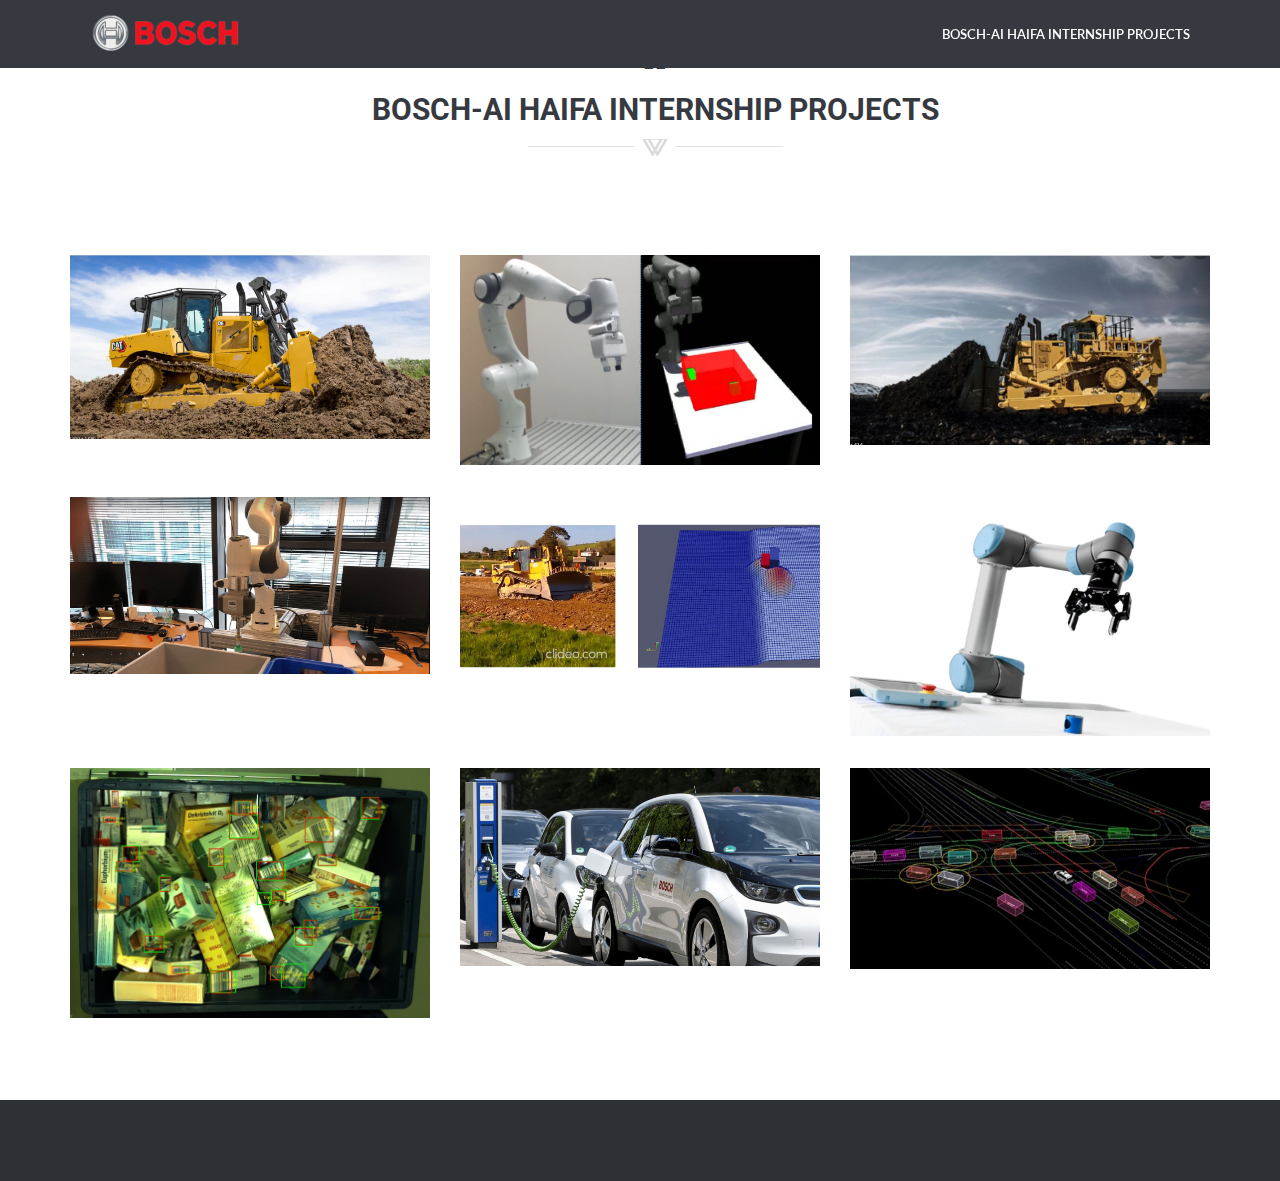
<file: bcai/internships2024.html>
<!doctype html>
<!--
	Template:	 Unika - Responsive One Page HTML5 Template
	Author:		 imransdesign.com
	URL:		 http://imransdesign.com/
    Designed By: https://www.behance.net/poljakova
	Version:	1.0	
-->
<html lang="en-US">

<head>

    <meta charset="utf-8">
    <meta http-equiv="X-UA-Compatible" content="IE=edge">
    <title>Bosch Haifa</title>
    <meta name="description" content="Bosch-AI Haifa Internship Projects">
    <meta name="keywords" content="Bosch, Haifa, Machine Learning, AI, Reinforcement Learning" />
    <meta name="author" content="dotan.dicastro@gmail.com">

    <meta property="og:title" content='Bosch-AI Haifa Internship Projects' />
    <meta property="og:image" content="https://i.ibb.co/g9rPgxq/internships.jpg" />
    <meta property="og:description" content='Bosch-AI Haifa is welcoming graduate students for 2024 internships' />
    <meta property="og:url" content="https://dotd.github.io/internships2024.html" />
    <meta property="og:image:width" content='1200' />
    <meta property="og:image:height" content='807' />
    <!-- TYPE BELOW IS PROBABLY: 'website' or 'article' or look on https://ogp.me/#types -->
    <meta property="og:type" content='website' />

    <!-- Mobile Metas -->
    <meta name="viewport" content="width=device-width, initial-scale=1">

    <!-- Google Fonts  -->
    <link href="http://fonts.googleapis.com/css?family=Roboto:400,700,500" rel="stylesheet" type="text/css">
    <!-- Body font -->
    <link href="http://fonts.googleapis.com/css?family=Lato:300,400" rel="stylesheet" type="text/css">
    <!-- Navbar font -->

    <!-- Libs and Plugins CSS -->
    <link rel="stylesheet" href="inc/bootstrap/css/bootstrap.min.css">
    <link rel="stylesheet" href="inc/animations/css/animate.min.css">
    <link rel="stylesheet" href="inc/font-awesome/css/font-awesome.min.css"> <!-- Font Icons -->
    <link rel="stylesheet" href="inc/owl-carousel/css/owl.carousel.css">
    <link rel="stylesheet" href="inc/owl-carousel/css/owl.theme.css">

    <!-- Theme CSS -->
    <link rel="stylesheet" href="css/reset.css">
    <link rel="stylesheet" href="css/style.css">
    <link rel="stylesheet" href="css/mobile.css">

    <!-- Skin CSS -->
    <link rel="stylesheet" href="css/skin/cool-gray.css">
    <!-- <link rel="stylesheet" href="css/skin/ice-blue.css"> -->
    <!-- <link rel="stylesheet" href="css/skin/summer-orange.css"> -->
    <!-- <link rel="stylesheet" href="css/skin/fresh-lime.css"> -->
    <!-- <link rel="stylesheet" href="css/skin/night-purple.css"> -->

    <!-- HTML5 Shim and Respond.js IE8 support of HTML5 elements and media queries -->
    <!-- WARNING: Respond.js doesn"t work if you view the page via file:// -->

    <!--[if lt IE 9]>
    <script src="https://oss.maxcdn.com/html5shiv/3.7.2/html5shiv.min.js"></script>
    <script src="https://oss.maxcdn.com/respond/1.4.2/respond.min.js"></script>
    <![endif]-->

</head>

<body data-spy="scroll" data-target="#main-navbar">
    <div class="page-loader"></div> <!-- Display loading image while page loads -->
    <div class="body">

        <!--========== BEGIN HEADER ==========-->
        <header id="header" class="header-main">

            <!-- Begin Navbar -->
            <nav id="main-navbar" class="navbar navbar-default navbar-fixed-top" role="navigation">
                <!-- Classes: navbar-default, navbar-inverse, navbar-fixed-top, navbar-fixed-bottom, navbar-transparent. Note: If you use non-transparent navbar, set "height: 98px;" to #header -->

                <div class="container">

                    <!-- Brand and toggle get grouped for better mobile display -->
                    <div class="navbar-header">
                        <button type="button" class="navbar-toggle collapsed" data-toggle="collapse"
                            data-target="#bs-example-navbar-collapse-1">
                            <span class="sr-only">Toggle navigation</span>
                            <span class="icon-bar"></span>
                            <span class="icon-bar"></span>
                            <span class="icon-bar"></span>
                        </button>
                        <a class="navbar-brand page-scroll" href="index.html">Unika</a>
                    </div>

                    <!-- Collect the nav links, forms, and other content for toggling -->
                    <div class="collapse navbar-collapse" id="bs-example-navbar-collapse-1">
                        <ul class="nav navbar-nav navbar-right">
                            <li><a class="page-scroll" href="#portfolio-section">Bosch-AI Haifa Internship Projects</a>
                            </li>
                        </ul>
                    </div><!-- /.navbar-collapse -->
                </div><!-- /.container -->
            </nav>
            <!-- End Navbar -->

        </header>
        <!-- ========= END HEADER =========-->


        <!-- [Yoel] put before publications, more eye-catching-->
        <!-- Begin Portfolio -->
        <section id="portfolio-section" class="page bg-style1">
            <div class="container">
                <div class="row">
                    <div class="col-md-12">
                        <div class="portfolio">
                            <!-- Begin page header-->
                            <div class="page-header-wrapper">
                                <div class="container">
                                    <div class="page-header text-center wow fadeInDown" data-wow-delay="0.4s">
                                        <h2>--</h2>
                                        <h2></h2>
                                        <h2></h2>
                                        <h2></h2>
                                        <h2>Bosch-AI Haifa Internship Projects</h2>
                                        <div class="devider"></div>
                                        <p class="subtitle"></p>
                                    </div>
                                </div>
                            </div>
                            <!-- End page header-->
                            <div class="portfoloi_content_area">
                                <div class="portfolio_content">
                                    <div class="row" id="portfolio">
                                        <div class="col-xs-12 col-sm-4">
                                            <div class="portfolio_single_content">
                                                <img src="img/internships2024/dozer11.jpg" alt="title" />
                                                <div>
                                                    <a
                                                        href="https://docs.google.com/document/d/1fuIJaa9RYNDOzbWH7JQsKa9T2ti7KYtuKYkI67fQCac/edit">
                                                        Offline RL for Off-road Autonomous Driving</a>
                                                </div>
                                            </div>
                                        </div>
                                        <div class="col-xs-12 col-sm-4">
                                            <div class="portfolio_single_content">
                                                <img src="img/internships2024/sim2real.jpg" alt="title" />
                                                <div>
                                                    <a
                                                        href="https://docs.google.com/document/d/1jk-O775H9nBMPKgmWeIpr7YN-z8bO4n-1ltWjE_rDXE/edit#">
                                                        Sim-to-Real Using Offline Data
                                                    </a>
                                                </div>
                                            </div>
                                        </div>
                                        <div class="col-xs-12 col-sm-4">
                                            <div class="portfolio_single_content">
                                                <img src="img/internships2024/dozer2.jpg" alt="title" />
                                                <div>
                                                    <a
                                                        href="https://docs.google.com/document/d/1ZjNMHCZkrS-kRS_Coah2q29hXj73T5EXRuKtW0p1mwk/">
                                                        Perception for Off-Road Autonomous Driving
                                                    </a>
                                                </div>
                                            </div>
                                        </div>
                                        <div class="col-xs-12 col-sm-4">
                                            <div class="portfolio_single_content">
                                                <img src="img/internships2024/goal_driven2.jpg" alt="title" />
                                                <div>
                                                    <a
                                                        href="https://docs.google.com/document/d/1ZkBrz4XqndReW_h2zGmBE4N6qxq5JcoYsSGVTpnWqkY/">
                                                        Goal-Driven Robotic Grasping
                                                    </a>
                                                </div>
                                            </div>
                                        </div>
                                        <div class="col-xs-12 col-sm-4">
                                            <div class="portfolio_single_content">
                                                <img src="img/internships2024/sim2real_parameters_shimizu.jpg"
                                                    alt="title" />
                                                <div>
                                                    <a
                                                        href="https://docs.google.com/document/d/1rcj0xTlzIpIe_8vpvtmxvQ5RjyDzXKQMEJ-V_VtyX2g/">
                                                        Closing the Sim-to-Real Gap by Learning Simulation Parameters
                                                    </a>
                                                </div>
                                            </div>
                                        </div>
                                        <div class="col-xs-12 col-sm-4">
                                            <div class="portfolio_single_content">
                                                <img src="img/internships2024/cable_guiding.jpg" alt="title" />
                                                <div>
                                                    <a
                                                        href="https://docs.google.com/document/d/1CnhyMdCVFQGd_nlbSvgOIja903eKeKQLbivxdCyLIRM/">
                                                        Cable Guiding Using Robots
                                                    </a>
                                                </div>
                                            </div>
                                        </div>
                                        <div class="col-xs-12 col-sm-4">
                                            <div class="portfolio_single_content">
                                                <img src="img/internships2024/cv_logistics.jpg" alt="title" />
                                                <div>
                                                    <a
                                                        href="https://docs.google.com/document/d/1brkp3Dvd1dvwLxzOFYTa4MvU2XXNxkQAOtPouvcNTP0/">
                                                        Computer Vision for Logistics
                                                    </a>
                                                </div>
                                            </div>
                                        </div>
                                        <div class="col-xs-12 col-sm-4">
                                            <div class="portfolio_single_content">
                                                <img src="img/internships2024/ev_charging.jpg" alt="title" />
                                                <div>
                                                    <a
                                                        href="https://docs.google.com/document/d/1kkwa-B0V4_4WooKybePuG6S84DKm-HRPE_Jnn5ZffNw/">
                                                        RL for Optimal Charging of Electric Vehicle Battery
                                                    </a>
                                                </div>
                                            </div>
                                        </div>
                                        <div class="col-xs-12 col-sm-4">
                                            <div class="portfolio_single_content">
                                                <img src="img/internships2024/gnn_cars.jpg" alt="title" />
                                                <div>
                                                    <a
                                                        href="https://docs.google.com/document/d/1-8fb8EH3iZStvKqQC0jLoHzMvieme-RXE4FQ3sjNUf8/">
                                                        Modeling Interactions with Graph Neural Networks for Motion
                                                        Forecasting
                                                    </a>
                                                </div>
                                            </div>
                                        </div>
                                    </div>
                                </div>
                            </div>
                        </div>
                    </div>
                </div>
            </div>
        </section>
        <!-- End portfolio -->


        <!-- Begin footer -->
        <footer class="text-off-white">

            <div class="footer">
                <div class="container text-center wow fadeIn" data-wow-delay="0.4s">
                    <p class="copyright">Copyright &copy; 2015 - Designed By <a href="https://www.behance.net/poljakova"
                            class="theme-author">Veronika Poljakova</a>
                        &amp; Developed by <a href="http://www.imransdesign.com/" class="theme-author">Imransdesign</a>
                    </p>
                </div>
            </div>

        </footer>
        <!-- End footer -->

        <a href="#" class="scrolltotop"><i class="fa fa-arrow-up"></i></a> <!-- Scroll to top button -->

    </div><!-- body ends -->


    <!-- Plugins JS -->
    <script src="inc/jquery/jquery-1.11.1.min.js"></script>
    <script src="inc/bootstrap/js/bootstrap.min.js"></script>
    <script src="inc/owl-carousel/js/owl.carousel.min.js"></script>
    <script src="inc/stellar/js/jquery.stellar.min.js"></script>
    <script src="inc/animations/js/wow.min.js"></script>
    <script src="inc/waypoints.min.js"></script>
    <script src="inc/isotope.pkgd.min.js"></script>
    <script src="inc/classie.js"></script>
    <script src="inc/jquery.easing.min.js"></script>
    <script src="inc/jquery.counterup.min.js"></script>
    <script src="inc/smoothscroll.js"></script>

    <!-- Theme JS -->
    <script src="js/theme.js"></script>

</body>


</html>
</file>
<file: bcai/css/style.css>
/*---------------------------------------------------------------------------------

Master Stylesheet

	Template:	 Unika - Responsive One Page HTML5 Template
	Author:		 imransdesign.com
	URL:		 http://imransdesign.com/
    Designed By: https://www.behance.net/poljakova
	Version:	1.0	

---------------------------------------------------------------------------------*/

html {
	height: 100% !important;
}
body {
	position: relative;
	height: 100%;
	font-size: 14px;
	color: #363940;
}
body .body {
	height: 100%;
}
.cover {
	position: absolute;
	width: 100%;
	height: 100%;
	left: 0px;
	top: 0px;
	background-color: rgba(0, 46, 82, 0.15);
	padding: 20px;
}
.page {
  overflow: hidden;
  background-color: #fff;
  padding: 50px 0;
}
* {
	border-radius: 0 !important;
	-webkit-border-radius: 0 !important;
	-moz-border-radius: 0 !important;
}
*:focus { 
	outline: none !important;
	box-shadow: none !important;
}

/* Begin Fonts */
body {
	font-family: 'Roboto', Helvetica, Arial, sans-serif;
}
h1, h2, h3, h4, h5, h6 {
	font-family: 'Roboto', Helvetica, Arial, sans-serif;
	font-weight: 700;
	margin-bottom: 10px;
}
h1 {
	font-size: 36px;
}
h2 {
	font-size: 30px;
}
h3 {
	font-size: 26px;
}
h4 {
	font-size: 22px;
}
h5 {
	font-size: 18px;
}
p {
	font: 14px/1.5em "Roboto";
}
.navbar-nav > li > a {
	font-family: "Lato", Helvetica, Arial, sans-serif;
}
/* End Fonts */


section {
	position: relative;
}
.page-loader {
	position: fixed;
	left: 0px;
	top: 0px;
	width: 100%;
	height: 100%;
	z-index: 99999;
	background: #FFF url(../img/page-loader.gif) center center no-repeat;
}
.devider {
	width: 100%;
	height: 23px;
	background: url('../img/devider.png') no-repeat center center;
	margin: 5px 0 10px;
}
.thumbnail {
	padding: 15px;
	margin-bottom: 20px;
	background-color: #FFF;
	border: 1px solid #DDD;
	-webkit-transition: all 0.2s ease-in-out;
	-moz-transition: all 0.2s ease-in-out;
	-o-transition: all 0.2s ease-in-out;
	-ms-transition: all 0.2s ease-in-out;
	transition: all 0.2s ease-in-out;
}
.form-control {
	-webkit-box-shadow: none;
	box-shadow: none;
}
.parallax {
	position: relative;
	background-position: 0 0;
	background-repeat: no-repeat;
	background-attachment: fixed;
	-webkit-background-size: cover;
  	background-size: cover;
}

#header {
	/* height: 98px; */
}


/* ===== Begin text colors ===== */
.text-main { color: #363940; } /* Theme main color */
.text-white { color: #FFF; }
.text-off-white { color: #e7e7e7;}
.text-dark { color: #000; }


/* ===== Begin navbar ===== */
.navbar {
	margin: 0;
	border: none;
	-webkit-transition: all 0.2s ease-in-out;
	-moz-transition: all 0.2s ease-in-out;
	-o-transition: all 0.2s ease-in-out;
	-ms-transition: all 0.2s ease-in-out;
	transition: all 0.2s ease-in-out;
}
.navbar .container {
	padding-left: 50px;
	padding-right: 50px;
}


/* Navbar brand (logo) */
.navbar-brand {
	background-repeat: no-repeat;
	background-position: left center;
	width: 150px;
	height: auto;
	padding: 24px 0;
	text-indent: -99999px;
	font-size: 24px;
	font-weight: 600;
	line-height: 20px;
	letter-spacing: 4px;
	-webkit-transition: all 0.2s ease-in-out;
	-moz-transition: all 0.2s ease-in-out;
	-o-transition: all 0.2s ease-in-out;
	-ms-transition: all 0.2s ease-in-out;
	transition: all 0.2s ease-in-out;
}
.navbar-default .navbar-brand {
	background-image: url(../img/logo.png);
}
.navbar-shrink .navbar-brand {
	background-image: url(../img/logo.png);
}
.navbar-transparent .navbar-brand {
	background-image: url(../img/logo.png);
}
.navbar-inverse .navbar-brand {
	background-image: url(../img/logo.png);
}

/* Navbar links */
.navbar-nav > li > a {
	padding: 24px 0;
	margin-left: 25px;
	text-transform: uppercase;
	font-size: 13px;
	font-weight: 600;
}

/* Navbar dropdown */
.dropdown-left {
	left: 0 !important;
	right: auto !important;
}
.dropdown-right {
	right: 0 !important;
	left: auto !important;
}
.navbar-default .navbar-nav > .open > a, .navbar-default .navbar-nav > .open > a:hover, .navbar-default .navbar-nav > .open > a:focus {
	background-color: transparent;
}
.navbar-default .dropdown-menu {
	padding: 10px 0;
}
.dropdown-menu > li > a {
	padding: 4px 20px;
	text-transform: uppercase;
}
.dropdown-menu > li > a:hover, .dropdown-menu > li > a:focus, .dropdown-menu > li > a.active, .dropdown-menu > .active > a, .dropdown-menu > .active > a:hover, .dropdown-menu > .active > a:focus {
	text-decoration: none;
	background-color: transparent;
}

/* Navbar inverse dropdown */
.navbar-inverse .dropdown-menu {
	padding: 10px 0;
}

/* Navbar fixed */
.navbar-fixed-top .container {
	-webkit-transition: all 0.2s ease-in-out;
	-moz-transition: all 0.2s ease-in-out;
	-o-transition: all 0.2s ease-in-out;
	-ms-transition: all 0.2s ease-in-out;
	transition: all 0.2s ease-in-out;
}

.navbar-shrink {
	z-index: 9999;
	-webkit-box-shadow: 0 1px 3px rgba(0, 0, 0, 0.12);
	-moz-box-shadow: 0 1px 3px rgba(0, 0, 0, 0.12);
	box-shadow: 0 1px 3px rgba(0, 0, 0, 0.12);
}
.navbar-shrink .navbar-brand {
	font-size: 20px;
}
.navbar-default.navbar-fixed-top.navbar-shrink .container {
}
.navbar-fixed-top.navbar-shrink .container {
	padding-top: 0 !important;
	padding-bottom: 0 !important;
}
.navbar-default.navbar-fixed-top.navbar-shrink .navbar-nav > li > a {
	padding-top: 24px;
	padding-bottom: 24px;
}

/* Navbar transparent */
.navbar-transparent {
	background-color: rgba(0, 0, 0, 0);
}
.navbar-fixed-top.navbar-transparent .container {
	padding-top: 30px;
	padding-bottom: 0;
}
.navbar-fixed-bottom.navbar-transparent .container {
	padding-top: 0;
	padding-bottom: 30px;
}
.navbar-transparent .navbar-nav > li > a {
	color: #FFF;
}
.navbar-transparent .navbar-brand, .navbar-transparent .navbar-brand:focus {
	color: #FFF;
}
/* ===== End navbar ===== */


/* ===== Begin intro ===== */
/* Begin text carousel intro */
#text-carousel-intro-section {
	height: 100%;
}
#text-carousel-intro-section .container {
	height: 100%;
}
#text-carousel-intro-section .caption {
	position: relative;
	top: 50%;
	margin-top: -70px;
}
#text-carousel-intro-section .caption h1 {
	margin-top: 0;
	margin-bottom: 5px;
	font-size: 60px;
	text-transform: uppercase;
	text-shadow: 1px 1px 1px rgba(0,0,0,0.3);
}
#text-carousel-intro-section .caption p {
	letter-spacing: 2px;
	font-size: 16px;
}
/* End text carousel intro */
/* ===== End intro ===== */


/* ===== Begin roatet boxes ===== */
/* Begin rotate box-1 */
.rotate-box-1, .rotate-box-2 {
	display: inline-block;
	margin: 30px 0;
	-webkit-transition: all 0.2s ease-in-out;
	-moz-transition: all 0.2s ease-in-out;
	-o-transition: all 0.2s ease-in-out;
	-ms-transition: all 0.2s ease-in-out;
	transition: all 0.2s ease-in-out;
}
a.rotate-box-1, a.rotate-box-2 {
	text-decoration: none;
	color: #363940;
}
a.rotate-box-1:hover, a.rotate-box-2:hover {
	color: #676D75;
}
.rotate-box-1 .rotate-box-icon {
	display: inline-block;
	text-align: center;
	margin-bottom: 15px;
	margin-right: 25px;
	margin-top: 10px;
	float:left;
	-webkit-transition: all 0.2s ease-in-out;
	-moz-transition: all 0.2s ease-in-out;
	-o-transition: all 0.2s ease-in-out;
	-ms-transition: all 0.2s ease-in-out;
	transition: all 0.2s ease-in-out;
}
.rotate-box-1.square-icon .rotate-box-icon, .rotate-box-2.square-icon .rotate-box-icon {
	width: 45px;
	height: 45px;
	line-height: 45px;
	color: #FFF !important;
	font-size: 18px;
	-webkit-transform: rotate(45deg);
	-moz-transform: rotate(45deg);
	-o-transform: rotate(45deg);
	transform: rotate(45deg);
}
.rotate-box-1.square-icon .rotate-box-icon:after, .rotate-box-2.square-icon .rotate-box-icon:after {
	content: "";
	position: absolute;
	top: 3px;
	right: 3px;
	bottom: 3px;
	left: 3px;
	border: 2px solid #FFF;
}
.rotate-box-1:hover.square-icon .rotate-box-icon , .rotate-box-2:hover.square-icon .rotate-box-icon{
	-webkit-transform: rotate(0deg);
	-moz-transform: rotate(0deg);
	-o-transform: rotate(0deg);
	transform: rotate(0deg);
}
.rotate-box-1.square-icon .rotate-box-icon .fa, .rotate-box-2.square-icon .rotate-box-icon .fa{
	-webkit-transition: all 0.2s ease-in-out;
	-moz-transition: all 0.2s ease-in-out;
	-o-transition: all 0.2s ease-in-out;
	-ms-transition: all 0.2s ease-in-out;
	transition: all 0.2s ease-in-out;
	-webkit-transform: rotate(-45deg);
	-moz-transform: rotate(-45deg);
	-o-transform: rotate(-45deg);
	transform: rotate(-45deg);
}
.rotate-box-1:hover.square-icon .rotate-box-icon .fa, .rotate-box-2:hover.square-icon .rotate-box-icon .fa{
	-webkit-transform: rotate(0deg);
	-moz-transform: rotate(0deg);
	-o-transform: rotate(0deg);
	transform: rotate(0deg);
}

.rotate-box-1 .rotate-box-info a, .rotate-box-2 .rotate-box-info a {
	-webkit-transition: all 0.2s ease-in-out;
	-moz-transition: all 0.2s ease-in-out;
	-o-transition: all 0.2s ease-in-out;
	-ms-transition: all 0.2s ease-in-out;
	transition: all 0.2s ease-in-out;
}
.rotate-box-1 h4, .rotate-box-2 h4 {
	font-weight: 400;
}
.rotate-box-1 p {
	padding: 0 10px;
}
.rotate-box-1 .rotate-box-info {
	padding-left: 60px;
}

/* End rotate box-1 */


/* Begin rotate box-2 */
.rotate-box-2 .rotate-box-icon {
	display: inline-block;
	text-align: center;
	margin-bottom: 15px;
	-webkit-transition: all 0.2s ease-in-out;
	-moz-transition: all 0.2s ease-in-out;
	-o-transition: all 0.2s ease-in-out;
	-ms-transition: all 0.2s ease-in-out;
	transition: all 0.2s ease-in-out;
}

.rotate-box-2.square-icon .rotate-box-icon {
	width: 75px;
	height: 75px;
	line-height: 75px;
	font-size: 36px;
}

.rotate-box-2.square-icon .rotate-box-info {
	margin-top: 30px;
}
/* End rotate box-2 */
/* ===== End rotate boxes ===== */


/* ===== Begin progress bar ===== */
.skill-bar {
}
.progress {
	overflow: visible;
	height: 25px;
	margin-bottom: 20px;
	-webkit-box-shadow: none;
	box-shadow: none;
}
.progress .percent {
	position: relative;
	background-color: #222;
	padding: 7px;
	color: #FFF;
	top: -23px;
}
.progress .percent:after {
	content: "";
	position: absolute;
	left: 50%;
	margin-left: -4px;
	bottom: -4px;
	width: 0;
	height: 0;
	border-left: 4px solid rgba(0, 0, 0, 0);
	border-right: 4px solid rgba(0, 0, 0, 0);
	border-top: 4px solid #222;
}
.progress-bar {
	font-size: 10px;
	line-height: 7px;
	text-align: right;
	-webkit-box-shadow: none;
	box-shadow: none;
}
.progress-lebel h6{
	margin-bottom: 10px;
	letter-spacing: 2px;
}
/* ===== End progress bar ===== */


/* Begin cta section */
#cta-section {
	padding: 70px 0 80px;
}
.cta-btn {
	margin-top: 30px;
}
/* End cta section */


/* ===== Begin testimonial ===== */
.testimonial {
	position: relative;
	overflow: hidden;
	padding: 80px 0;
}

.testimonial .cover {
	background-color: rgba(0, 7, 11, 0.87);
}
.testimonial-inner {
	position: relative;
	max-width: 800px;
	z-index: 9;
}
.testimonial-inner .heading {
	margin-bottom: 20px;
}
.testimonial-inner blockquote {
	border: none;
}
.testimonial-inner blockquote p {
	letter-spacing: 2px;
	padding-bottom: 20px;
}
.testimonial-inner blockquote cite {
	font-style: normal;
	color: #fff;
	font-size: 1.5em;
}
/* ===== End testimonial ===== */


/* ===== Begin Portfolio===== */
.portfolio_area{}
.portfolio{}
.portfoloi_top{}
.portfoloi_content_area{}
.portfolio_menu{
	text-align: center;
	overflow: hidden;
	margin-top:22px;
	margin-bottom:48px;
}
.portfolio_menu ul{
	list-style: none outside none;
    text-align: center;
}
.portfolio_menu ul li{
    display: inline-block;
}
.portfolio_menu ul li a{
	color: #363940;
	background: transparent;
    display: inline-block;
    margin: 4px;
    padding: 8px 10px;
    text-decoration: none;
    text-transform: uppercase;
}
.portfolio_content{}
.portfolio_single_content{
	position: relative;
	top: 0;
	left: 0;
	width: 100%;
	z-index: 5;
	margin-bottom:30px;
	overflow:hidden;
	
}
.portfolio_single_content:hover img{
	 -o-transform: scale(2);
	 -webkit-transform: scale(2);
	 -moz-transform: scale(2);
	 -ms-transform: scale(2);
	 transform: scale(2);
}
.portfolio_single_content img{
	width: 100%;
	position: relative;
	top: 0;
	left: 0;
	z-index: 6;
	cursor:pointer;
	-moz-transition:all 1s;
	-webkit-transition:all 1s;
	-o-transition:all 1s;
	-ms-transition:all 1s;
	transition:all 1s;
}
.portfolio_single_content .canv{
	width:100% !important;
	height:100% !important;
}
.portfolio_single_content div+div{
	background: none repeat scroll 0 0 rgba(255,255,255,.9);
	bottom: -100%;
	color: #FFC000;
	font-weight: bold;
	left: 0;
	margin: 0;
	min-height: 90px;
	padding:31px 5px 0 10px;
	position: absolute;
	width: 100%;
	z-index: 12;
	border-top:0;
}
/*.portfolio_single_content:hover div+div{bottom: 0;}*/
.portfolio_single_content div{
	position:absolute;
	top:0;
	left:0;
	z-index:10;
	width:100%;
	height:100%;
	text-align:center;
	transform:scale(0);
	transition:all .6s;
	opacity:0;
}
.portfolio_single_content:hover div{
	transform:scale(1);
	opacity:1;
}
.portfolio_single_content div a{
	color: #FFFFFF;
	display: block;
	font-size: 18px;
	font-weight: bold;
	margin-top: 40%;
	padding-bottom: 10px;
	text-decoration: none;
	text-transform: uppercase;
}
.portfolio_single_content div span{
	color: #FFFFFF;
	font-size: 14px;
	font-weight: normal;
	margin: 0;
	padding: 0;
	text-transform: uppercase;
}
.portfolio_content{}
.portfolio_content{
    margin-top: 36px;
    overflow: hidden;
}
/* ===== End Portfolio===== */


/* ===== Begin Counter-Up ===== */
.counter-up {
	position: relative;
	background-color: #171717;
	padding: 80px 0 50px 0;
}
.counter-up .cover {
	background-color: rgba(0, 7, 11, 0.8);
}
.counter-up .fact {
}
.counter-up .fact.last {
	border-right: none;
}
.counter-up .fact-inner {
	padding-bottom: 30px;
}
.counter-up .fact-inner .counter {
	font-size: 60px;
}
/* ===== End Counter-Up ===== */


/* ===== Begin team ===== */
.team-item {
	height: 120px;
}	
.team-item .team-triangle {
	width: 120px;
	height: 120px;
	background: transparent;
	-ms-transform: rotate(45deg);
	-webkit-transform: rotate(45deg);
	transform: rotate(45deg);
	margin: 0 auto;
	position: relative;
	top: 25px;
	box-shadow: 0 0 0 6px #FFFFFF, 0 0 0 7px #dadbdb;
	overflow: hidden;
}
.team-item img {
    max-width: 100%;
}
.team-items {
	margin-bottom: 50px;
	padding-top: 10px;
	margin-top: 0;
}
.team-triangle .content {
	-ms-transform: rotate(-45deg);
	-webkit-transform: rotate(-45deg);
	transform: rotate(-45deg);
	top: -35px;
	position: absolute;
	left: -37px;
	width: 190px;
	height: 190px;
}
.team-hover {
	position: absolute;
	top: 0;
	left: 0;
	width: 100%;
	height: 100%;
	background: rgba( 103, 109, 117, 0.9);
	opacity: 0;
	-webkit-transition: opacity 0.4s ease-in; /* For Safari 3.1 to 6.0 */
    transition: opacity 0.4s ease-in;
}
.team-item .team-triangle:hover .team-hover {
	opacity: 1;
}
.team-hover i {
    color: rgba(255, 255, 255,.75);
    font-size: 28px;
    margin-top: 57px;
    position: relative;
}
.team-hover p {
    color: #ffffff;
    font-size: 16px;
    font-weight: 400;
    margin-top: 0;
}
.team-hover a {
    color: #ffffff;
    font-size: 24px;
    font-weight: 460;
    margin: 0;
	position: absolute;
	top: 50%;
	left: 50%;
	-ms-transform: translate(-50%, -50%);
	transform: translate(-50%, -50%);
}
.team-items .col-md-2:nth-child(7n+5) {
	clear: left;
	margin-left: 24.9999999%;
}
.team-items .col-md-2:nth-child(7n+1) {
	clear: left;
	margin-left: 16.6666666%;
}
/* ===== End team ===== */


/* ===== Begin partners ===== */
#partners-section {
	padding: 80px 0;
}
.partners {
	background-color: #252320;
}

.partners img {
	max-width: 100%;
	padding: 0 15px;
}
/* ===== End partners ===== */


/* ===== Begin panels ===== */
.panel, .panel-heading, .panel-footer  {
}
/* ===== End panels ===== */

/* ===== Begin prices ===== */
.prices .panel {
	position: relative;
	overflow: hidden;
	border: none;
}
.prices .panel-body .lead {
	margin: 0;
	font-size: 48px;
}
.prices .panel-footer {
	padding: 25px 15px;
}

/* panel-default */
.prices .panel-default .panel-heading {
	padding-top: 25px;
	border: none;
}
.prices .panel-default .panel-body {
	background-color: #EEE;
}
.prices .panel-default .list-group-item {
	color: #222;
	border: none;
}
.prices .panel-default .panel-footer {
	background-color: #EEE;
}

/* price-box-featured */
.price-box-featured {
	z-index: 9;
}
.price-box-featured .panel {
	box-shadow: 0 0 15px 2px rgba(0, 0, 0, 0.21);
	-webkit-transform: scale(1.1);
	-moz-transform: scale(1.1);
	-ms-transform: scale(1.1);
	-o-transform: scale(1.1);
	transform: scale(1.1);
}
.prices .price-box-featured .price-box-ribbon {
	position: absolute;
	width: 150px;
	top: 25px;
	right: -35px;
	text-align: center;
	padding: 5px 20px;
	background: #FFF;
	color: #E83F33;
	-webkit-transform: rotate(45deg);
	-moz-transform: rotate(45deg);
	-ms-transform: rotate(45deg);
	-o-transform: rotate(45deg);
	transform: rotate(45deg);
}
/* ===== End prices ===== */


/* ===== Begin social ===== */
#social-section {
	padding: 80px 0;
}
ul.social-list {
	text-align: center;
	margin: 0 auto;
}
ul.social-list li{
	display: inline-block;
	margin-right: 20px;
}
ul.social-list li .rotate-box-1 {
	margin: 0;
}
ul.social-list li a i {
	color: #fff;
	font-size:20px;
}
/* ===== End social ===== */


/* ===== Begin contact ===== */
#contact-section {
	position: relative;
}
#contact-section h4 {
	font-weight: 400;
}
#contact-section .cover {
	background-color: rgba(5, 8, 11, 0.93);
}
#contact-section .contact .contact-form {
	margin-bottom: 40px;
}
#contact-section .contact .contact-form h4 {
	margin-bottom: 25px;
}
#contact-section .contact .contact-form .input-lg {
	font-size: 14px;
}
#contact-section .contact .contact-form button {
	width: 100%;
	height: 40px;
}
#contact-section .contact .contact-form button:hover {
	color: #fff;
}
#contact-section .contact .form-control {
	background-color: rgba(255, 255, 255, 0.06);
	border-color: #2A2A2A;
}
#contact-section .contact .form-control:focus {
	background-color: #171717;
	box-shadow: none;
}

ul.contact-address {
	float: left;
	width: 100%;
	padding: 0;
	margin: 15px 0 ;
}
ul.contact-address li {
	padding: 0 0 20px;
	margin: 0;
}
ul.contact-address li:last-child {
	padding-bottom: 0;
}
ul.contact-address li i {
	margin-right: 10px;
}
/* ===== End contact ===== */


/* ===== Begin footer ===== */
.footer-top {
	padding: 60px 0 35px;
}
.footer-top .col-md-4 {
	margin-bottom: 25px;
}
.footer {
	padding: 30px 0;
}
.footer a{
	text-decoration: none;
}

/*Widget1: Useful Links*/
ul.imp-links {
	margin-top: 15px;
}
ul.imp-links li {
	padding: 5px 0;
}
ul.imp-links li a {
	text-decoration: none;
	color: #fff;
}

/*Widget2: subscribe form*/
#subscribe #result {
    display: block;
    width: 100% !important;
}
#footer_signup {
    margin: 20px 0;
}
#subscribe > input[type="text"] {
    border: 0 none;
    color: #99abb7;
    font-style: italic;
    font-size: 0.9em;
    padding: 7px 10px;
    width: 170px;
    height: 30px;
}
#subscribe > button[type="submit"] {
    background: none repeat scroll 0 0 #21c2f8;
    border: 0 none;
    color: #ffffff;
    font-style: normal;
    font-weight: 300;
    padding: 7px 20px;
    height: 30px;
    transition: all 0.4s ease-in;
}

/*Widget3: twitter*/
.single-tweet {
    overflow: hidden;
    padding-bottom: 15px;
    padding-top: 10px;
    word-spacing: 2px;
}

.tweet-content {
    padding-bottom: 10px;
    line-height: 1.5em;
}
/* ===== End footer ===== */


/* ===== Begin page header ===== */
.page-header {
	margin: 0 0 60px 0;
	padding: 0;
	border: none;
}
.page-header h2 {
	text-transform: uppercase;
}
p.subtitle {
	letter-spacing: 2px;
	margin-top: 10px;
}
/* ===== End page header ===== */


/* ===== Begin extra-space ===== */
.extra-space-m {
	width: 100%;
	height: 20px;
}
.extra-space-l {
	width: 100%;
	height: 40px;
}
.extra-space-xl {
	width: 100%;
	height: 60px;
}
.extra-space-xxl {
	width: 100%;
	height: 80px;
}
/* ===== End more-space ===== */


/* ===== Begin OWL carousel ===== */
.owl-carousel {
	cursor: e-resize;
}
.owl-theme .owl-controls {
	margin-top: 30px;
}
.owl-theme .owl-controls .owl-page span {
	background: rgba(0, 0, 0, 0);
	width: 14px;
	height: 14px;
	border: 3px solid #fff;
	-webkit-transform: rotate(45deg);
	-moz-transform: rotate(45deg);
	-o-transform: rotate(45deg);
	transform: rotate(45deg);
}
.owl-theme .owl-controls .owl-page.active span, .owl-theme .owl-controls.clickable .owl-page:hover span {
	background: rgba(0, 0, 0, 0);
	border: 3px solid #fff;
}
.owl-buttons {
	position: absolute;
	top: 50%;
	margin-top: -25px;
	width: 100%;
}
.owl-theme .owl-controls .owl-buttons div {
	position: absolute;
	width: 100px;
	height: 100px;
	line-height: 100px;
	margin: 0;
	text-align: center;
	background: transparent;
	opacity: 1;
}
.owl-theme .owl-controls.clickable .owl-buttons div:hover {
	opacity: .5;
}
.owl-next {
	background-image: url(../img/arrow-right.png) !important;
	background-repeat: no-repeat !important;
	background-position: center !important;
	right: 0;
}
.owl-prev {
	background-image: url(../img/arrow-left.png) !important;
	background-repeat: no-repeat !important;
	background-position: center !important;
	left: 0;
}
/* ===== End OWL carousel ===== */


/* ===== Begin buttons ===== */
.btn {
	position: relative;
	letter-spacing: 1.5px;
	border: none;
}
.btn:active {
	top: 2px;
}

/* Button default */
.btn-default, .btn-default:focus, .btn-default.focus, .btn-default:active, .btn-default.active {
	-webkit-transition: all 0.6s ease-in-out;
	-moz-transition: all 0.6s ease-in-out;
	-o-transition: all 0.6s ease-in-out;
	-ms-transition: all 0.6s ease-in-out;
	transition: all 0.6s ease-in-out;
}

/* Button blank */
.btn-blank {
	border: 2px solid #fff;
	color: #fff;
	padding: 8px 12px;
	display: inline-block;
	vertical-align: middle;
	-webkit-transform: translateZ(0);
	transform: translateZ(0);
	box-shadow: 0 0 1px rgba(0, 0, 0, 0);
	-webkit-backface-visibility: hidden;
	backface-visibility: hidden;
	-moz-osx-font-smoothing: grayscale;
	position: relative;
	-webkit-transition-property: color;
	transition-property: color;
	-webkit-transition-duration: 0.3s;
	transition-duration: 0.3s;
}
.btn-blank:before {
	content: "";
	position: absolute;
	z-index: -1;
	top: 0;
	left: 0;
	right: 0;
	bottom: 0;
	background: #fff;
	-webkit-transform: scaleY(0);
	transform: scaleY(0);
	-webkit-transform-origin: 50% 100%;
	transform-origin: 50% 100%;
	-webkit-transition-property: transform;
	transition-property: transform;
	-webkit-transition-duration: 0.3s;
	transition-duration: 0.3s;
	-webkit-transition-timing-function: ease-out;
	transition-timing-function: ease-out;
}
.btn-blank:hover, .btn-blank:focus, .btn-blank:active {
	color: #333;
}
.btn-blank:hover:before, .btn-blank:focus:before, .btn-blank:active:before {
	-webkit-transform: scaleY(1);
	transform: scaleY(1);
}

/* Button active */
.btn:active, .btn.active {
	-webkit-box-shadow: inset 0 3px 5px rgba(0, 0, 0, 0.16);
	box-shadow: inset 0 3px 5px rgba(0, 0, 0, 0.16);
}

/* Button large */
.btn-lg {
	font-size: 1.3em;
	padding: 10px 40px;
}
.btn-lg-xl {
	font-size: 1.4em;
	padding: 10px 80px;
}


/* Scroll to top button */
.scrolltotop {
	position: fixed;
	display: none;
	bottom: 20px;
	right: 30px;
	width: 34px;
	height: 34px;
	line-height: 34px;
	text-align: center;
	text-decoration: none;
	z-index: 9999;
	-webkit-transform: rotate(45deg);
	-moz-transform: rotate(45deg);
	-o-transform: rotate(45deg);
	transform: rotate(45deg);
}
.scrolltotop .fa {
	padding-left: 4px;
	-webkit-transform: rotate(-45deg);
	-moz-transform: rotate(-45deg);
	-o-transform: rotate(-45deg);
	transform: rotate(-45deg);
}
/* ===== End buttons ===== */
</file>
<file: bcai/css/skin/cool-gray.css>
a, a:hover, a:focus {
	color: #676D75;
}

/* === Navbar === */
.navbar-default .navbar-brand, .navbar-default .navbar-brand:focus {
	color: #fff;
}
.navbar-default .navbar-brand:hover {
	color: #fff;
}
.navbar-default, .navbar-default.navbar-fixed-top.navbar-shrink {
  background-color: #363940;
}
.navbar-default .navbar-nav > li > a {
	color: #a9a9a9;
}
.navbar-default .navbar-nav > li > a:hover, .navbar-default .navbar-nav > li > a:focus, .navbar-default .navbar-nav > li.active > a, .navbar-default .navbar-nav>.active>a {
	color: #fff !important;
}
.navbar-default.navbar-fixed-top.navbar-shrink .navbar-nav > li > a {
	color: #a9a9a9;
}
.navbar-default.navbar-shrink .navbar-nav > li > a:hover, .navbar-default.navbar-shrink .navbar-nav > li > a:focus, .navbar-default.navbar-shrink .navbar-nav > li.active > a {
	color: #fff;
}
.navbar-default.navbar-shrink .navbar-nav > li.active > a {
	-webkit-box-shadow: inset 0 3px #fff !important;
	-moz-box-shadow: inset 0 3px #fff !important;
	box-shadow: inset 0 3px #fff !important;
}
.navbar-default .dropdown-menu {
	border: 1px solid #fff;
	border-top: 2px solid #fff;
	-webkit-box-shadow: 0 6px 10px rgba(0, 0, 0, 0.08);
	box-shadow: 0 6px 10px rgba(0, 0, 0, 0.08);
}
.dropdown-menu > li > a:hover, .dropdown-menu > li > a:focus, .dropdown-menu > li > a.active, .dropdown-menu > .active > a, .dropdown-menu > .active > a:hover, .dropdown-menu > .active > a:focus {
	color: #ffff;
}
.navbar-default .navbar-nav > .open > a, .navbar-default .navbar-nav > .open > a:hover, .navbar-default .navbar-nav > .open > a:focus {
	color: #fff;
}
.navbar-default .navbar-nav > .active > a, .navbar-default .navbar-nav > .active > a:hover, .navbar-default .navbar-nav > .active > a:focus {
	background-color: transparent;
	
}
.navbar-default .navbar-nav > li > a:hover, .navbar-default .navbar-nav > li > a:focus, .navbar-default .navbar-nav > li.active > a {
	
}
/* Navbar inverse */
.navbar-inverse {
	background-color: #111;
	color: #CCC;
}
.navbar-inverse .navbar-brand {
	color: #CCC;
}
.navbar-inverse .navbar-nav > li > a {
	color: #CCC;
}
.navbar-inverse .navbar-nav > .active > a, .navbar-inverse .navbar-nav > .active > a:hover, .navbar-inverse .navbar-nav > .active > a:focus {
	background-color: transparent;
	color: #111;
}
.navbar-inverse .navbar-nav > li > a:hover, .navbar-inverse .navbar-nav > li > a:focus, .navbar-inverse .navbar-nav > li.active > a {
	color: #111;
}
/* Navbar inverse dropdown */
.navbar-inverse .navbar-nav > .open > a, .navbar-inverse .navbar-nav > .open > a:hover, .navbar-inverse .navbar-nav > .open > a:focus {
	color: #111;
}
.navbar-inverse .dropdown-menu {
	background-color: #1F1F1F;
	border: 1px solid #111;
	border-top: 2px solid #111;
}
.navbar-inverse .dropdown-menu > li > a {
	color: #CCC;
}
.navbar-inverse .dropdown-menu > li > a:hover, .navbar-inverse .dropdown-menu > li > a:focus {
	color: #111;
}
/* Navbar fixed */
.navbar-default.navbar-fixed-top.navbar-shrink .navbar-brand {
	color: #fff;
}
.navbar-default.navbar-fixed-top.navbar-shrink .navbar-brand:hover {
	color: #111;
}
/* Navbar fixed inverse */
.navbar-inverse.navbar-fixed-top.navbar-shrink {
	background-color: #111;
}

.navbar-inverse.navbar-fixed-top.navbar-shrink .navbar-nav > li > a {
	color: #CCC;
}
.navbar-inverse.navbar-fixed-top.navbar-shrink .navbar-nav > .active > a, .navbar-inverse.navbar-fixed-top.navbar-shrink .navbar-nav > .active > a:hover, .navbar-inverse.navbar-fixed-top.navbar-shrink .navbar-nav > .active > a:focus,
.navbar-inverse.navbar-fixed-top.navbar-shrink .navbar-nav > li > a:hover, .navbar-inverse.navbar-fixed-top.navbar-shrink .navbar-nav > li > a:focus, .navbar-inverse.navbar-fixed-top.navbar-shrink .navbar-nav > li.active > a {
	background-color: transparent;
	color: #111;
}

.navbar-fixed-top.navbar-shrink .navbar-brand, .navbar-fixed-top.navbar-shrink .navbar-brand:focus, body.boxed .body .navbar-inverse.navbar-transparent.navbar-shrink .navbar-brand {
	color: #CCC;
}
.navbar-fixed-top.navbar-shrink .navbar-brand:hover {
	color: #111;
}



/* === Text Carousel === */
#text-carousel-intro-section {
	background-color: #25282a;
}



/* === Rotate Box === */
.rotate-box-1.square-icon .rotate-box-icon, .rotate-box-2.square-icon .rotate-box-icon {
	background-color: #363940;
}



/* === Progress Bar === */
.progress {
	border: 3px solid #363940;
	background-color: transparent;
}
.progress-bar {
	background-color: #676D75;
}



/* === CTA Section, Social & Partners === */
#cta-section, #partners-section, #social-section {
	background: #f8f8f8 url('../../img/pat-bg.png') repeat;
}


/* === Portfolio === */
.active_prot_menu a, .portfolio_menu ul li a:hover{
	background: #363940 !important;
	color: #fff !important;
}
.portfolio_single_content div{
	background: none repeat scroll 0 0 rgba( 54, 57, 64, 0.95);
}



/* === Team === */
.team-hover {
	background: none repeat scroll 0 0 rgba( 54, 57, 64, 0.9);
}



/* === Price === */
.prices .panel-default .panel-heading {
	box-shadow: inset 0px 4px 0px #363940;
}
.prices .price-box-featured .panel-heading {
	background-color: #363940;
	color: #FFF;
}
.prices .price-box-featured .panel-footer {
	box-shadow: inset 0px -4px 0px #363940;
}
.prices .price-box-featured .price-box-ribbon {
	color: #363940;
}



/* === Contact === */
#contact-section {
	background-color: #363940;
}
#contact-section .contact .contact-form button {
	background-color: #363940;
}
#contact-section .contact .contact-form button:hover {
	background-color: #676D75;
}



/* === Footer === */
.footer-top {
	background-color: #363940;
}
.footer {
	background-color: #2d3035;
}
#subscribe > button[type="submit"] {
    background: none repeat scroll 0 0 #676D75;
}
#subscribe > button[type="submit"]:hover {
    background: none repeat scroll 0 0 #111;
}
.tweet-content span{
	color:#111;
}



/* === Buttons === */
.btn-default, .btn-default:focus, .btn-default.focus, .btn-default:active, .btn-default.active { 
	background: #363940;
	color: #fff;
}
.btn-default:hover {
	color: #fff;
	background: #676D75;
}
.btn-primary, .btn-primary:focus, .btn-primary.focus, .btn-primary:active, .btn-primary.active {
	background-color: #3078B3;
	color: #FFF;
}
.btn-primary:hover {
	background-color: #1867A8;
	color: #FFF;
}
.btn-danger, .btn-danger:focus, .btn-danger.focus, .btn-danger:active, .btn-danger.active {
	background-color: #E7392D;
	color: #FFF;
}
.btn-danger:hover {
	background-color: #D81508;
	color: #FFF;
}



/* === To Top === */
.scrolltotop {
	color: #676D75;
	border: 2px solid #676D75;
}



/* Small Devices, Tablets */
@media only screen and (max-width : 767px) {

.navbar-collapse {
		background-color: #676D75;
		border-color: #fff !important;
	}
.navbar-default.navbar-shrink .navbar-nav > li.active > a {
	box-shadow: none !important;
}
.navbar-nav > li > a:hover, .navbar-nav > li > a:focus, .navbar-nav > li.active > a {
	color: #111;
}


}
</file>
<file: bcai/css/skin/ice-blue.css>
a, a:hover, a:focus {
	color: #7FB2F0;
}

/* === Navbar === */
.navbar-default .navbar-brand, .navbar-default .navbar-brand:focus {
	color: #7FB2F0;
}
.navbar-default .navbar-brand:hover {
	color: #254378;
}
.navbar-default, .navbar-default.navbar-fixed-top.navbar-shrink {
  background-color: #4E7AC7;
}
.navbar-default .navbar-nav > li > a {
	color: #d4e3fd;
}
.navbar-default .navbar-nav > li > a:hover, .navbar-default .navbar-nav > li > a:focus, .navbar-default .navbar-nav > li.active > a, .navbar-default .navbar-nav>.active>a {
	color: #fff !important;
}
.navbar-default.navbar-fixed-top.navbar-shrink .navbar-nav > li > a {
	color: #d4e3fd;
}
.navbar-default.navbar-shrink .navbar-nav > li > a:hover, .navbar-default.navbar-shrink .navbar-nav > li > a:focus, .navbar-default.navbar-shrink .navbar-nav > li.active > a {
	color: #fff;
}
.navbar-default.navbar-shrink .navbar-nav > li.active > a {
	-webkit-box-shadow: inset 0 3px #fff !important;
	-moz-box-shadow: inset 0 3px #fff !important;
	box-shadow: inset 0 3px #fff !important;
}
.navbar-default .dropdown-menu {
	border: 1px solid #7FB2F0;
	border-top: 2px solid #7FB2F0;
	-webkit-box-shadow: 0 6px 10px rgba(0, 0, 0, 0.08);
	box-shadow: 0 6px 10px rgba(0, 0, 0, 0.08);
}
.dropdown-menu > li > a:hover, .dropdown-menu > li > a:focus, .dropdown-menu > li > a.active, .dropdown-menu > .active > a, .dropdown-menu > .active > a:hover, .dropdown-menu > .active > a:focus {
	color: #254378;
}
.navbar-default .navbar-nav > .open > a, .navbar-default .navbar-nav > .open > a:hover, .navbar-default .navbar-nav > .open > a:focus {
	color: #254378;
}
.navbar-default .navbar-nav > .active > a, .navbar-default .navbar-nav > .active > a:hover, .navbar-default .navbar-nav > .active > a:focus {
	background-color: transparent;
	
}
.navbar-default .navbar-nav > li > a:hover, .navbar-default .navbar-nav > li > a:focus, .navbar-default .navbar-nav > li.active > a {
	
}
/* Navbar inverse */
.navbar-inverse {
	background-color: #111;
	color: #CCC;
}
.navbar-inverse .navbar-brand {
	color: #CCC;
}
.navbar-inverse .navbar-nav > li > a {
	color: #CCC;
}
.navbar-inverse .navbar-nav > .active > a, .navbar-inverse .navbar-nav > .active > a:hover, .navbar-inverse .navbar-nav > .active > a:focus {
	background-color: transparent;
	color: #254378;
}
.navbar-inverse .navbar-nav > li > a:hover, .navbar-inverse .navbar-nav > li > a:focus, .navbar-inverse .navbar-nav > li.active > a {
	color: #254378;
}
/* Navbar inverse dropdown */
.navbar-inverse .navbar-nav > .open > a, .navbar-inverse .navbar-nav > .open > a:hover, .navbar-inverse .navbar-nav > .open > a:focus {
	color: #254378;
}
.navbar-inverse .dropdown-menu {
	background-color: #1F1F1F;
	border: 1px solid #111;
	border-top: 2px solid #254378;
}
.navbar-inverse .dropdown-menu > li > a {
	color: #CCC;
}
.navbar-inverse .dropdown-menu > li > a:hover, .navbar-inverse .dropdown-menu > li > a:focus {
	color: #254378;
}
/* Navbar fixed */
.navbar-default.navbar-fixed-top.navbar-shrink .navbar-brand {
	color: #fff;
}
.navbar-default.navbar-fixed-top.navbar-shrink .navbar-brand:hover {
	color: #254378;
}
/* Navbar fixed inverse */
.navbar-inverse.navbar-fixed-top.navbar-shrink {
	background-color: #111;
}

.navbar-inverse.navbar-fixed-top.navbar-shrink .navbar-nav > li > a {
	color: #CCC;
}
.navbar-inverse.navbar-fixed-top.navbar-shrink .navbar-nav > .active > a, .navbar-inverse.navbar-fixed-top.navbar-shrink .navbar-nav > .active > a:hover, .navbar-inverse.navbar-fixed-top.navbar-shrink .navbar-nav > .active > a:focus,
.navbar-inverse.navbar-fixed-top.navbar-shrink .navbar-nav > li > a:hover, .navbar-inverse.navbar-fixed-top.navbar-shrink .navbar-nav > li > a:focus, .navbar-inverse.navbar-fixed-top.navbar-shrink .navbar-nav > li.active > a {
	background-color: transparent;
	color: #254378;
}

.navbar-fixed-top.navbar-shrink .navbar-brand, .navbar-fixed-top.navbar-shrink .navbar-brand:focus, body.boxed .body .navbar-inverse.navbar-transparent.navbar-shrink .navbar-brand {
	color: #CCC;
}
.navbar-fixed-top.navbar-shrink .navbar-brand:hover {
	color: #254378;
}



/* === Text Carousel === */
#text-carousel-intro-section {
	background-color: #25282a;
}



/* === Rotate Box === */
.rotate-box-1.square-icon .rotate-box-icon, .rotate-box-2.square-icon .rotate-box-icon {
	background-color: #4E7AC7;
}



/* === Progress Bar === */
.progress {
	border: 3px solid #4E7AC7;
	background-color: transparent;
}
.progress-bar {
	background-color: #7FB2F0;
}



/* === CTA Section, Social & Partners === */
#cta-section, #partners-section, #social-section {
	background: #f8f8f8 url('../../img/pat-bg.png') repeat;
}


/* === Portfolio === */
.active_prot_menu a, .portfolio_menu ul li a:hover{
	background: #4E7AC7 !important;
	color: #fff !important;
}
.portfolio_single_content div{
	background: none repeat scroll 0 0 rgba( 78, 122, 199, 0.95);
}



/* === Team === */
.team-hover {
	background: none repeat scroll 0 0 rgba( 78, 122, 199, 0.9);
}



/* === Price === */
.prices .panel-default .panel-heading {
	box-shadow: inset 0px 4px 0px #4E7AC7;
}
.prices .price-box-featured .panel-heading {
	background-color: #4E7AC7;
	color: #FFF;
}
.prices .price-box-featured .panel-footer {
	box-shadow: inset 0px -4px 0px #4E7AC7;
}
.prices .price-box-featured .price-box-ribbon {
	color: #4E7AC7;
}



/* === Contact === */
#contact-section {
	background-color: #4E7AC7;
}
#contact-section .contact .contact-form button {
	background-color: #4E7AC7;
}
#contact-section .contact .contact-form button:hover {
	background-color: #7FB2F0;
}



/* === Footer === */
.footer-top {
	background-color: #4E7AC7;
}
.footer {
	background-color: #2d3035;
}
#subscribe > button[type="submit"] {
    background: none repeat scroll 0 0 #7FB2F0;
}
#subscribe > button[type="submit"]:hover {
    background: none repeat scroll 0 0 #254378;
}
.tweet-content span{
	color:#254378;
}



/* === Buttons === */
.btn-default, .btn-default:focus, .btn-default.focus, .btn-default:active, .btn-default.active { 
	background: #4E7AC7;
	color: #fff;
}
.btn-default:hover {
	color: #fff;
	background: #7FB2F0;
}
.btn-primary, .btn-primary:focus, .btn-primary.focus, .btn-primary:active, .btn-primary.active {
	background-color: #3078B3;
	color: #FFF;
}
.btn-primary:hover {
	background-color: #1867A8;
	color: #FFF;
}
.btn-danger, .btn-danger:focus, .btn-danger.focus, .btn-danger:active, .btn-danger.active {
	background-color: #E7392D;
	color: #FFF;
}
.btn-danger:hover {
	background-color: #D81508;
	color: #FFF;
}



/* === To Top === */
.scrolltotop {
	color: #7FB2F0;
	border: 2px solid #7FB2F0;
}



/* Small Devices, Tablets */
@media only screen and (max-width : 767px) {

.navbar-collapse {
		background-color: #7FB2F0;
		border-color: #fff !important;
	}
.navbar-default.navbar-shrink .navbar-nav > li.active > a {
	box-shadow: none !important;
}
.navbar-nav > li > a:hover, .navbar-nav > li > a:focus, .navbar-nav > li.active > a {
	color: #254378;
}


}
</file>
<file: bcai/css/skin/summer-orange.css>
a, a:hover, a:focus {
	color: #F28F38;
}

/* === Navbar === */
.navbar-default .navbar-brand, .navbar-default .navbar-brand:focus {
	color: #F28F38;
}
.navbar-default .navbar-brand:hover {
	color: #9f3a00;
}
.navbar-default, .navbar-default.navbar-fixed-top.navbar-shrink {
  background-color: #F26B1D;
}
.navbar-default .navbar-nav > li > a {
	color: #fde1d1;
}
.navbar-default .navbar-nav > li > a:hover, .navbar-default .navbar-nav > li > a:focus, .navbar-default .navbar-nav > li.active > a, .navbar-default .navbar-nav>.active>a {
	color: #fff !important;
}
.navbar-default.navbar-fixed-top.navbar-shrink .navbar-nav > li > a {
	color: #fde1d1;
}
.navbar-default.navbar-shrink .navbar-nav > li > a:hover, .navbar-default.navbar-shrink .navbar-nav > li > a:focus, .navbar-default.navbar-shrink .navbar-nav > li.active > a {
	color: #fff;
}
.navbar-default.navbar-shrink .navbar-nav > li.active > a {
	-webkit-box-shadow: inset 0 3px #fff !important;
	-moz-box-shadow: inset 0 3px #fff !important;
	box-shadow: inset 0 3px #fff !important;
}
.navbar-default .dropdown-menu {
	border: 1px solid #F28F38;
	border-top: 2px solid #F28F38;
	-webkit-box-shadow: 0 6px 10px rgba(0, 0, 0, 0.08);
	box-shadow: 0 6px 10px rgba(0, 0, 0, 0.08);
}
.dropdown-menu > li > a:hover, .dropdown-menu > li > a:focus, .dropdown-menu > li > a.active, .dropdown-menu > .active > a, .dropdown-menu > .active > a:hover, .dropdown-menu > .active > a:focus {
	color: #9f3a00;
}
.navbar-default .navbar-nav > .open > a, .navbar-default .navbar-nav > .open > a:hover, .navbar-default .navbar-nav > .open > a:focus {
	color: #9f3a00;
}
.navbar-default .navbar-nav > .active > a, .navbar-default .navbar-nav > .active > a:hover, .navbar-default .navbar-nav > .active > a:focus {
	background-color: transparent;
	
}
.navbar-default .navbar-nav > li > a:hover, .navbar-default .navbar-nav > li > a:focus, .navbar-default .navbar-nav > li.active > a {
	
}
/* Navbar inverse */
.navbar-inverse {
	background-color: #111;
	color: #CCC;
}
.navbar-inverse .navbar-brand {
	color: #CCC;
}
.navbar-inverse .navbar-nav > li > a {
	color: #CCC;
}
.navbar-inverse .navbar-nav > .active > a, .navbar-inverse .navbar-nav > .active > a:hover, .navbar-inverse .navbar-nav > .active > a:focus {
	background-color: transparent;
	color: #9f3a00;
}
.navbar-inverse .navbar-nav > li > a:hover, .navbar-inverse .navbar-nav > li > a:focus, .navbar-inverse .navbar-nav > li.active > a {
	color: #9f3a00;
}
/* Navbar inverse dropdown */
.navbar-inverse .navbar-nav > .open > a, .navbar-inverse .navbar-nav > .open > a:hover, .navbar-inverse .navbar-nav > .open > a:focus {
	color: #9f3a00;
}
.navbar-inverse .dropdown-menu {
	background-color: #1F1F1F;
	border: 1px solid #111;
	border-top: 2px solid #9f3a00;
}
.navbar-inverse .dropdown-menu > li > a {
	color: #CCC;
}
.navbar-inverse .dropdown-menu > li > a:hover, .navbar-inverse .dropdown-menu > li > a:focus {
	color: #9f3a00;
}
/* Navbar fixed */
.navbar-default.navbar-fixed-top.navbar-shrink .navbar-brand {
	color: #fff;
}
.navbar-default.navbar-fixed-top.navbar-shrink .navbar-brand:hover {
	color: #9f3a00;
}
/* Navbar fixed inverse */
.navbar-inverse.navbar-fixed-top.navbar-shrink {
	background-color: #111;
}

.navbar-inverse.navbar-fixed-top.navbar-shrink .navbar-nav > li > a {
	color: #CCC;
}
.navbar-inverse.navbar-fixed-top.navbar-shrink .navbar-nav > .active > a, .navbar-inverse.navbar-fixed-top.navbar-shrink .navbar-nav > .active > a:hover, .navbar-inverse.navbar-fixed-top.navbar-shrink .navbar-nav > .active > a:focus,
.navbar-inverse.navbar-fixed-top.navbar-shrink .navbar-nav > li > a:hover, .navbar-inverse.navbar-fixed-top.navbar-shrink .navbar-nav > li > a:focus, .navbar-inverse.navbar-fixed-top.navbar-shrink .navbar-nav > li.active > a {
	background-color: transparent;
	color: #9f3a00;
}

.navbar-fixed-top.navbar-shrink .navbar-brand, .navbar-fixed-top.navbar-shrink .navbar-brand:focus, body.boxed .body .navbar-inverse.navbar-transparent.navbar-shrink .navbar-brand {
	color: #CCC;
}
.navbar-fixed-top.navbar-shrink .navbar-brand:hover {
	color: #9f3a00;
}



/* === Text Carousel === */
#text-carousel-intro-section {
	background-color: #25282a;
}



/* === Rotate Box === */
.rotate-box-1.square-icon .rotate-box-icon, .rotate-box-2.square-icon .rotate-box-icon {
	background-color: #F26B1D;
}



/* === Progress Bar === */
.progress {
	border: 3px solid #F26B1D;
	background-color: transparent;
}
.progress-bar {
	background-color: #F28F38;
}



/* === CTA Section, Social & Partners === */
#cta-section, #partners-section, #social-section {
	background: #f8f8f8 url('../../img/pat-bg.png') repeat;
}


/* === Portfolio === */
.active_prot_menu a, .portfolio_menu ul li a:hover{
	background: #F26B1D !important;
	color: #fff !important;
}
.portfolio_single_content div{
	background: none repeat scroll 0 0 rgba( 242, 107, 29, 0.95);
}



/* === Team === */
.team-hover {
	background: none repeat scroll 0 0 rgba( 242, 107, 29, 0.9);
}



/* === Price === */
.prices .panel-default .panel-heading {
	box-shadow: inset 0px 4px 0px #F26B1D;
}
.prices .price-box-featured .panel-heading {
	background-color: #F26B1D;
	color: #FFF;
}
.prices .price-box-featured .panel-footer {
	box-shadow: inset 0px -4px 0px #F26B1D;
}
.prices .price-box-featured .price-box-ribbon {
	color: #F26B1D;
}



/* === Contact === */
#contact-section {
	background-color: #F26B1D;
}
#contact-section .contact .contact-form button {
	background-color: #F26B1D;
}
#contact-section .contact .contact-form button:hover {
	background-color: #F28F38;
}



/* === Footer === */
.footer-top {
	background-color: #F26B1D;
}
.footer {
	background-color: #2d3035;
}
#subscribe > button[type="submit"] {
    background: none repeat scroll 0 0 #F28F38;
}
#subscribe > button[type="submit"]:hover {
    background: none repeat scroll 0 0 #9f3a00;
}
.tweet-content span{
	color:#9f3a00;
}



/* === Buttons === */
.btn-default, .btn-default:focus, .btn-default.focus, .btn-default:active, .btn-default.active { 
	background: #F26B1D;
	color: #fff;
}
.btn-default:hover {
	color: #fff;
	background: #F28F38;
}
.btn-primary, .btn-primary:focus, .btn-primary.focus, .btn-primary:active, .btn-primary.active {
	background-color: #3078B3;
	color: #FFF;
}
.btn-primary:hover {
	background-color: #1867A8;
	color: #FFF;
}
.btn-danger, .btn-danger:focus, .btn-danger.focus, .btn-danger:active, .btn-danger.active {
	background-color: #E7392D;
	color: #FFF;
}
.btn-danger:hover {
	background-color: #D81508;
	color: #FFF;
}



/* === To Top === */
.scrolltotop {
	color: #F28F38;
	border: 2px solid #F28F38;
}



/* Small Devices, Tablets */
@media only screen and (max-width : 767px) {

.navbar-collapse {
		background-color: #F28F38;
		border-color: #fff !important;
	}
.navbar-default.navbar-shrink .navbar-nav > li.active > a {
	box-shadow: none !important;
}
.navbar-nav > li > a:hover, .navbar-nav > li > a:focus, .navbar-nav > li.active > a {
	color: #9f3a00;
}


}
</file>
<file: bcai/css/skin/fresh-lime.css>
a, a:hover, a:focus {
	color: #9fc906;
}

/* === Navbar === */
.navbar-default .navbar-brand, .navbar-default .navbar-brand:focus {
	color: #9fc906;
}
.navbar-default .navbar-brand:hover {
	color: #385200;
}
.navbar-default, .navbar-default.navbar-fixed-top.navbar-shrink {
  background-color: #72A603;
}
.navbar-default .navbar-nav > li > a {
	color: #e6fcb7;
}
.navbar-default .navbar-nav > li > a:hover, .navbar-default .navbar-nav > li > a:focus, .navbar-default .navbar-nav > li.active > a, .navbar-default .navbar-nav>.active>a {
	color: #fff !important;
}
.navbar-default.navbar-fixed-top.navbar-shrink .navbar-nav > li > a {
	color: #e6fcb7;
}
.navbar-default.navbar-shrink .navbar-nav > li > a:hover, .navbar-default.navbar-shrink .navbar-nav > li > a:focus, .navbar-default.navbar-shrink .navbar-nav > li.active > a {
	color: #fff;
}
.navbar-default.navbar-shrink .navbar-nav > li.active > a {
	-webkit-box-shadow: inset 0 3px #fff !important;
	-moz-box-shadow: inset 0 3px #fff !important;
	box-shadow: inset 0 3px #fff !important;
}
.navbar-default .dropdown-menu {
	border: 1px solid #9fc906;
	border-top: 2px solid #9fc906;
	-webkit-box-shadow: 0 6px 10px rgba(0, 0, 0, 0.08);
	box-shadow: 0 6px 10px rgba(0, 0, 0, 0.08);
}
.dropdown-menu > li > a:hover, .dropdown-menu > li > a:focus, .dropdown-menu > li > a.active, .dropdown-menu > .active > a, .dropdown-menu > .active > a:hover, .dropdown-menu > .active > a:focus {
	color: #385200;
}
.navbar-default .navbar-nav > .open > a, .navbar-default .navbar-nav > .open > a:hover, .navbar-default .navbar-nav > .open > a:focus {
	color: #385200;
}
.navbar-default .navbar-nav > .active > a, .navbar-default .navbar-nav > .active > a:hover, .navbar-default .navbar-nav > .active > a:focus {
	background-color: transparent;
	
}
.navbar-default .navbar-nav > li > a:hover, .navbar-default .navbar-nav > li > a:focus, .navbar-default .navbar-nav > li.active > a {
	
}
/* Navbar inverse */
.navbar-inverse {
	background-color: #111;
	color: #CCC;
}
.navbar-inverse .navbar-brand {
	color: #CCC;
}
.navbar-inverse .navbar-nav > li > a {
	color: #CCC;
}
.navbar-inverse .navbar-nav > .active > a, .navbar-inverse .navbar-nav > .active > a:hover, .navbar-inverse .navbar-nav > .active > a:focus {
	background-color: transparent;
	color: #385200;
}
.navbar-inverse .navbar-nav > li > a:hover, .navbar-inverse .navbar-nav > li > a:focus, .navbar-inverse .navbar-nav > li.active > a {
	color: #385200;
}
/* Navbar inverse dropdown */
.navbar-inverse .navbar-nav > .open > a, .navbar-inverse .navbar-nav > .open > a:hover, .navbar-inverse .navbar-nav > .open > a:focus {
	color: #385200;
}
.navbar-inverse .dropdown-menu {
	background-color: #1F1F1F;
	border: 1px solid #111;
	border-top: 2px solid #385200;
}
.navbar-inverse .dropdown-menu > li > a {
	color: #CCC;
}
.navbar-inverse .dropdown-menu > li > a:hover, .navbar-inverse .dropdown-menu > li > a:focus {
	color: #385200;
}
/* Navbar fixed */
.navbar-default.navbar-fixed-top.navbar-shrink .navbar-brand {
	color: #fff;
}
.navbar-default.navbar-fixed-top.navbar-shrink .navbar-brand:hover {
	color: #385200;
}
/* Navbar fixed inverse */
.navbar-inverse.navbar-fixed-top.navbar-shrink {
	background-color: #111;
}

.navbar-inverse.navbar-fixed-top.navbar-shrink .navbar-nav > li > a {
	color: #CCC;
}
.navbar-inverse.navbar-fixed-top.navbar-shrink .navbar-nav > .active > a, .navbar-inverse.navbar-fixed-top.navbar-shrink .navbar-nav > .active > a:hover, .navbar-inverse.navbar-fixed-top.navbar-shrink .navbar-nav > .active > a:focus,
.navbar-inverse.navbar-fixed-top.navbar-shrink .navbar-nav > li > a:hover, .navbar-inverse.navbar-fixed-top.navbar-shrink .navbar-nav > li > a:focus, .navbar-inverse.navbar-fixed-top.navbar-shrink .navbar-nav > li.active > a {
	background-color: transparent;
	color: #385200;
}

.navbar-fixed-top.navbar-shrink .navbar-brand, .navbar-fixed-top.navbar-shrink .navbar-brand:focus, body.boxed .body .navbar-inverse.navbar-transparent.navbar-shrink .navbar-brand {
	color: #CCC;
}
.navbar-fixed-top.navbar-shrink .navbar-brand:hover {
	color: #385200;
}



/* === Text Carousel === */
#text-carousel-intro-section {
	background-color: #25282a;
}



/* === Rotate Box === */
.rotate-box-1.square-icon .rotate-box-icon, .rotate-box-2.square-icon .rotate-box-icon {
	background-color: #72A603;
}



/* === Progress Bar === */
.progress {
	border: 3px solid #72A603;
	background-color: transparent;
}
.progress-bar {
	background-color: #9fc906;
}



/* === CTA Section, Social & Partners === */
#cta-section, #partners-section, #social-section {
	background: #f8f8f8 url('../../img/pat-bg.png') repeat;
}


/* === Portfolio === */
.active_prot_menu a, .portfolio_menu ul li a:hover{
	background: #72A603 !important;
	color: #fff !important;
}
.portfolio_single_content div{
	background: none repeat scroll 0 0 rgba( 114, 166, 3, 0.95);
}



/* === Team === */
.team-hover {
	background: none repeat scroll 0 0 rgba( 114, 166, 3, 0.9);
}



/* === Price === */
.prices .panel-default .panel-heading {
	box-shadow: inset 0px 4px 0px #72A603;
}
.prices .price-box-featured .panel-heading {
	background-color: #72A603;
	color: #FFF;
}
.prices .price-box-featured .panel-footer {
	box-shadow: inset 0px -4px 0px #72A603;
}
.prices .price-box-featured .price-box-ribbon {
	color: #72A603;
}



/* === Contact === */
#contact-section {
	background-color: #72A603;
}
#contact-section .contact .contact-form button {
	background-color: #72A603;
}
#contact-section .contact .contact-form button:hover {
	background-color: #9fc906;
}



/* === Footer === */
.footer-top {
	background-color: #72A603;
}
.footer {
	background-color: #2d3035;
}
#subscribe > button[type="submit"] {
    background: none repeat scroll 0 0 #9fc906;
}
#subscribe > button[type="submit"]:hover {
    background: none repeat scroll 0 0 #385200;
}
.tweet-content span{
	color:#385200;
}



/* === Buttons === */
.btn-default, .btn-default:focus, .btn-default.focus, .btn-default:active, .btn-default.active { 
	background: #72A603;
	color: #fff;
}
.btn-default:hover {
	color: #fff;
	background: #9fc906;
}
.btn-primary, .btn-primary:focus, .btn-primary.focus, .btn-primary:active, .btn-primary.active {
	background-color: #3078B3;
	color: #FFF;
}
.btn-primary:hover {
	background-color: #1867A8;
	color: #FFF;
}
.btn-danger, .btn-danger:focus, .btn-danger.focus, .btn-danger:active, .btn-danger.active {
	background-color: #E7392D;
	color: #FFF;
}
.btn-danger:hover {
	background-color: #D81508;
	color: #FFF;
}



/* === To Top === */
.scrolltotop {
	color: #9fc906;
	border: 2px solid #9fc906;
}



/* Small Devices, Tablets */
@media only screen and (max-width : 767px) {

.navbar-collapse {
		background-color: #9fc906;
		border-color: #fff !important;
	}
.navbar-default.navbar-shrink .navbar-nav > li.active > a {
	box-shadow: none !important;
}
.navbar-nav > li > a:hover, .navbar-nav > li > a:focus, .navbar-nav > li.active > a {
	color: #385200;
}


}
</file>
<file: bcai/css/skin/night-purple.css>
a, a:hover, a:focus {
	color: #796DBF;
}

/* === Navbar === */
.navbar-default .navbar-brand, .navbar-default .navbar-brand:focus {
	color: #796DBF;
}
.navbar-default .navbar-brand:hover {
	color: #251e4c;
}
.navbar-default, .navbar-default.navbar-fixed-top.navbar-shrink {
  background-color: #51497F;
}
.navbar-default .navbar-nav > li > a {
	color: #dbd5fe;
}
.navbar-default .navbar-nav > li > a:hover, .navbar-default .navbar-nav > li > a:focus, .navbar-default .navbar-nav > li.active > a, .navbar-default .navbar-nav>.active>a {
	color: #fff !important;
}
.navbar-default.navbar-fixed-top.navbar-shrink .navbar-nav > li > a {
	color: #dbd5fe;
}
.navbar-default.navbar-shrink .navbar-nav > li > a:hover, .navbar-default.navbar-shrink .navbar-nav > li > a:focus, .navbar-default.navbar-shrink .navbar-nav > li.active > a {
	color: #fff;
}
.navbar-default.navbar-shrink .navbar-nav > li.active > a {
	-webkit-box-shadow: inset 0 3px #fff !important;
	-moz-box-shadow: inset 0 3px #fff !important;
	box-shadow: inset 0 3px #fff !important;
}
.navbar-default .dropdown-menu {
	border: 1px solid #796DBF;
	border-top: 2px solid #796DBF;
	-webkit-box-shadow: 0 6px 10px rgba(0, 0, 0, 0.08);
	box-shadow: 0 6px 10px rgba(0, 0, 0, 0.08);
}
.dropdown-menu > li > a:hover, .dropdown-menu > li > a:focus, .dropdown-menu > li > a.active, .dropdown-menu > .active > a, .dropdown-menu > .active > a:hover, .dropdown-menu > .active > a:focus {
	color: #251e4c;
}
.navbar-default .navbar-nav > .open > a, .navbar-default .navbar-nav > .open > a:hover, .navbar-default .navbar-nav > .open > a:focus {
	color: #251e4c;
}
.navbar-default .navbar-nav > .active > a, .navbar-default .navbar-nav > .active > a:hover, .navbar-default .navbar-nav > .active > a:focus {
	background-color: transparent;
	
}
.navbar-default .navbar-nav > li > a:hover, .navbar-default .navbar-nav > li > a:focus, .navbar-default .navbar-nav > li.active > a {
	
}
/* Navbar inverse */
.navbar-inverse {
	background-color: #111;
	color: #CCC;
}
.navbar-inverse .navbar-brand {
	color: #CCC;
}
.navbar-inverse .navbar-nav > li > a {
	color: #CCC;
}
.navbar-inverse .navbar-nav > .active > a, .navbar-inverse .navbar-nav > .active > a:hover, .navbar-inverse .navbar-nav > .active > a:focus {
	background-color: transparent;
	color: #251e4c;
}
.navbar-inverse .navbar-nav > li > a:hover, .navbar-inverse .navbar-nav > li > a:focus, .navbar-inverse .navbar-nav > li.active > a {
	color: #251e4c;
}
/* Navbar inverse dropdown */
.navbar-inverse .navbar-nav > .open > a, .navbar-inverse .navbar-nav > .open > a:hover, .navbar-inverse .navbar-nav > .open > a:focus {
	color: #251e4c;
}
.navbar-inverse .dropdown-menu {
	background-color: #1F1F1F;
	border: 1px solid #111;
	border-top: 2px solid #251e4c;
}
.navbar-inverse .dropdown-menu > li > a {
	color: #CCC;
}
.navbar-inverse .dropdown-menu > li > a:hover, .navbar-inverse .dropdown-menu > li > a:focus {
	color: #251e4c;
}
/* Navbar fixed */
.navbar-default.navbar-fixed-top.navbar-shrink .navbar-brand {
	color: #fff;
}
.navbar-default.navbar-fixed-top.navbar-shrink .navbar-brand:hover {
	color: #251e4c;
}
/* Navbar fixed inverse */
.navbar-inverse.navbar-fixed-top.navbar-shrink {
	background-color: #111;
}

.navbar-inverse.navbar-fixed-top.navbar-shrink .navbar-nav > li > a {
	color: #CCC;
}
.navbar-inverse.navbar-fixed-top.navbar-shrink .navbar-nav > .active > a, .navbar-inverse.navbar-fixed-top.navbar-shrink .navbar-nav > .active > a:hover, .navbar-inverse.navbar-fixed-top.navbar-shrink .navbar-nav > .active > a:focus,
.navbar-inverse.navbar-fixed-top.navbar-shrink .navbar-nav > li > a:hover, .navbar-inverse.navbar-fixed-top.navbar-shrink .navbar-nav > li > a:focus, .navbar-inverse.navbar-fixed-top.navbar-shrink .navbar-nav > li.active > a {
	background-color: transparent;
	color: #251e4c;
}

.navbar-fixed-top.navbar-shrink .navbar-brand, .navbar-fixed-top.navbar-shrink .navbar-brand:focus, body.boxed .body .navbar-inverse.navbar-transparent.navbar-shrink .navbar-brand {
	color: #CCC;
}
.navbar-fixed-top.navbar-shrink .navbar-brand:hover {
	color: #251e4c;
}



/* === Text Carousel === */
#text-carousel-intro-section {
	background-color: #25282a;
}



/* === Rotate Box === */
.rotate-box-1.square-icon .rotate-box-icon, .rotate-box-2.square-icon .rotate-box-icon {
	background-color: #51497F;
}



/* === Progress Bar === */
.progress {
	border: 3px solid #51497F;
	background-color: transparent;
}
.progress-bar {
	background-color: #796DBF;
}



/* === CTA Section, Social & Partners === */
#cta-section, #partners-section, #social-section {
	background: #f8f8f8 url('../../img/pat-bg.png') repeat;
}


/* === Portfolio === */
.active_prot_menu a, .portfolio_menu ul li a:hover{
	background: #51497F !important;
	color: #fff !important;
}
.portfolio_single_content div{
	background: none repeat scroll 0 0 rgba( 81, 73, 127, 0.95);
}



/* === Team === */
.team-hover {
	background: none repeat scroll 0 0 rgba( 81, 73, 127, 0.9);
}



/* === Price === */
.prices .panel-default .panel-heading {
	box-shadow: inset 0px 4px 0px #51497F;
}
.prices .price-box-featured .panel-heading {
	background-color: #51497F;
	color: #FFF;
}
.prices .price-box-featured .panel-footer {
	box-shadow: inset 0px -4px 0px #51497F;
}
.prices .price-box-featured .price-box-ribbon {
	color: #51497F;
}



/* === Contact === */
#contact-section {
	background-color: #51497F;
}
#contact-section .contact .contact-form button {
	background-color: #51497F;
}
#contact-section .contact .contact-form button:hover {
	background-color: #796DBF;
}



/* === Footer === */
.footer-top {
	background-color: #51497F;
}
.footer {
	background-color: #2d3035;
}
#subscribe > button[type="submit"] {
    background: none repeat scroll 0 0 #796DBF;
}
#subscribe > button[type="submit"]:hover {
    background: none repeat scroll 0 0 #251e4c;
}
.tweet-content span{
	color:#251e4c;
}



/* === Buttons === */
.btn-default, .btn-default:focus, .btn-default.focus, .btn-default:active, .btn-default.active { 
	background: #51497F;
	color: #fff;
}
.btn-default:hover {
	color: #fff;
	background: #796DBF;
}
.btn-primary, .btn-primary:focus, .btn-primary.focus, .btn-primary:active, .btn-primary.active {
	background-color: #3078B3;
	color: #FFF;
}
.btn-primary:hover {
	background-color: #1867A8;
	color: #FFF;
}
.btn-danger, .btn-danger:focus, .btn-danger.focus, .btn-danger:active, .btn-danger.active {
	background-color: #E7392D;
	color: #FFF;
}
.btn-danger:hover {
	background-color: #D81508;
	color: #FFF;
}



/* === To Top === */
.scrolltotop {
	color: #796DBF;
	border: 2px solid #796DBF;
}



/* Small Devices, Tablets */
@media only screen and (max-width : 767px) {

.navbar-collapse {
		background-color: #796DBF;
		border-color: #fff !important;
	}
.navbar-default.navbar-shrink .navbar-nav > li.active > a {
	box-shadow: none !important;
}
.navbar-nav > li > a:hover, .navbar-nav > li > a:focus, .navbar-nav > li.active > a {
	color: #251e4c;
}


}
</file>
<file: bcai/css/mobile.css>
/*==================================================
=            Bootstrap 3 Media Queries             =
==================================================*/

/*==========  Mobile First Method  ==========*/

/* Custom, iPhone Retina */ 
@media only screen and (min-width : 320px) {
    
}

/* Extra Small Devices, Phones */ 
@media only screen and (min-width : 480px) {

}

/* Small Devices, Tablets */
@media only screen and (min-width : 768px) {
	/* Make Navigation Toggle on Desktop Hover (use class: dropdown-hover) */
    .dropdown-hover:hover > .dropdown-menu {
        display: block;
    }
}

/* Medium Devices, Desktops */
@media only screen and (min-width : 992px) {

}

/* Large Devices, Wide Screens */
@media only screen and (min-width : 1200px) {
	
}





/*==========  Non-Mobile First Method  ==========*/

/* Large Devices, Wide Screens */
@media only screen and (max-width : 1200px) {

	/* Text Carousel */
	#text-carousel-intro-section .caption h1 {
		font-size: 50px;
	}

	/* Team */
	.team-item .team-triangle {
		width: 90px;
		height: 90px;
	}
	.team-triangle .content {
		width: 160px;
		height: 160px;
	}
	.team-hover i {
		margin-top: 50px;
	}
	.team-hover p {
		font-size: 14px;
	}

}

/* Medium Devices, Desktops */
@media only screen and (max-width : 992px) {


	/* Team */
	.team-item .team-triangle {
		width: 120px;
		height: 120px;
	}
	.team-triangle .content {
		width: 190px;
		height: 190px;
	}
	.team-hover i {
		margin-top: 57px;
	}
	#team-section .col-md-2:nth-child(7n+5),
    #team-section .col-md-2:nth-child(7n+1){
        margin-left: 0 !important;
        clear: none !important;
    }
    #team-section .col-md-2 {
        float: left;
        margin-bottom: 80px;
        width: 33.3333%;
    }

	/* Prices */
	.price-box-featured .panel {
		box-shadow: none;
		-webkit-transform: scale(1);
		-moz-transform: scale(1);
		-ms-transform: scale(1);
		-o-transform: scale(1);
		transform: scale(1);
	}

	.prices .price-box-featured .panel-footer {
		box-shadow: none !important;
	}

	/* Parallax background */
	.parallax {
		background-attachment: scroll !important;
		background-position: 50% 50% !important;
		/* background-size: auto auto !important; */
	}

	/* Text carousel intro section caption */
	#text-carousel-intro-section .caption {
		top: 50% !important; /* Removes parallax on caption */
	}
	#text-carousel-intro-section .caption h1 {
		font-size: 34px;
	}
	#text-carousel-intro-section .caption h3 {
		font-size: 12px;
	}

	/* Error section caption */
	#error-section .caption h1 {
		font-size: 100px;
	}
	#error-section .caption h2 {
		font-size: 13px;
	}

	/* Facts (counter up) */
	.counter-up .fact-inner .counter {
		font-size: 42px;
	}
	.counter-up .fact-inner .fa-3x {
		font-size: 36px;
	}

}

/* Small Devices, Tablets */
@media only screen and (max-width : 767px) {

	/* Navbar brand */
	.navbar-brand, .navbar-brand:focus {
		margin-left: 10px;
	}

	/* Navbar toggle button */
	.navbar-toggle {
		margin-top: 18px;
		border: none;
	}
	.navbar-toggle:hover, .navbar-toggle:focus {
		background-color: rgba(0, 0, 0, 0) !important;
	}

	.navbar-toggle .icon-bar {
		height: 3px;
	}
	.navbar-default .navbar-toggle .icon-bar {
		background-color: #FFF !important;
	}
	.navbar-transparent .navbar-toggle .icon-bar {
		background-color: #FFF !important;
	}
	.navbar-inverse .navbar-toggle .icon-bar {
		background-color: #FFF !important;
	}

	/* Navbar collapse / links */
	.navbar-collapse {
		border-width: 2px;
	}
	.navbar-fixed-top .navbar-collapse, .navbar-fixed-bottom .navbar-collapse {
		max-height: 440px;
	}
	.navbar-inverse .navbar-collapse {
		background-color: #111;
	}
	.navbar-nav > li > a {
		padding: 10px 0 !important;
		color: #FFF;
	}
	.navbar-nav .open .dropdown-menu > li > a {
		padding: 10px 10px 10px 45px !important;
	}
	.navbar-default .navbar-nav > li > a, .navbar-default .navbar-nav .open .dropdown-menu > li > a {
		color: #222;
	}
	.navbar-inverse .navbar-nav > li > a, .navbar-inverse .navbar-nav .open .dropdown-menu > li > a {
		color: #CCC;
	}
	.navbar-default.navbar-shrink .navbar-nav > li.active > a {
		-webkit-box-shadow: none !important;
		-moz-box-shadow: none !important;
		box-shadow: none !important;
	}

	/* Navbar shrink toggle button */
	.navbar-shrink .navbar-toggle .icon-bar {
		background-color: #FFF !important;
	}
	.navbar-inverse.navbar-shrink .navbar-toggle .icon-bar {
		background-color: #FFF !important;
	}

	/* Page */
	.page {
		padding-top: 30px;
	}

	/* Some Text Center Area */
	#cta-section, #about-section, #contact-section, #contact-section .contact .form-control {
		text-align: center;
	}

	/* Rotate Box */
	.rotate-box-1 .rotate-box-info {
		padding-left: 0; 
	  	text-align: center;
	}
	.rotate-box-1 .rotate-box-icon {
		float: none ;
		margin-right: 0;
		margin-bottom: 30px;
	}
	a.rotate-box-1 {
		text-align: center;
		margin-top: 0;
	}

	/* Team */
	 #team-section .col-md-2 {
        width: 50%;
        float: left;
        margin-bottom: 80px;
    }

	/* Prices */
	.prices .price-box-featured .panel-footer {
		box-shadow: none !important;
	}

	ul.contact-address {
		margin-bottom: 50px;
	}

	/* Partners & Foter */
	#partners-section, footer {
		text-align: center;
	}

	/* Hiding elements */
	.testimonial:before,
	.owl-prev,
	.owl-next {
		display: none !important;
	}

}

/* Extra Small Devices, Phones */ 
@media only screen and (max-width : 480px) {

	/* Team */
	 #team-section .col-md-2 {
        width: 100%;
    }

}

/* Custom, iPhone Retina */ 
@media only screen and (max-width : 320px) {
    
}
</file>
